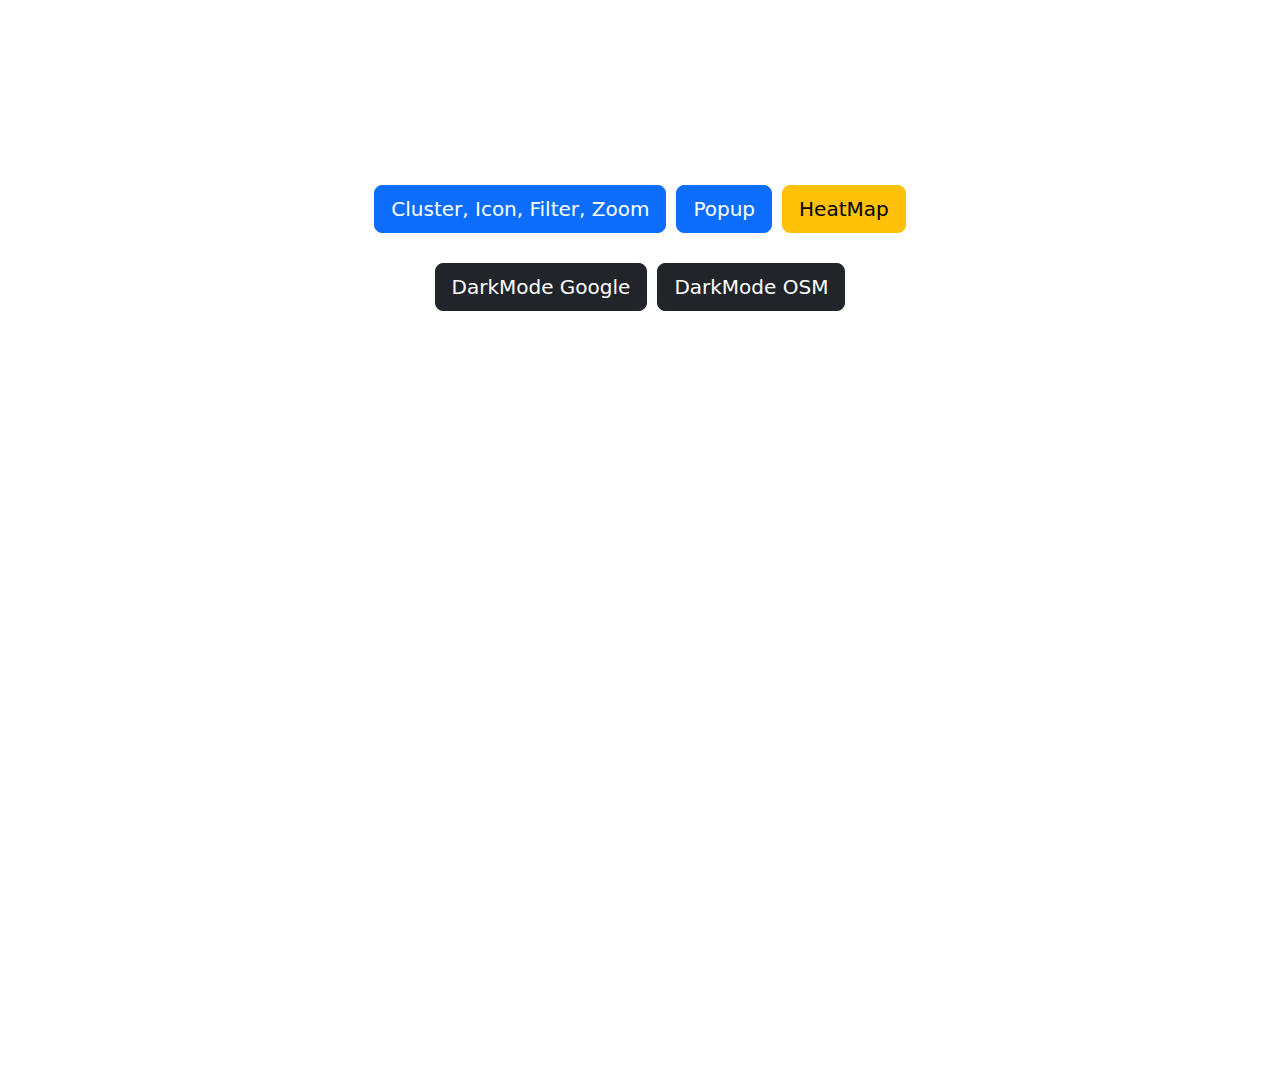
<file: index.html>
<!DOCTYPE html><html lang="en"><head><meta charSet="utf-8"/><meta name="viewport" content="width=device-width, initial-scale=1.0"/><title>Maps</title><meta name="next-head-count" content="3"/><meta charSet="UTF-8"/><link rel="icon" type="image/x-icon" href="favicon.png"/><link rel="preload" href="/_next/static/css/46327b02b51ea5e8.css" as="style"/><link rel="stylesheet" href="/_next/static/css/46327b02b51ea5e8.css" data-n-g=""/><noscript data-n-css=""></noscript><script defer="" nomodule="" src="/_next/static/chunks/polyfills-c67a75d1b6f99dc8.js"></script><script src="/_next/static/chunks/webpack-59c5c889f52620d6.js" defer=""></script><script src="/_next/static/chunks/framework-10ae643bd7ba2303.js" defer=""></script><script src="/_next/static/chunks/main-164f91e3b1a225f8.js" defer=""></script><script src="/_next/static/chunks/pages/_app-afe00d5aa4aea497.js" defer=""></script><script src="/_next/static/chunks/pages/index-14085b45148f60a8.js" defer=""></script><script src="/_next/static/uB0LEQRlP5YYv--UDql8h/_buildManifest.js" defer=""></script><script src="/_next/static/uB0LEQRlP5YYv--UDql8h/_ssgManifest.js" defer=""></script></head><body><div id="__next"><div><div style="display:flex;justify-content:center;margin-top:20vh"><a href="/demo"><button class="btn btn-primary btn-lg" id="goToLotte">Cluster, Icon, Filter, Zoom</button></a><a href="/popup"><button class="btn btn-primary btn-lg" id="goToLotte">Popup</button></a><a href="/heatmap"><button class="btn btn-warning btn-lg" id="goToLotte">HeatMap</button></a></div><div style="display:flex;justify-content:center;margin-top:20px"><a href="/dark_google"><button class="btn btn-dark btn-lg" id="goToLotte">DarkMode Google</button></a><a href="/dark_osm"><button class="btn btn-dark btn-lg" id="goToLotte">DarkMode OSM</button></a></div></div></div><script id="__NEXT_DATA__" type="application/json">{"props":{"pageProps":{}},"page":"/","query":{},"buildId":"uB0LEQRlP5YYv--UDql8h","nextExport":true,"autoExport":true,"isFallback":false,"scriptLoader":[]}</script><script src="https://cdn.jsdelivr.net/npm/bootstrap@5.3.3/dist/js/bootstrap.bundle.min.js" integrity="sha384-YvpcrYf0tY3lHB60NNkmXc5s9fDVZLESaAA55NDzOxhy9GkcIdslK1eN7N6jIeHz" crossorigin="anonymous"></script></body></html>
</file>
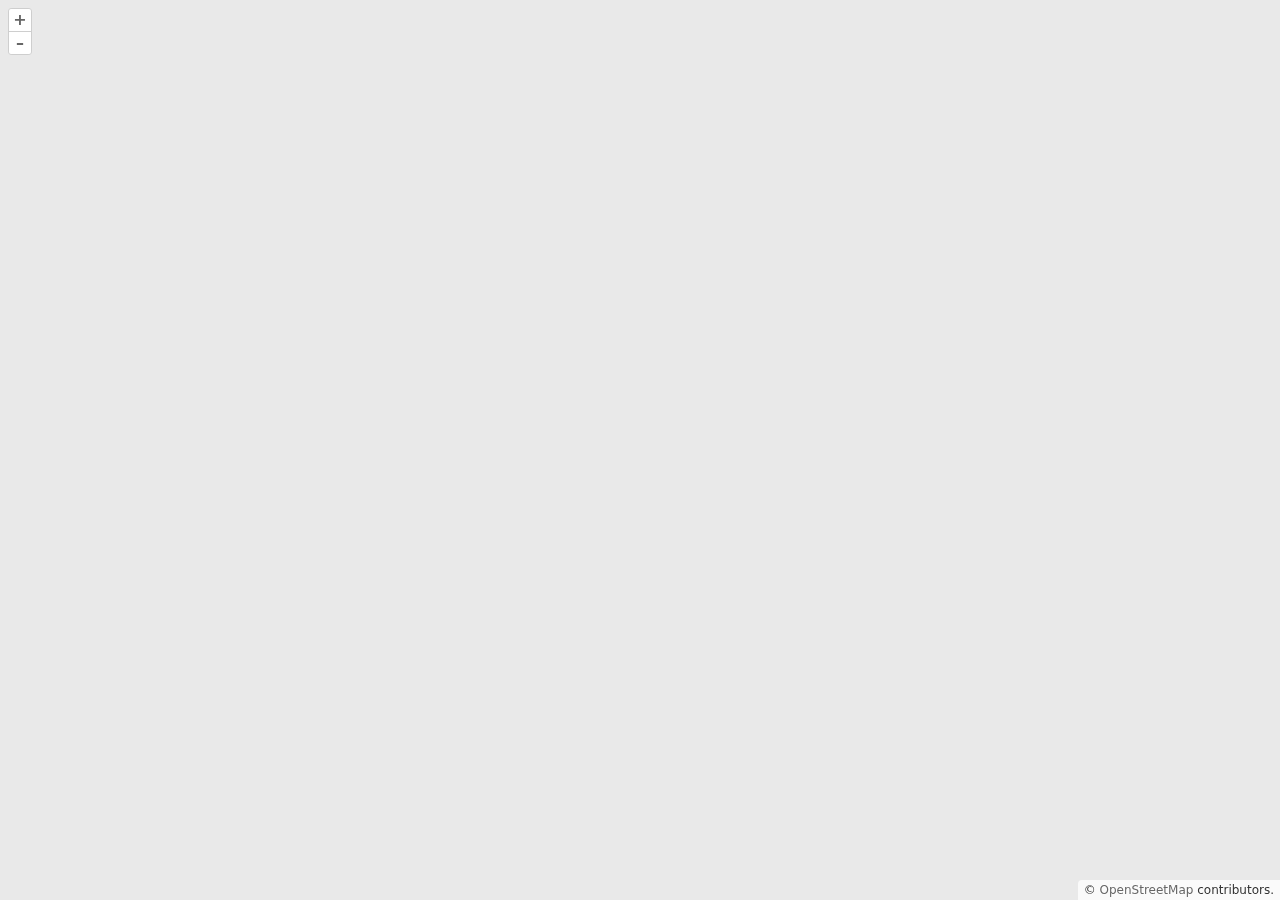
<file: dark_osm.html>
<!DOCTYPE html><html lang="en"><head><meta charSet="utf-8"/><meta name="viewport" content="width=device-width, initial-scale=1.0"/><title>HeatMaps</title><meta name="next-head-count" content="3"/><meta charSet="UTF-8"/><link rel="icon" type="image/x-icon" href="favicon.png"/><link rel="preload" href="/_next/static/css/46327b02b51ea5e8.css" as="style"/><link rel="stylesheet" href="/_next/static/css/46327b02b51ea5e8.css" data-n-g=""/><noscript data-n-css=""></noscript><script defer="" nomodule="" src="/_next/static/chunks/polyfills-c67a75d1b6f99dc8.js"></script><script src="/_next/static/chunks/webpack-59c5c889f52620d6.js" defer=""></script><script src="/_next/static/chunks/framework-10ae643bd7ba2303.js" defer=""></script><script src="/_next/static/chunks/main-164f91e3b1a225f8.js" defer=""></script><script src="/_next/static/chunks/pages/_app-afe00d5aa4aea497.js" defer=""></script><script src="/_next/static/chunks/280-84de65ae8d930d6e.js" defer=""></script><script src="/_next/static/chunks/pages/dark_osm-23477c46eb80c25a.js" defer=""></script><script src="/_next/static/uB0LEQRlP5YYv--UDql8h/_buildManifest.js" defer=""></script><script src="/_next/static/uB0LEQRlP5YYv--UDql8h/_ssgManifest.js" defer=""></script></head><body><div id="__next"><div><div style="width:calc(100%);float:right"><div id="map" class="map"><div id="info"></div></div></div><div style="width:150px;float:left;padding:10px;display:none"><div><div class="cls"><span class="head"> Dark Google </span><button type="button" class="btn btn-success btn-sm btn-block" id="goRoadMap"></button><div class="cls"></div></div></div></div></div></div><script id="__NEXT_DATA__" type="application/json">{"props":{"pageProps":{}},"page":"/dark_osm","query":{},"buildId":"uB0LEQRlP5YYv--UDql8h","nextExport":true,"autoExport":true,"isFallback":false,"scriptLoader":[]}</script><script src="https://cdn.jsdelivr.net/npm/bootstrap@5.3.3/dist/js/bootstrap.bundle.min.js" integrity="sha384-YvpcrYf0tY3lHB60NNkmXc5s9fDVZLESaAA55NDzOxhy9GkcIdslK1eN7N6jIeHz" crossorigin="anonymous"></script></body></html>
</file>
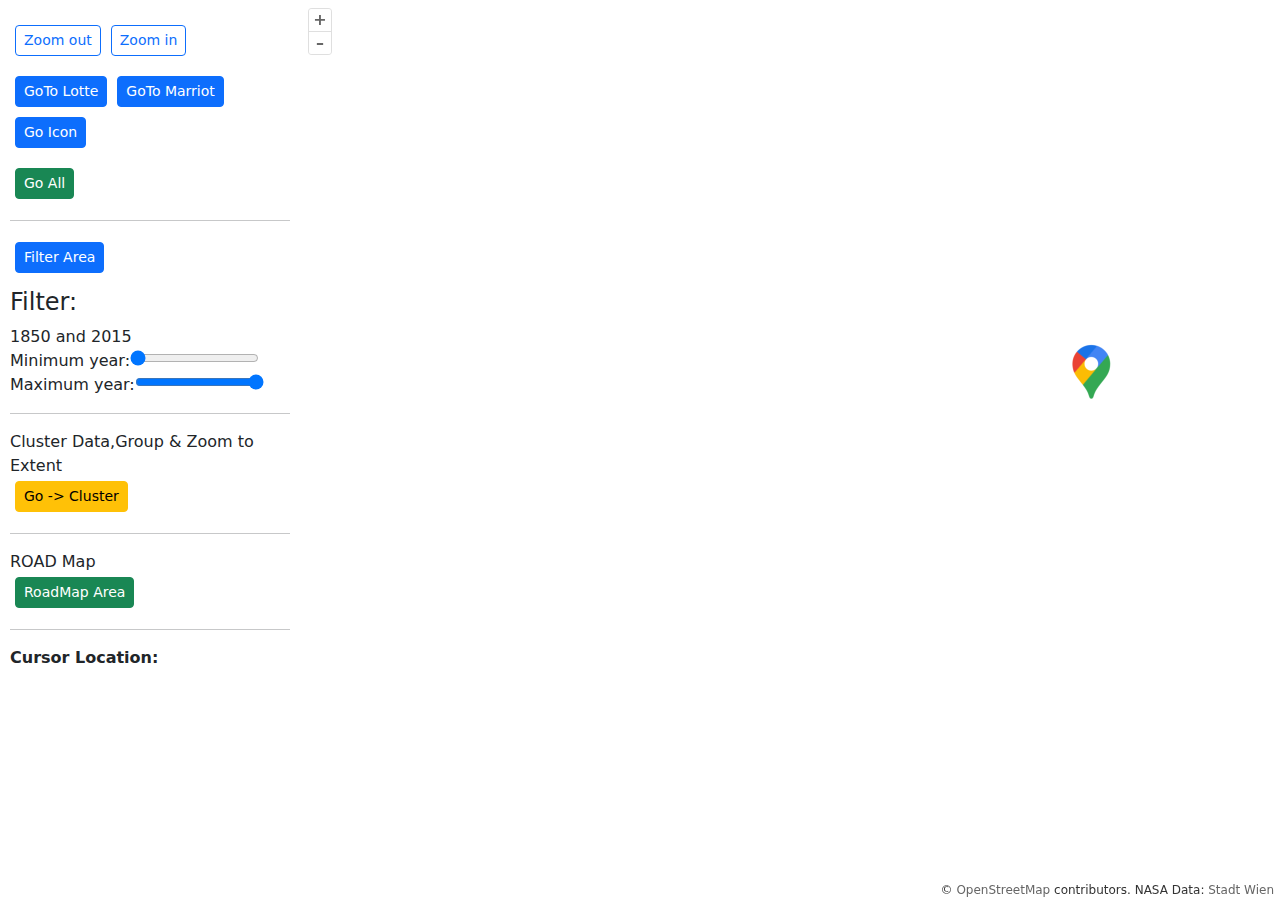
<file: demo.html>
<!DOCTYPE html><html lang="en"><head><meta charSet="utf-8"/><meta name="viewport" content="width=device-width, initial-scale=1.0"/><title>Maps</title><meta name="next-head-count" content="3"/><meta charSet="UTF-8"/><link rel="icon" type="image/x-icon" href="favicon.png"/><link rel="preload" href="/_next/static/css/46327b02b51ea5e8.css" as="style"/><link rel="stylesheet" href="/_next/static/css/46327b02b51ea5e8.css" data-n-g=""/><noscript data-n-css=""></noscript><script defer="" nomodule="" src="/_next/static/chunks/polyfills-c67a75d1b6f99dc8.js"></script><script src="/_next/static/chunks/webpack-59c5c889f52620d6.js" defer=""></script><script src="/_next/static/chunks/framework-10ae643bd7ba2303.js" defer=""></script><script src="/_next/static/chunks/main-164f91e3b1a225f8.js" defer=""></script><script src="/_next/static/chunks/pages/_app-afe00d5aa4aea497.js" defer=""></script><script src="/_next/static/chunks/dd81a582-cacff80d9cde7776.js" defer=""></script><script src="/_next/static/chunks/280-84de65ae8d930d6e.js" defer=""></script><script src="/_next/static/chunks/279-a7470c0adbdf9c67.js" defer=""></script><script src="/_next/static/chunks/488-12ff16b37447d1e0.js" defer=""></script><script src="/_next/static/chunks/646-c50f8d8fbb8202e5.js" defer=""></script><script src="/_next/static/chunks/244-a0fed072045083a9.js" defer=""></script><script src="/_next/static/chunks/315-943e160026c5272a.js" defer=""></script><script src="/_next/static/chunks/842-32a49ceae05d3cfc.js" defer=""></script><script src="/_next/static/chunks/480-7b1a85509658bff1.js" defer=""></script><script src="/_next/static/chunks/pages/demo-1692cb803cd50f4f.js" defer=""></script><script src="/_next/static/uB0LEQRlP5YYv--UDql8h/_buildManifest.js" defer=""></script><script src="/_next/static/uB0LEQRlP5YYv--UDql8h/_ssgManifest.js" defer=""></script></head><body><div id="__next"><div><div style="width:calc(100% - 300px);float:right"><div id="map" class="map"><div id="popupIcon"></div><div id="popup" class="ol-popup"><a href="#" id="popup-closer" class="ol-popup-closer"></a><div id="popup-content"></div></div><div id="info"></div></div></div><div style="width:300px;float:left;padding:10px"><div><div><div class="cls"></div><button class="btn btn-outline-primary btn-sm" id="zoom-out">Zoom out</button><button class="btn btn-outline-primary btn-sm" id="zoom-in">Zoom in</button><div class="cls"></div><button class="btn btn-primary btn-sm" id="goToLotte">GoTo Lotte</button><button class="btn btn-primary btn-sm" id="goToMarriot">GoTo Marriot</button><button class="btn btn-primary btn-sm" id="goToIcon">Go Icon</button><div class="cls"></div><button type="button" class="btn btn-success btn-sm btn-block" id="goToMulty">Go All</button></div><div class="cls"><hr/><div class="cls"></div><button type="button" class="btn btn-primary btn-sm btn-block" id="goToFilterArea">Filter Area</button><div class="cls"></div><form><div id="status"><h4>Filter:</h4><span class="min-year"></span> and <span class="max-year"></span></div><label for="min-year">Minimum year:</label><input id="min-year" type="range" min="1850" max="2015" step="1" value="1850"/><label for="max-year">Maximum year:</label><input id="max-year" type="range" min="1850" max="2015" step="1" value="2015"/></form></div><div class="cls"><hr/><div class="cls"></div><span class="head">Cluster Data,Group &amp; Zoom to Extent </span><button type="button" class="btn btn-warning btn-sm btn-block" id="goToCluster">Go -&gt; Cluster</button></div><div class="cls"><hr/><span class="head">ROAD Map </span><button type="button" class="btn btn-success btn-sm btn-block" id="goRoadMap">RoadMap Area</button><div class="cls"></div></div><div class="cls"><hr/><span style="font-weight:bold">Cursor Location:</span><span id="mouse-position"> </span></div></div></div></div></div><script id="__NEXT_DATA__" type="application/json">{"props":{"pageProps":{}},"page":"/demo","query":{},"buildId":"uB0LEQRlP5YYv--UDql8h","nextExport":true,"autoExport":true,"isFallback":false,"scriptLoader":[]}</script><script src="https://cdn.jsdelivr.net/npm/bootstrap@5.3.3/dist/js/bootstrap.bundle.min.js" integrity="sha384-YvpcrYf0tY3lHB60NNkmXc5s9fDVZLESaAA55NDzOxhy9GkcIdslK1eN7N6jIeHz" crossorigin="anonymous"></script></body></html>
</file>
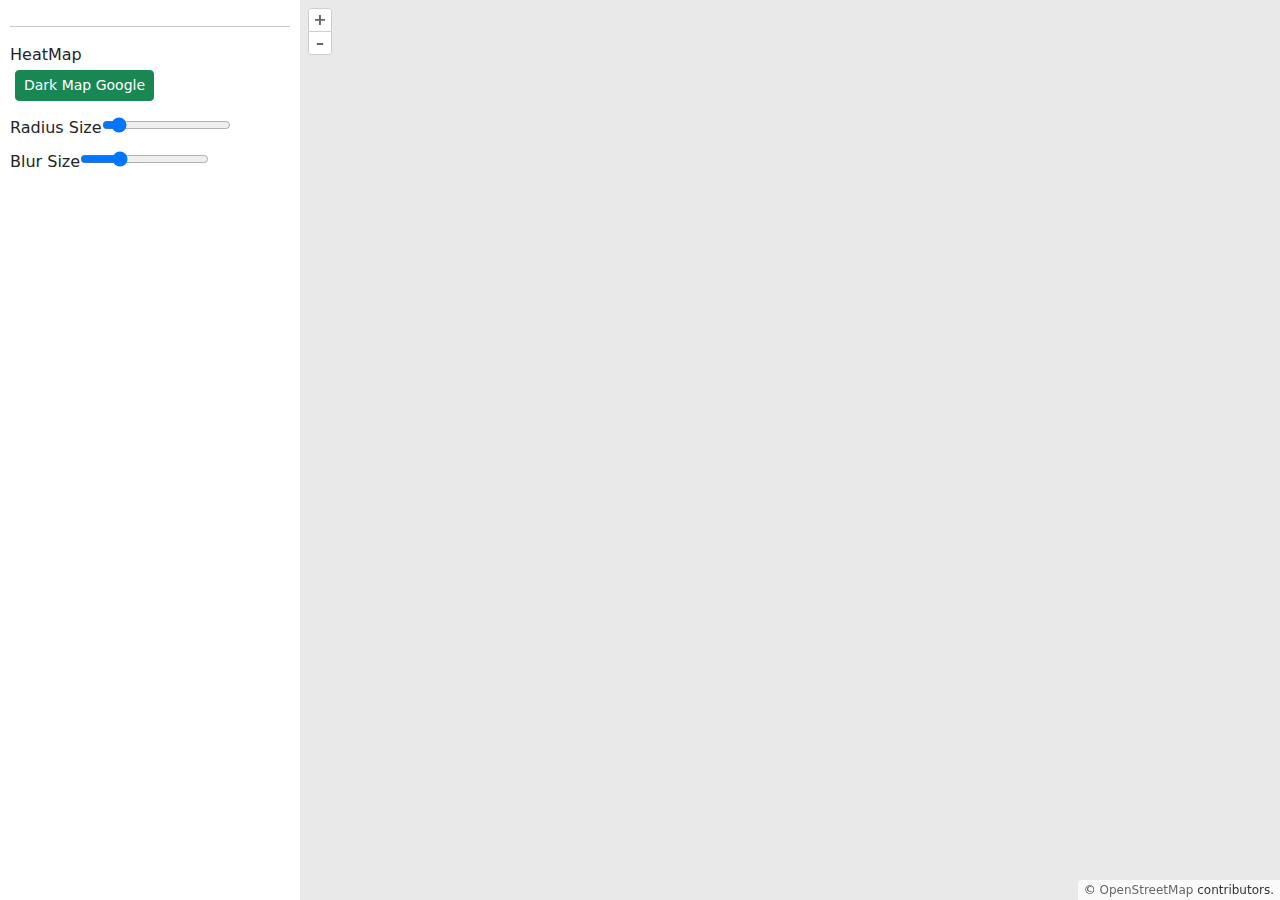
<file: heatmap.html>
<!DOCTYPE html><html lang="en"><head><meta charSet="utf-8"/><meta name="viewport" content="width=device-width, initial-scale=1.0"/><title>HeatMaps</title><meta name="next-head-count" content="3"/><meta charSet="UTF-8"/><link rel="icon" type="image/x-icon" href="favicon.png"/><link rel="preload" href="/_next/static/css/46327b02b51ea5e8.css" as="style"/><link rel="stylesheet" href="/_next/static/css/46327b02b51ea5e8.css" data-n-g=""/><noscript data-n-css=""></noscript><script defer="" nomodule="" src="/_next/static/chunks/polyfills-c67a75d1b6f99dc8.js"></script><script src="/_next/static/chunks/webpack-59c5c889f52620d6.js" defer=""></script><script src="/_next/static/chunks/framework-10ae643bd7ba2303.js" defer=""></script><script src="/_next/static/chunks/main-164f91e3b1a225f8.js" defer=""></script><script src="/_next/static/chunks/pages/_app-afe00d5aa4aea497.js" defer=""></script><script src="/_next/static/chunks/dd81a582-cacff80d9cde7776.js" defer=""></script><script src="/_next/static/chunks/280-84de65ae8d930d6e.js" defer=""></script><script src="/_next/static/chunks/279-a7470c0adbdf9c67.js" defer=""></script><script src="/_next/static/chunks/488-12ff16b37447d1e0.js" defer=""></script><script src="/_next/static/chunks/646-c50f8d8fbb8202e5.js" defer=""></script><script src="/_next/static/chunks/244-a0fed072045083a9.js" defer=""></script><script src="/_next/static/chunks/193-26ae4978d23410cd.js" defer=""></script><script src="/_next/static/chunks/pages/heatmap-5e59c10910864e2d.js" defer=""></script><script src="/_next/static/uB0LEQRlP5YYv--UDql8h/_buildManifest.js" defer=""></script><script src="/_next/static/uB0LEQRlP5YYv--UDql8h/_ssgManifest.js" defer=""></script></head><body><div id="__next"><div><div style="width:calc(100% - 300px);float:right"><div id="map" class="map"><div id="info"></div></div></div><div style="width:300px;float:left;padding:10px"><div><div class="cls"><hr/><span class="head">HeatMap </span><button type="button" class="btn btn-success btn-sm btn-block" id="goRoadMap">Dark Map Google</button><div class="cls"></div></div><form><label for="radius">Radius Size</label><input id="radius" type="range" min="1" max="50" step="1" value="5"/><div class="cls"></div><label for="blur">Blur Size</label><input id="blur" type="range" min="1" max="50" step="1" value="15"/></form></div></div></div></div><script id="__NEXT_DATA__" type="application/json">{"props":{"pageProps":{}},"page":"/heatmap","query":{},"buildId":"uB0LEQRlP5YYv--UDql8h","nextExport":true,"autoExport":true,"isFallback":false,"scriptLoader":[]}</script><script src="https://cdn.jsdelivr.net/npm/bootstrap@5.3.3/dist/js/bootstrap.bundle.min.js" integrity="sha384-YvpcrYf0tY3lHB60NNkmXc5s9fDVZLESaAA55NDzOxhy9GkcIdslK1eN7N6jIeHz" crossorigin="anonymous"></script></body></html>
</file>
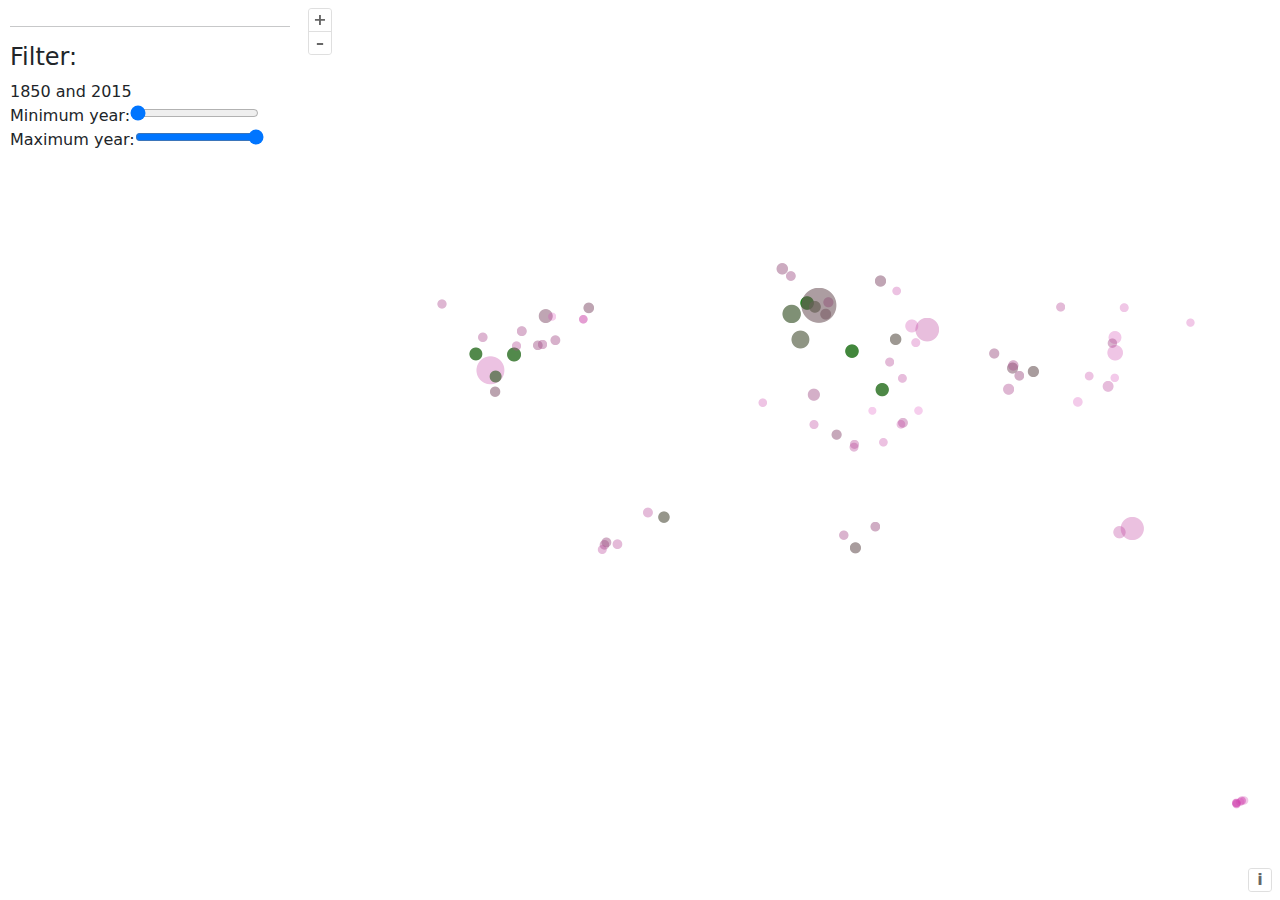
<file: test.html>
<!DOCTYPE html><html lang="en"><head><meta charSet="utf-8"/><meta name="viewport" content="width=device-width, initial-scale=1.0"/><title>Maps</title><meta name="next-head-count" content="3"/><meta charSet="UTF-8"/><link rel="icon" type="image/x-icon" href="favicon.png"/><link rel="preload" href="/_next/static/css/46327b02b51ea5e8.css" as="style"/><link rel="stylesheet" href="/_next/static/css/46327b02b51ea5e8.css" data-n-g=""/><noscript data-n-css=""></noscript><script defer="" nomodule="" src="/_next/static/chunks/polyfills-c67a75d1b6f99dc8.js"></script><script src="/_next/static/chunks/webpack-59c5c889f52620d6.js" defer=""></script><script src="/_next/static/chunks/framework-10ae643bd7ba2303.js" defer=""></script><script src="/_next/static/chunks/main-164f91e3b1a225f8.js" defer=""></script><script src="/_next/static/chunks/pages/_app-afe00d5aa4aea497.js" defer=""></script><script src="/_next/static/chunks/280-84de65ae8d930d6e.js" defer=""></script><script src="/_next/static/chunks/279-a7470c0adbdf9c67.js" defer=""></script><script src="/_next/static/chunks/488-12ff16b37447d1e0.js" defer=""></script><script src="/_next/static/chunks/842-32a49ceae05d3cfc.js" defer=""></script><script src="/_next/static/chunks/pages/test-731b33bc12b78614.js" defer=""></script><script src="/_next/static/uB0LEQRlP5YYv--UDql8h/_buildManifest.js" defer=""></script><script src="/_next/static/uB0LEQRlP5YYv--UDql8h/_ssgManifest.js" defer=""></script></head><body><div id="__next"><div><div style="width:calc(100% - 300px);float:right"><div id="map" class="map"><div id="info"></div></div></div><div style="width:300px;float:left;padding:10px"><div><div class="cls"><hr/><div class="cls"></div><form><div id="status"><h4>Filter:</h4><span class="min-year"></span> and <span class="max-year"></span></div><label for="min-year">Minimum year:</label><input id="min-year" type="range" min="1850" max="2015" step="1" value="1850"/><label for="max-year">Maximum year:</label><input id="max-year" type="range" min="1850" max="2015" step="1" value="2015"/></form></div></div></div></div></div><script id="__NEXT_DATA__" type="application/json">{"props":{"pageProps":{}},"page":"/test","query":{},"buildId":"uB0LEQRlP5YYv--UDql8h","nextExport":true,"autoExport":true,"isFallback":false,"scriptLoader":[]}</script><script src="https://cdn.jsdelivr.net/npm/bootstrap@5.3.3/dist/js/bootstrap.bundle.min.js" integrity="sha384-YvpcrYf0tY3lHB60NNkmXc5s9fDVZLESaAA55NDzOxhy9GkcIdslK1eN7N6jIeHz" crossorigin="anonymous"></script></body></html>
</file>
<file: _next/static/css/46327b02b51ea5e8.css>
@charset "UTF-8";:host,:root{--ol-background-color:#fff;--ol-accent-background-color:#f5f5f5;--ol-subtle-background-color:hsla(0,0%,50%,.25);--ol-partial-background-color:hsla(0,0%,100%,.75);--ol-foreground-color:#333;--ol-subtle-foreground-color:#666;--ol-brand-color:#0af}.ol-box{box-sizing:border-box;border-radius:2px;border:1.5px solid var(--ol-background-color);background-color:var(--ol-partial-background-color)}.ol-mouse-position{top:8px;right:8px;position:absolute}.ol-scale-line{background:var(--ol-partial-background-color);border-radius:4px;bottom:8px;left:8px;padding:2px;position:absolute}.ol-scale-line-inner{border:1px solid var(--ol-subtle-foreground-color);border-top:none;color:var(--ol-foreground-color);font-size:10px;text-align:center;margin:1px;will-change:contents,width;transition:all .25s}.ol-scale-bar{position:absolute;bottom:8px;left:8px}.ol-scale-bar-inner{display:flex}.ol-scale-step-marker{width:1px;height:15px;background-color:var(--ol-foreground-color);float:right;z-index:10}.ol-scale-step-text{bottom:-5px;font-size:10px;z-index:11}.ol-scale-step-text,.ol-scale-text{position:absolute;color:var(--ol-foreground-color);text-shadow:-1.5px 0 var(--ol-partial-background-color),0 1.5px var(--ol-partial-background-color),1.5px 0 var(--ol-partial-background-color),0 -1.5px var(--ol-partial-background-color)}.ol-scale-text{font-size:12px;text-align:center;bottom:25px}.ol-scale-singlebar{position:relative;height:10px;z-index:9;box-sizing:border-box;border:1px solid var(--ol-foreground-color)}.ol-scale-singlebar-even{background-color:var(--ol-subtle-foreground-color)}.ol-scale-singlebar-odd{background-color:var(--ol-background-color)}.ol-unsupported{display:none}.ol-unselectable,.ol-viewport{-webkit-touch-callout:none;-webkit-user-select:none;-moz-user-select:none;user-select:none;-webkit-tap-highlight-color:transparent}.ol-viewport canvas{all:unset;overflow:hidden}.ol-viewport{touch-action:pan-x pan-y}.ol-selectable{-webkit-touch-callout:default;-webkit-user-select:text;-moz-user-select:text;user-select:text}.ol-grabbing{cursor:-webkit-grabbing;cursor:grabbing}.ol-grab{cursor:move;cursor:-webkit-grab;cursor:grab}.ol-control{position:absolute;background-color:var(--ol-subtle-background-color);border-radius:4px}.ol-zoom{top:.5em;left:.5em}.ol-rotate{top:.5em;right:.5em;transition:opacity .25s linear,visibility 0s linear}.ol-rotate.ol-hidden{opacity:0;visibility:hidden;transition:opacity .25s linear,visibility 0s linear .25s}.ol-zoom-extent{top:4.643em;left:.5em}.ol-full-screen{right:.5em;top:.5em}.ol-control button{display:block;margin:1px;padding:0;color:var(--ol-subtle-foreground-color);font-weight:700;text-decoration:none;font-size:inherit;text-align:center;height:1.375em;width:1.375em;line-height:.4em;background-color:var(--ol-background-color);border:none;border-radius:2px}.ol-control button::-moz-focus-inner{border:none;padding:0}.ol-zoom-extent button{line-height:1.4em}.ol-compass{display:block;font-weight:400;will-change:transform}.ol-touch .ol-control button{font-size:1.5em}.ol-touch .ol-zoom-extent{top:5.5em}.ol-control button:focus,.ol-control button:hover{text-decoration:none;outline:1px solid var(--ol-subtle-foreground-color);color:var(--ol-foreground-color)}.ol-zoom .ol-zoom-in{border-radius:2px 2px 0 0}.ol-zoom .ol-zoom-out{border-radius:0 0 2px 2px}.ol-attribution{text-align:right;bottom:.5em;right:.5em;max-width:calc(100% - 1.3em);display:flex;flex-flow:row-reverse;align-items:center}.ol-attribution a{color:var(--ol-subtle-foreground-color);text-decoration:none}.ol-attribution ul{margin:0;padding:1px .5em;color:var(--ol-foreground-color);text-shadow:0 0 2px var(--ol-background-color);font-size:12px}.ol-attribution li{display:inline;list-style:none}.ol-attribution li:not(:last-child):after{content:" "}.ol-attribution img{max-height:2em;max-width:inherit;vertical-align:middle}.ol-attribution button{flex-shrink:0}.ol-attribution.ol-collapsed ul{display:none}.ol-attribution:not(.ol-collapsed){background:var(--ol-partial-background-color)}.ol-attribution.ol-uncollapsible{bottom:0;right:0;border-radius:4px 0 0}.ol-attribution.ol-uncollapsible img{margin-top:-.2em;max-height:1.6em}.ol-attribution.ol-uncollapsible button{display:none}.ol-zoomslider{top:4.5em;left:.5em;height:200px}.ol-zoomslider button{position:relative;height:10px}.ol-touch .ol-zoomslider{top:5.5em}.ol-overviewmap{left:.5em;bottom:.5em}.ol-overviewmap.ol-uncollapsible{bottom:0;left:0;border-radius:0 4px 0 0}.ol-overviewmap .ol-overviewmap-map,.ol-overviewmap button{display:block}.ol-overviewmap .ol-overviewmap-map{border:1px solid var(--ol-subtle-foreground-color);height:150px;width:150px}.ol-overviewmap:not(.ol-collapsed) button{bottom:0;left:0;position:absolute}.ol-overviewmap.ol-collapsed .ol-overviewmap-map,.ol-overviewmap.ol-uncollapsible button{display:none}.ol-overviewmap:not(.ol-collapsed){background:var(--ol-subtle-background-color)}.ol-overviewmap-box{border:1.5px dotted var(--ol-subtle-foreground-color)}.ol-overviewmap .ol-overviewmap-box:hover{cursor:move}.ol-overviewmap .ol-viewport:hover{cursor:pointer}/*!
 * Bootstrap  v5.3.3 (https://getbootstrap.com/)
 * Copyright 2011-2024 The Bootstrap Authors
 * Licensed under MIT (https://github.com/twbs/bootstrap/blob/main/LICENSE)
 */:root,[data-bs-theme=light]{--bs-blue:#0d6efd;--bs-indigo:#6610f2;--bs-purple:#6f42c1;--bs-pink:#d63384;--bs-red:#dc3545;--bs-orange:#fd7e14;--bs-yellow:#ffc107;--bs-green:#198754;--bs-teal:#20c997;--bs-cyan:#0dcaf0;--bs-black:#000;--bs-white:#fff;--bs-gray:#6c757d;--bs-gray-dark:#343a40;--bs-gray-100:#f8f9fa;--bs-gray-200:#e9ecef;--bs-gray-300:#dee2e6;--bs-gray-400:#ced4da;--bs-gray-500:#adb5bd;--bs-gray-600:#6c757d;--bs-gray-700:#495057;--bs-gray-800:#343a40;--bs-gray-900:#212529;--bs-primary:#0d6efd;--bs-secondary:#6c757d;--bs-success:#198754;--bs-info:#0dcaf0;--bs-warning:#ffc107;--bs-danger:#dc3545;--bs-light:#f8f9fa;--bs-dark:#212529;--bs-primary-rgb:13,110,253;--bs-secondary-rgb:108,117,125;--bs-success-rgb:25,135,84;--bs-info-rgb:13,202,240;--bs-warning-rgb:255,193,7;--bs-danger-rgb:220,53,69;--bs-light-rgb:248,249,250;--bs-dark-rgb:33,37,41;--bs-primary-text-emphasis:#052c65;--bs-secondary-text-emphasis:#2b2f32;--bs-success-text-emphasis:#0a3622;--bs-info-text-emphasis:#055160;--bs-warning-text-emphasis:#664d03;--bs-danger-text-emphasis:#58151c;--bs-light-text-emphasis:#495057;--bs-dark-text-emphasis:#495057;--bs-primary-bg-subtle:#cfe2ff;--bs-secondary-bg-subtle:#e2e3e5;--bs-success-bg-subtle:#d1e7dd;--bs-info-bg-subtle:#cff4fc;--bs-warning-bg-subtle:#fff3cd;--bs-danger-bg-subtle:#f8d7da;--bs-light-bg-subtle:#fcfcfd;--bs-dark-bg-subtle:#ced4da;--bs-primary-border-subtle:#9ec5fe;--bs-secondary-border-subtle:#c4c8cb;--bs-success-border-subtle:#a3cfbb;--bs-info-border-subtle:#9eeaf9;--bs-warning-border-subtle:#ffe69c;--bs-danger-border-subtle:#f1aeb5;--bs-light-border-subtle:#e9ecef;--bs-dark-border-subtle:#adb5bd;--bs-white-rgb:255,255,255;--bs-black-rgb:0,0,0;--bs-font-sans-serif:system-ui,-apple-system,"Segoe UI",Roboto,"Helvetica Neue","Noto Sans","Liberation Sans",Arial,sans-serif,"Apple Color Emoji","Segoe UI Emoji","Segoe UI Symbol","Noto Color Emoji";--bs-font-monospace:SFMono-Regular,Menlo,Monaco,Consolas,"Liberation Mono","Courier New",monospace;--bs-gradient:linear-gradient(180deg,hsla(0,0%,100%,.15),hsla(0,0%,100%,0));--bs-body-font-family:var(--bs-font-sans-serif);--bs-body-font-size:1rem;--bs-body-font-weight:400;--bs-body-line-height:1.5;--bs-body-color:#212529;--bs-body-color-rgb:33,37,41;--bs-body-bg:#fff;--bs-body-bg-rgb:255,255,255;--bs-emphasis-color:#000;--bs-emphasis-color-rgb:0,0,0;--bs-secondary-color:rgba(33,37,41,.75);--bs-secondary-color-rgb:33,37,41;--bs-secondary-bg:#e9ecef;--bs-secondary-bg-rgb:233,236,239;--bs-tertiary-color:rgba(33,37,41,.5);--bs-tertiary-color-rgb:33,37,41;--bs-tertiary-bg:#f8f9fa;--bs-tertiary-bg-rgb:248,249,250;--bs-heading-color:inherit;--bs-link-color:#0d6efd;--bs-link-color-rgb:13,110,253;--bs-link-decoration:underline;--bs-link-hover-color:#0a58ca;--bs-link-hover-color-rgb:10,88,202;--bs-code-color:#d63384;--bs-highlight-color:#212529;--bs-highlight-bg:#fff3cd;--bs-border-width:1px;--bs-border-style:solid;--bs-border-color:#dee2e6;--bs-border-color-translucent:rgba(0,0,0,.175);--bs-border-radius:0.375rem;--bs-border-radius-sm:0.25rem;--bs-border-radius-lg:0.5rem;--bs-border-radius-xl:1rem;--bs-border-radius-xxl:2rem;--bs-border-radius-2xl:var(--bs-border-radius-xxl);--bs-border-radius-pill:50rem;--bs-box-shadow:0 0.5rem 1rem rgba(0,0,0,.15);--bs-box-shadow-sm:0 0.125rem 0.25rem rgba(0,0,0,.075);--bs-box-shadow-lg:0 1rem 3rem rgba(0,0,0,.175);--bs-box-shadow-inset:inset 0 1px 2px rgba(0,0,0,.075);--bs-focus-ring-width:0.25rem;--bs-focus-ring-opacity:0.25;--bs-focus-ring-color:rgba(13,110,253,.25);--bs-form-valid-color:#198754;--bs-form-valid-border-color:#198754;--bs-form-invalid-color:#dc3545;--bs-form-invalid-border-color:#dc3545}[data-bs-theme=dark]{color-scheme:dark;--bs-body-color:#dee2e6;--bs-body-color-rgb:222,226,230;--bs-body-bg:#212529;--bs-body-bg-rgb:33,37,41;--bs-emphasis-color:#fff;--bs-emphasis-color-rgb:255,255,255;--bs-secondary-color:rgba(222,226,230,.75);--bs-secondary-color-rgb:222,226,230;--bs-secondary-bg:#343a40;--bs-secondary-bg-rgb:52,58,64;--bs-tertiary-color:rgba(222,226,230,.5);--bs-tertiary-color-rgb:222,226,230;--bs-tertiary-bg:#2b3035;--bs-tertiary-bg-rgb:43,48,53;--bs-primary-text-emphasis:#6ea8fe;--bs-secondary-text-emphasis:#a7acb1;--bs-success-text-emphasis:#75b798;--bs-info-text-emphasis:#6edff6;--bs-warning-text-emphasis:#ffda6a;--bs-danger-text-emphasis:#ea868f;--bs-light-text-emphasis:#f8f9fa;--bs-dark-text-emphasis:#dee2e6;--bs-primary-bg-subtle:#031633;--bs-secondary-bg-subtle:#161719;--bs-success-bg-subtle:#051b11;--bs-info-bg-subtle:#032830;--bs-warning-bg-subtle:#332701;--bs-danger-bg-subtle:#2c0b0e;--bs-light-bg-subtle:#343a40;--bs-dark-bg-subtle:#1a1d20;--bs-primary-border-subtle:#084298;--bs-secondary-border-subtle:#41464b;--bs-success-border-subtle:#0f5132;--bs-info-border-subtle:#087990;--bs-warning-border-subtle:#997404;--bs-danger-border-subtle:#842029;--bs-light-border-subtle:#495057;--bs-dark-border-subtle:#343a40;--bs-heading-color:inherit;--bs-link-color:#6ea8fe;--bs-link-hover-color:#8bb9fe;--bs-link-color-rgb:110,168,254;--bs-link-hover-color-rgb:139,185,254;--bs-code-color:#e685b5;--bs-highlight-color:#dee2e6;--bs-highlight-bg:#664d03;--bs-border-color:#495057;--bs-border-color-translucent:hsla(0,0%,100%,.15);--bs-form-valid-color:#75b798;--bs-form-valid-border-color:#75b798;--bs-form-invalid-color:#ea868f;--bs-form-invalid-border-color:#ea868f}*,:after,:before{box-sizing:border-box}@media (prefers-reduced-motion:no-preference){:root{scroll-behavior:smooth}}body{margin:0;font-family:var(--bs-body-font-family);font-size:var(--bs-body-font-size);font-weight:var(--bs-body-font-weight);line-height:var(--bs-body-line-height);color:var(--bs-body-color);text-align:var(--bs-body-text-align);background-color:var(--bs-body-bg);-webkit-text-size-adjust:100%;-webkit-tap-highlight-color:transparent}hr{margin:1rem 0;color:inherit;border:0;border-top:var(--bs-border-width) solid;opacity:.25}.h1,.h2,.h3,.h4,.h5,.h6,h1,h2,h3,h4,h5,h6{margin-top:0;margin-bottom:.5rem;font-weight:500;line-height:1.2;color:var(--bs-heading-color)}.h1,h1{font-size:calc(1.375rem + 1.5vw)}@media (min-width:1200px){.h1,h1{font-size:2.5rem}}.h2,h2{font-size:calc(1.325rem + .9vw)}@media (min-width:1200px){.h2,h2{font-size:2rem}}.h3,h3{font-size:calc(1.3rem + .6vw)}@media (min-width:1200px){.h3,h3{font-size:1.75rem}}.h4,h4{font-size:calc(1.275rem + .3vw)}@media (min-width:1200px){.h4,h4{font-size:1.5rem}}.h5,h5{font-size:1.25rem}.h6,h6{font-size:1rem}p{margin-top:0;margin-bottom:1rem}abbr[title]{-webkit-text-decoration:underline dotted;text-decoration:underline dotted;cursor:help;-webkit-text-decoration-skip-ink:none;text-decoration-skip-ink:none}address{margin-bottom:1rem;font-style:normal;line-height:inherit}ol,ul{padding-left:2rem}dl,ol,ul{margin-top:0;margin-bottom:1rem}ol ol,ol ul,ul ol,ul ul{margin-bottom:0}dt{font-weight:700}dd{margin-bottom:.5rem;margin-left:0}blockquote{margin:0 0 1rem}b,strong{font-weight:bolder}.small,small{font-size:.875em}.mark,mark{padding:.1875em;color:var(--bs-highlight-color);background-color:var(--bs-highlight-bg)}sub,sup{position:relative;font-size:.75em;line-height:0;vertical-align:baseline}sub{bottom:-.25em}sup{top:-.5em}a{color:rgba(var(--bs-link-color-rgb),var(--bs-link-opacity,1));text-decoration:underline}a:hover{--bs-link-color-rgb:var(--bs-link-hover-color-rgb)}a:not([href]):not([class]),a:not([href]):not([class]):hover{color:inherit;text-decoration:none}code,kbd,pre,samp{font-family:var(--bs-font-monospace);font-size:1em}pre{display:block;margin-top:0;margin-bottom:1rem;overflow:auto;font-size:.875em}pre code{font-size:inherit;color:inherit;word-break:normal}code{font-size:.875em;color:var(--bs-code-color);word-wrap:break-word}a>code{color:inherit}kbd{padding:.1875rem .375rem;font-size:.875em;color:var(--bs-body-bg);background-color:var(--bs-body-color);border-radius:.25rem}kbd kbd{padding:0;font-size:1em}figure{margin:0 0 1rem}img,svg{vertical-align:middle}table{caption-side:bottom;border-collapse:collapse}caption{padding-top:.5rem;padding-bottom:.5rem;color:var(--bs-secondary-color);text-align:left}th{text-align:inherit;text-align:-webkit-match-parent}tbody,td,tfoot,th,thead,tr{border:0 solid;border-color:inherit}label{display:inline-block}button{border-radius:0}button:focus:not(:focus-visible){outline:0}button,input,optgroup,select,textarea{margin:0;font-family:inherit;font-size:inherit;line-height:inherit}button,select{text-transform:none}[role=button]{cursor:pointer}select{word-wrap:normal}select:disabled{opacity:1}[list]:not([type=date]):not([type=datetime-local]):not([type=month]):not([type=week]):not([type=time])::-webkit-calendar-picker-indicator{display:none!important}[type=button],[type=reset],[type=submit],button{-webkit-appearance:button}[type=button]:not(:disabled),[type=reset]:not(:disabled),[type=submit]:not(:disabled),button:not(:disabled){cursor:pointer}::-moz-focus-inner{padding:0;border-style:none}textarea{resize:vertical}fieldset{min-width:0;padding:0;margin:0;border:0}legend{float:left;width:100%;padding:0;margin-bottom:.5rem;font-size:calc(1.275rem + .3vw);line-height:inherit}@media (min-width:1200px){legend{font-size:1.5rem}}legend+*{clear:left}::-webkit-datetime-edit-day-field,::-webkit-datetime-edit-fields-wrapper,::-webkit-datetime-edit-hour-field,::-webkit-datetime-edit-minute,::-webkit-datetime-edit-month-field,::-webkit-datetime-edit-text,::-webkit-datetime-edit-year-field{padding:0}::-webkit-inner-spin-button{height:auto}[type=search]{-webkit-appearance:textfield;outline-offset:-2px}::-webkit-search-decoration{-webkit-appearance:none}::-webkit-color-swatch-wrapper{padding:0}::-webkit-file-upload-button{font:inherit;-webkit-appearance:button}::file-selector-button{font:inherit;-webkit-appearance:button}output{display:inline-block}iframe{border:0}summary{display:list-item;cursor:pointer}progress{vertical-align:baseline}[hidden]{display:none!important}.lead{font-size:1.25rem;font-weight:300}.display-1{font-size:calc(1.625rem + 4.5vw);font-weight:300;line-height:1.2}@media (min-width:1200px){.display-1{font-size:5rem}}.display-2{font-size:calc(1.575rem + 3.9vw);font-weight:300;line-height:1.2}@media (min-width:1200px){.display-2{font-size:4.5rem}}.display-3{font-size:calc(1.525rem + 3.3vw);font-weight:300;line-height:1.2}@media (min-width:1200px){.display-3{font-size:4rem}}.display-4{font-size:calc(1.475rem + 2.7vw);font-weight:300;line-height:1.2}@media (min-width:1200px){.display-4{font-size:3.5rem}}.display-5{font-size:calc(1.425rem + 2.1vw);font-weight:300;line-height:1.2}@media (min-width:1200px){.display-5{font-size:3rem}}.display-6{font-size:calc(1.375rem + 1.5vw);font-weight:300;line-height:1.2}@media (min-width:1200px){.display-6{font-size:2.5rem}}.list-inline,.list-unstyled{padding-left:0;list-style:none}.list-inline-item{display:inline-block}.list-inline-item:not(:last-child){margin-right:.5rem}.initialism{font-size:.875em;text-transform:uppercase}.blockquote{margin-bottom:1rem;font-size:1.25rem}.blockquote>:last-child{margin-bottom:0}.blockquote-footer{margin-top:-1rem;margin-bottom:1rem;font-size:.875em;color:#6c757d}.blockquote-footer:before{content:"— "}.img-fluid,.img-thumbnail{max-width:100%;height:auto}.img-thumbnail{padding:.25rem;background-color:var(--bs-body-bg);border:var(--bs-border-width) solid var(--bs-border-color);border-radius:var(--bs-border-radius)}.figure{display:inline-block}.figure-img{margin-bottom:.5rem;line-height:1}.figure-caption{font-size:.875em;color:var(--bs-secondary-color)}.container,.container-fluid,.container-lg,.container-md,.container-sm,.container-xl,.container-xxl{--bs-gutter-x:1.5rem;--bs-gutter-y:0;width:100%;padding-right:calc(var(--bs-gutter-x) * .5);padding-left:calc(var(--bs-gutter-x) * .5);margin-right:auto;margin-left:auto}@media (min-width:576px){.container,.container-sm{max-width:540px}}@media (min-width:768px){.container,.container-md,.container-sm{max-width:720px}}@media (min-width:992px){.container,.container-lg,.container-md,.container-sm{max-width:960px}}@media (min-width:1200px){.container,.container-lg,.container-md,.container-sm,.container-xl{max-width:1140px}}@media (min-width:1400px){.container,.container-lg,.container-md,.container-sm,.container-xl,.container-xxl{max-width:1320px}}:root{--bs-breakpoint-xs:0;--bs-breakpoint-sm:576px;--bs-breakpoint-md:768px;--bs-breakpoint-lg:992px;--bs-breakpoint-xl:1200px;--bs-breakpoint-xxl:1400px}.row{--bs-gutter-x:1.5rem;--bs-gutter-y:0;display:flex;flex-wrap:wrap;margin-top:calc(-1 * var(--bs-gutter-y));margin-right:calc(-.5 * var(--bs-gutter-x));margin-left:calc(-.5 * var(--bs-gutter-x))}.row>*{flex-shrink:0;width:100%;max-width:100%;padding-right:calc(var(--bs-gutter-x) * .5);padding-left:calc(var(--bs-gutter-x) * .5);margin-top:var(--bs-gutter-y)}.col{flex:1 0}.row-cols-auto>*{flex:0 0 auto;width:auto}.row-cols-1>*{flex:0 0 auto;width:100%}.row-cols-2>*{flex:0 0 auto;width:50%}.row-cols-3>*{flex:0 0 auto;width:33.33333333%}.row-cols-4>*{flex:0 0 auto;width:25%}.row-cols-5>*{flex:0 0 auto;width:20%}.row-cols-6>*{flex:0 0 auto;width:16.66666667%}.col-auto{flex:0 0 auto;width:auto}.col-1{flex:0 0 auto;width:8.33333333%}.col-2{flex:0 0 auto;width:16.66666667%}.col-3{flex:0 0 auto;width:25%}.col-4{flex:0 0 auto;width:33.33333333%}.col-5{flex:0 0 auto;width:41.66666667%}.col-6{flex:0 0 auto;width:50%}.col-7{flex:0 0 auto;width:58.33333333%}.col-8{flex:0 0 auto;width:66.66666667%}.col-9{flex:0 0 auto;width:75%}.col-10{flex:0 0 auto;width:83.33333333%}.col-11{flex:0 0 auto;width:91.66666667%}.col-12{flex:0 0 auto;width:100%}.offset-1{margin-left:8.33333333%}.offset-2{margin-left:16.66666667%}.offset-3{margin-left:25%}.offset-4{margin-left:33.33333333%}.offset-5{margin-left:41.66666667%}.offset-6{margin-left:50%}.offset-7{margin-left:58.33333333%}.offset-8{margin-left:66.66666667%}.offset-9{margin-left:75%}.offset-10{margin-left:83.33333333%}.offset-11{margin-left:91.66666667%}.g-0,.gx-0{--bs-gutter-x:0}.g-0,.gy-0{--bs-gutter-y:0}.g-1,.gx-1{--bs-gutter-x:0.25rem}.g-1,.gy-1{--bs-gutter-y:0.25rem}.g-2,.gx-2{--bs-gutter-x:0.5rem}.g-2,.gy-2{--bs-gutter-y:0.5rem}.g-3,.gx-3{--bs-gutter-x:1rem}.g-3,.gy-3{--bs-gutter-y:1rem}.g-4,.gx-4{--bs-gutter-x:1.5rem}.g-4,.gy-4{--bs-gutter-y:1.5rem}.g-5,.gx-5{--bs-gutter-x:3rem}.g-5,.gy-5{--bs-gutter-y:3rem}@media (min-width:576px){.col-sm{flex:1 0}.row-cols-sm-auto>*{flex:0 0 auto;width:auto}.row-cols-sm-1>*{flex:0 0 auto;width:100%}.row-cols-sm-2>*{flex:0 0 auto;width:50%}.row-cols-sm-3>*{flex:0 0 auto;width:33.33333333%}.row-cols-sm-4>*{flex:0 0 auto;width:25%}.row-cols-sm-5>*{flex:0 0 auto;width:20%}.row-cols-sm-6>*{flex:0 0 auto;width:16.66666667%}.col-sm-auto{flex:0 0 auto;width:auto}.col-sm-1{flex:0 0 auto;width:8.33333333%}.col-sm-2{flex:0 0 auto;width:16.66666667%}.col-sm-3{flex:0 0 auto;width:25%}.col-sm-4{flex:0 0 auto;width:33.33333333%}.col-sm-5{flex:0 0 auto;width:41.66666667%}.col-sm-6{flex:0 0 auto;width:50%}.col-sm-7{flex:0 0 auto;width:58.33333333%}.col-sm-8{flex:0 0 auto;width:66.66666667%}.col-sm-9{flex:0 0 auto;width:75%}.col-sm-10{flex:0 0 auto;width:83.33333333%}.col-sm-11{flex:0 0 auto;width:91.66666667%}.col-sm-12{flex:0 0 auto;width:100%}.offset-sm-0{margin-left:0}.offset-sm-1{margin-left:8.33333333%}.offset-sm-2{margin-left:16.66666667%}.offset-sm-3{margin-left:25%}.offset-sm-4{margin-left:33.33333333%}.offset-sm-5{margin-left:41.66666667%}.offset-sm-6{margin-left:50%}.offset-sm-7{margin-left:58.33333333%}.offset-sm-8{margin-left:66.66666667%}.offset-sm-9{margin-left:75%}.offset-sm-10{margin-left:83.33333333%}.offset-sm-11{margin-left:91.66666667%}.g-sm-0,.gx-sm-0{--bs-gutter-x:0}.g-sm-0,.gy-sm-0{--bs-gutter-y:0}.g-sm-1,.gx-sm-1{--bs-gutter-x:0.25rem}.g-sm-1,.gy-sm-1{--bs-gutter-y:0.25rem}.g-sm-2,.gx-sm-2{--bs-gutter-x:0.5rem}.g-sm-2,.gy-sm-2{--bs-gutter-y:0.5rem}.g-sm-3,.gx-sm-3{--bs-gutter-x:1rem}.g-sm-3,.gy-sm-3{--bs-gutter-y:1rem}.g-sm-4,.gx-sm-4{--bs-gutter-x:1.5rem}.g-sm-4,.gy-sm-4{--bs-gutter-y:1.5rem}.g-sm-5,.gx-sm-5{--bs-gutter-x:3rem}.g-sm-5,.gy-sm-5{--bs-gutter-y:3rem}}@media (min-width:768px){.col-md{flex:1 0}.row-cols-md-auto>*{flex:0 0 auto;width:auto}.row-cols-md-1>*{flex:0 0 auto;width:100%}.row-cols-md-2>*{flex:0 0 auto;width:50%}.row-cols-md-3>*{flex:0 0 auto;width:33.33333333%}.row-cols-md-4>*{flex:0 0 auto;width:25%}.row-cols-md-5>*{flex:0 0 auto;width:20%}.row-cols-md-6>*{flex:0 0 auto;width:16.66666667%}.col-md-auto{flex:0 0 auto;width:auto}.col-md-1{flex:0 0 auto;width:8.33333333%}.col-md-2{flex:0 0 auto;width:16.66666667%}.col-md-3{flex:0 0 auto;width:25%}.col-md-4{flex:0 0 auto;width:33.33333333%}.col-md-5{flex:0 0 auto;width:41.66666667%}.col-md-6{flex:0 0 auto;width:50%}.col-md-7{flex:0 0 auto;width:58.33333333%}.col-md-8{flex:0 0 auto;width:66.66666667%}.col-md-9{flex:0 0 auto;width:75%}.col-md-10{flex:0 0 auto;width:83.33333333%}.col-md-11{flex:0 0 auto;width:91.66666667%}.col-md-12{flex:0 0 auto;width:100%}.offset-md-0{margin-left:0}.offset-md-1{margin-left:8.33333333%}.offset-md-2{margin-left:16.66666667%}.offset-md-3{margin-left:25%}.offset-md-4{margin-left:33.33333333%}.offset-md-5{margin-left:41.66666667%}.offset-md-6{margin-left:50%}.offset-md-7{margin-left:58.33333333%}.offset-md-8{margin-left:66.66666667%}.offset-md-9{margin-left:75%}.offset-md-10{margin-left:83.33333333%}.offset-md-11{margin-left:91.66666667%}.g-md-0,.gx-md-0{--bs-gutter-x:0}.g-md-0,.gy-md-0{--bs-gutter-y:0}.g-md-1,.gx-md-1{--bs-gutter-x:0.25rem}.g-md-1,.gy-md-1{--bs-gutter-y:0.25rem}.g-md-2,.gx-md-2{--bs-gutter-x:0.5rem}.g-md-2,.gy-md-2{--bs-gutter-y:0.5rem}.g-md-3,.gx-md-3{--bs-gutter-x:1rem}.g-md-3,.gy-md-3{--bs-gutter-y:1rem}.g-md-4,.gx-md-4{--bs-gutter-x:1.5rem}.g-md-4,.gy-md-4{--bs-gutter-y:1.5rem}.g-md-5,.gx-md-5{--bs-gutter-x:3rem}.g-md-5,.gy-md-5{--bs-gutter-y:3rem}}@media (min-width:992px){.col-lg{flex:1 0}.row-cols-lg-auto>*{flex:0 0 auto;width:auto}.row-cols-lg-1>*{flex:0 0 auto;width:100%}.row-cols-lg-2>*{flex:0 0 auto;width:50%}.row-cols-lg-3>*{flex:0 0 auto;width:33.33333333%}.row-cols-lg-4>*{flex:0 0 auto;width:25%}.row-cols-lg-5>*{flex:0 0 auto;width:20%}.row-cols-lg-6>*{flex:0 0 auto;width:16.66666667%}.col-lg-auto{flex:0 0 auto;width:auto}.col-lg-1{flex:0 0 auto;width:8.33333333%}.col-lg-2{flex:0 0 auto;width:16.66666667%}.col-lg-3{flex:0 0 auto;width:25%}.col-lg-4{flex:0 0 auto;width:33.33333333%}.col-lg-5{flex:0 0 auto;width:41.66666667%}.col-lg-6{flex:0 0 auto;width:50%}.col-lg-7{flex:0 0 auto;width:58.33333333%}.col-lg-8{flex:0 0 auto;width:66.66666667%}.col-lg-9{flex:0 0 auto;width:75%}.col-lg-10{flex:0 0 auto;width:83.33333333%}.col-lg-11{flex:0 0 auto;width:91.66666667%}.col-lg-12{flex:0 0 auto;width:100%}.offset-lg-0{margin-left:0}.offset-lg-1{margin-left:8.33333333%}.offset-lg-2{margin-left:16.66666667%}.offset-lg-3{margin-left:25%}.offset-lg-4{margin-left:33.33333333%}.offset-lg-5{margin-left:41.66666667%}.offset-lg-6{margin-left:50%}.offset-lg-7{margin-left:58.33333333%}.offset-lg-8{margin-left:66.66666667%}.offset-lg-9{margin-left:75%}.offset-lg-10{margin-left:83.33333333%}.offset-lg-11{margin-left:91.66666667%}.g-lg-0,.gx-lg-0{--bs-gutter-x:0}.g-lg-0,.gy-lg-0{--bs-gutter-y:0}.g-lg-1,.gx-lg-1{--bs-gutter-x:0.25rem}.g-lg-1,.gy-lg-1{--bs-gutter-y:0.25rem}.g-lg-2,.gx-lg-2{--bs-gutter-x:0.5rem}.g-lg-2,.gy-lg-2{--bs-gutter-y:0.5rem}.g-lg-3,.gx-lg-3{--bs-gutter-x:1rem}.g-lg-3,.gy-lg-3{--bs-gutter-y:1rem}.g-lg-4,.gx-lg-4{--bs-gutter-x:1.5rem}.g-lg-4,.gy-lg-4{--bs-gutter-y:1.5rem}.g-lg-5,.gx-lg-5{--bs-gutter-x:3rem}.g-lg-5,.gy-lg-5{--bs-gutter-y:3rem}}@media (min-width:1200px){.col-xl{flex:1 0}.row-cols-xl-auto>*{flex:0 0 auto;width:auto}.row-cols-xl-1>*{flex:0 0 auto;width:100%}.row-cols-xl-2>*{flex:0 0 auto;width:50%}.row-cols-xl-3>*{flex:0 0 auto;width:33.33333333%}.row-cols-xl-4>*{flex:0 0 auto;width:25%}.row-cols-xl-5>*{flex:0 0 auto;width:20%}.row-cols-xl-6>*{flex:0 0 auto;width:16.66666667%}.col-xl-auto{flex:0 0 auto;width:auto}.col-xl-1{flex:0 0 auto;width:8.33333333%}.col-xl-2{flex:0 0 auto;width:16.66666667%}.col-xl-3{flex:0 0 auto;width:25%}.col-xl-4{flex:0 0 auto;width:33.33333333%}.col-xl-5{flex:0 0 auto;width:41.66666667%}.col-xl-6{flex:0 0 auto;width:50%}.col-xl-7{flex:0 0 auto;width:58.33333333%}.col-xl-8{flex:0 0 auto;width:66.66666667%}.col-xl-9{flex:0 0 auto;width:75%}.col-xl-10{flex:0 0 auto;width:83.33333333%}.col-xl-11{flex:0 0 auto;width:91.66666667%}.col-xl-12{flex:0 0 auto;width:100%}.offset-xl-0{margin-left:0}.offset-xl-1{margin-left:8.33333333%}.offset-xl-2{margin-left:16.66666667%}.offset-xl-3{margin-left:25%}.offset-xl-4{margin-left:33.33333333%}.offset-xl-5{margin-left:41.66666667%}.offset-xl-6{margin-left:50%}.offset-xl-7{margin-left:58.33333333%}.offset-xl-8{margin-left:66.66666667%}.offset-xl-9{margin-left:75%}.offset-xl-10{margin-left:83.33333333%}.offset-xl-11{margin-left:91.66666667%}.g-xl-0,.gx-xl-0{--bs-gutter-x:0}.g-xl-0,.gy-xl-0{--bs-gutter-y:0}.g-xl-1,.gx-xl-1{--bs-gutter-x:0.25rem}.g-xl-1,.gy-xl-1{--bs-gutter-y:0.25rem}.g-xl-2,.gx-xl-2{--bs-gutter-x:0.5rem}.g-xl-2,.gy-xl-2{--bs-gutter-y:0.5rem}.g-xl-3,.gx-xl-3{--bs-gutter-x:1rem}.g-xl-3,.gy-xl-3{--bs-gutter-y:1rem}.g-xl-4,.gx-xl-4{--bs-gutter-x:1.5rem}.g-xl-4,.gy-xl-4{--bs-gutter-y:1.5rem}.g-xl-5,.gx-xl-5{--bs-gutter-x:3rem}.g-xl-5,.gy-xl-5{--bs-gutter-y:3rem}}@media (min-width:1400px){.col-xxl{flex:1 0}.row-cols-xxl-auto>*{flex:0 0 auto;width:auto}.row-cols-xxl-1>*{flex:0 0 auto;width:100%}.row-cols-xxl-2>*{flex:0 0 auto;width:50%}.row-cols-xxl-3>*{flex:0 0 auto;width:33.33333333%}.row-cols-xxl-4>*{flex:0 0 auto;width:25%}.row-cols-xxl-5>*{flex:0 0 auto;width:20%}.row-cols-xxl-6>*{flex:0 0 auto;width:16.66666667%}.col-xxl-auto{flex:0 0 auto;width:auto}.col-xxl-1{flex:0 0 auto;width:8.33333333%}.col-xxl-2{flex:0 0 auto;width:16.66666667%}.col-xxl-3{flex:0 0 auto;width:25%}.col-xxl-4{flex:0 0 auto;width:33.33333333%}.col-xxl-5{flex:0 0 auto;width:41.66666667%}.col-xxl-6{flex:0 0 auto;width:50%}.col-xxl-7{flex:0 0 auto;width:58.33333333%}.col-xxl-8{flex:0 0 auto;width:66.66666667%}.col-xxl-9{flex:0 0 auto;width:75%}.col-xxl-10{flex:0 0 auto;width:83.33333333%}.col-xxl-11{flex:0 0 auto;width:91.66666667%}.col-xxl-12{flex:0 0 auto;width:100%}.offset-xxl-0{margin-left:0}.offset-xxl-1{margin-left:8.33333333%}.offset-xxl-2{margin-left:16.66666667%}.offset-xxl-3{margin-left:25%}.offset-xxl-4{margin-left:33.33333333%}.offset-xxl-5{margin-left:41.66666667%}.offset-xxl-6{margin-left:50%}.offset-xxl-7{margin-left:58.33333333%}.offset-xxl-8{margin-left:66.66666667%}.offset-xxl-9{margin-left:75%}.offset-xxl-10{margin-left:83.33333333%}.offset-xxl-11{margin-left:91.66666667%}.g-xxl-0,.gx-xxl-0{--bs-gutter-x:0}.g-xxl-0,.gy-xxl-0{--bs-gutter-y:0}.g-xxl-1,.gx-xxl-1{--bs-gutter-x:0.25rem}.g-xxl-1,.gy-xxl-1{--bs-gutter-y:0.25rem}.g-xxl-2,.gx-xxl-2{--bs-gutter-x:0.5rem}.g-xxl-2,.gy-xxl-2{--bs-gutter-y:0.5rem}.g-xxl-3,.gx-xxl-3{--bs-gutter-x:1rem}.g-xxl-3,.gy-xxl-3{--bs-gutter-y:1rem}.g-xxl-4,.gx-xxl-4{--bs-gutter-x:1.5rem}.g-xxl-4,.gy-xxl-4{--bs-gutter-y:1.5rem}.g-xxl-5,.gx-xxl-5{--bs-gutter-x:3rem}.g-xxl-5,.gy-xxl-5{--bs-gutter-y:3rem}}.table{--bs-table-color-type:initial;--bs-table-bg-type:initial;--bs-table-color-state:initial;--bs-table-bg-state:initial;--bs-table-color:var(--bs-emphasis-color);--bs-table-bg:var(--bs-body-bg);--bs-table-border-color:var(--bs-border-color);--bs-table-accent-bg:transparent;--bs-table-striped-color:var(--bs-emphasis-color);--bs-table-striped-bg:rgba(var(--bs-emphasis-color-rgb),0.05);--bs-table-active-color:var(--bs-emphasis-color);--bs-table-active-bg:rgba(var(--bs-emphasis-color-rgb),0.1);--bs-table-hover-color:var(--bs-emphasis-color);--bs-table-hover-bg:rgba(var(--bs-emphasis-color-rgb),0.075);width:100%;margin-bottom:1rem;vertical-align:top;border-color:var(--bs-table-border-color)}.table>:not(caption)>*>*{padding:.5rem;color:var(--bs-table-color-state,var(--bs-table-color-type,var(--bs-table-color)));background-color:var(--bs-table-bg);border-bottom-width:var(--bs-border-width);box-shadow:inset 0 0 0 9999px var(--bs-table-bg-state,var(--bs-table-bg-type,var(--bs-table-accent-bg)))}.table>tbody{vertical-align:inherit}.table>thead{vertical-align:bottom}.table-group-divider{border-top:calc(var(--bs-border-width) * 2) solid}.caption-top{caption-side:top}.table-sm>:not(caption)>*>*{padding:.25rem}.table-bordered>:not(caption)>*{border-width:var(--bs-border-width) 0}.table-bordered>:not(caption)>*>*{border-width:0 var(--bs-border-width)}.table-borderless>:not(caption)>*>*{border-bottom-width:0}.table-borderless>:not(:first-child){border-top-width:0}.table-striped-columns>:not(caption)>tr>:nth-child(2n),.table-striped>tbody>tr:nth-of-type(odd)>*{--bs-table-color-type:var(--bs-table-striped-color);--bs-table-bg-type:var(--bs-table-striped-bg)}.table-active{--bs-table-color-state:var(--bs-table-active-color);--bs-table-bg-state:var(--bs-table-active-bg)}.table-hover>tbody>tr:hover>*{--bs-table-color-state:var(--bs-table-hover-color);--bs-table-bg-state:var(--bs-table-hover-bg)}.table-primary{--bs-table-color:#000;--bs-table-bg:#cfe2ff;--bs-table-border-color:#a6b5cc;--bs-table-striped-bg:#c5d7f2;--bs-table-striped-color:#000;--bs-table-active-bg:#bacbe6;--bs-table-active-color:#000;--bs-table-hover-bg:#bfd1ec;--bs-table-hover-color:#000}.table-primary,.table-secondary{color:var(--bs-table-color);border-color:var(--bs-table-border-color)}.table-secondary{--bs-table-color:#000;--bs-table-bg:#e2e3e5;--bs-table-border-color:#b5b6b7;--bs-table-striped-bg:#d7d8da;--bs-table-striped-color:#000;--bs-table-active-bg:#cbccce;--bs-table-active-color:#000;--bs-table-hover-bg:#d1d2d4;--bs-table-hover-color:#000}.table-success{--bs-table-color:#000;--bs-table-bg:#d1e7dd;--bs-table-border-color:#a7b9b1;--bs-table-striped-bg:#c7dbd2;--bs-table-striped-color:#000;--bs-table-active-bg:#bcd0c7;--bs-table-active-color:#000;--bs-table-hover-bg:#c1d6cc;--bs-table-hover-color:#000}.table-info,.table-success{color:var(--bs-table-color);border-color:var(--bs-table-border-color)}.table-info{--bs-table-color:#000;--bs-table-bg:#cff4fc;--bs-table-border-color:#a6c3ca;--bs-table-striped-bg:#c5e8ef;--bs-table-striped-color:#000;--bs-table-active-bg:#badce3;--bs-table-active-color:#000;--bs-table-hover-bg:#bfe2e9;--bs-table-hover-color:#000}.table-warning{--bs-table-color:#000;--bs-table-bg:#fff3cd;--bs-table-border-color:#ccc2a4;--bs-table-striped-bg:#f2e7c3;--bs-table-striped-color:#000;--bs-table-active-bg:#e6dbb9;--bs-table-active-color:#000;--bs-table-hover-bg:#ece1be;--bs-table-hover-color:#000}.table-danger,.table-warning{color:var(--bs-table-color);border-color:var(--bs-table-border-color)}.table-danger{--bs-table-color:#000;--bs-table-bg:#f8d7da;--bs-table-border-color:#c6acae;--bs-table-striped-bg:#eccccf;--bs-table-striped-color:#000;--bs-table-active-bg:#dfc2c4;--bs-table-active-color:#000;--bs-table-hover-bg:#e5c7ca;--bs-table-hover-color:#000}.table-light{--bs-table-color:#000;--bs-table-bg:#f8f9fa;--bs-table-border-color:#c6c7c8;--bs-table-striped-bg:#ecedee;--bs-table-striped-color:#000;--bs-table-active-bg:#dfe0e1;--bs-table-active-color:#000;--bs-table-hover-bg:#e5e6e7;--bs-table-hover-color:#000}.table-dark,.table-light{color:var(--bs-table-color);border-color:var(--bs-table-border-color)}.table-dark{--bs-table-color:#fff;--bs-table-bg:#212529;--bs-table-border-color:#4d5154;--bs-table-striped-bg:#2c3034;--bs-table-striped-color:#fff;--bs-table-active-bg:#373b3e;--bs-table-active-color:#fff;--bs-table-hover-bg:#323539;--bs-table-hover-color:#fff}.table-responsive{overflow-x:auto;-webkit-overflow-scrolling:touch}@media (max-width:575.98px){.table-responsive-sm{overflow-x:auto;-webkit-overflow-scrolling:touch}}@media (max-width:767.98px){.table-responsive-md{overflow-x:auto;-webkit-overflow-scrolling:touch}}@media (max-width:991.98px){.table-responsive-lg{overflow-x:auto;-webkit-overflow-scrolling:touch}}@media (max-width:1199.98px){.table-responsive-xl{overflow-x:auto;-webkit-overflow-scrolling:touch}}@media (max-width:1399.98px){.table-responsive-xxl{overflow-x:auto;-webkit-overflow-scrolling:touch}}.form-label{margin-bottom:.5rem}.col-form-label{padding-top:calc(.375rem + var(--bs-border-width));padding-bottom:calc(.375rem + var(--bs-border-width));margin-bottom:0;font-size:inherit;line-height:1.5}.col-form-label-lg{padding-top:calc(.5rem + var(--bs-border-width));padding-bottom:calc(.5rem + var(--bs-border-width));font-size:1.25rem}.col-form-label-sm{padding-top:calc(.25rem + var(--bs-border-width));padding-bottom:calc(.25rem + var(--bs-border-width));font-size:.875rem}.form-text{margin-top:.25rem;font-size:.875em;color:var(--bs-secondary-color)}.form-control{display:block;width:100%;padding:.375rem .75rem;font-size:1rem;font-weight:400;line-height:1.5;color:var(--bs-body-color);-webkit-appearance:none;-moz-appearance:none;appearance:none;background-color:var(--bs-body-bg);background-clip:padding-box;border:var(--bs-border-width) solid var(--bs-border-color);border-radius:var(--bs-border-radius);transition:border-color .15s ease-in-out,box-shadow .15s ease-in-out}@media (prefers-reduced-motion:reduce){.form-control{transition:none}}.form-control[type=file]{overflow:hidden}.form-control[type=file]:not(:disabled):not([readonly]){cursor:pointer}.form-control:focus{color:var(--bs-body-color);background-color:var(--bs-body-bg);border-color:#86b7fe;outline:0;box-shadow:0 0 0 .25rem rgba(13,110,253,.25)}.form-control::-webkit-date-and-time-value{min-width:85px;height:1.5em;margin:0}.form-control::-webkit-datetime-edit{display:block;padding:0}.form-control::placeholder{color:var(--bs-secondary-color);opacity:1}.form-control:disabled{background-color:var(--bs-secondary-bg);opacity:1}.form-control::-webkit-file-upload-button{padding:.375rem .75rem;margin:-.375rem -.75rem;-webkit-margin-end:.75rem;margin-inline-end:.75rem;color:var(--bs-body-color);background-color:var(--bs-tertiary-bg);pointer-events:none;border:0 solid;border-color:inherit;border-inline-end-width:var(--bs-border-width);border-radius:0;-webkit-transition:color .15s ease-in-out,background-color .15s ease-in-out,border-color .15s ease-in-out,box-shadow .15s ease-in-out;transition:color .15s ease-in-out,background-color .15s ease-in-out,border-color .15s ease-in-out,box-shadow .15s ease-in-out}.form-control::file-selector-button{padding:.375rem .75rem;margin:-.375rem -.75rem;-webkit-margin-end:.75rem;margin-inline-end:.75rem;color:var(--bs-body-color);background-color:var(--bs-tertiary-bg);pointer-events:none;border:0 solid;border-color:inherit;border-inline-end-width:var(--bs-border-width);border-radius:0;transition:color .15s ease-in-out,background-color .15s ease-in-out,border-color .15s ease-in-out,box-shadow .15s ease-in-out}@media (prefers-reduced-motion:reduce){.form-control::-webkit-file-upload-button{-webkit-transition:none;transition:none}.form-control::file-selector-button{transition:none}}.form-control:hover:not(:disabled):not([readonly])::-webkit-file-upload-button{background-color:var(--bs-secondary-bg)}.form-control:hover:not(:disabled):not([readonly])::file-selector-button{background-color:var(--bs-secondary-bg)}.form-control-plaintext{display:block;width:100%;padding:.375rem 0;margin-bottom:0;line-height:1.5;color:var(--bs-body-color);background-color:transparent;border:solid transparent;border-width:var(--bs-border-width) 0}.form-control-plaintext:focus{outline:0}.form-control-plaintext.form-control-lg,.form-control-plaintext.form-control-sm{padding-right:0;padding-left:0}.form-control-sm{min-height:calc(1.5em + .5rem + calc(var(--bs-border-width) * 2));padding:.25rem .5rem;font-size:.875rem;border-radius:var(--bs-border-radius-sm)}.form-control-sm::-webkit-file-upload-button{padding:.25rem .5rem;margin:-.25rem -.5rem;-webkit-margin-end:.5rem;margin-inline-end:.5rem}.form-control-sm::file-selector-button{padding:.25rem .5rem;margin:-.25rem -.5rem;-webkit-margin-end:.5rem;margin-inline-end:.5rem}.form-control-lg{min-height:calc(1.5em + 1rem + calc(var(--bs-border-width) * 2));padding:.5rem 1rem;font-size:1.25rem;border-radius:var(--bs-border-radius-lg)}.form-control-lg::-webkit-file-upload-button{padding:.5rem 1rem;margin:-.5rem -1rem;-webkit-margin-end:1rem;margin-inline-end:1rem}.form-control-lg::file-selector-button{padding:.5rem 1rem;margin:-.5rem -1rem;-webkit-margin-end:1rem;margin-inline-end:1rem}textarea.form-control{min-height:calc(1.5em + .75rem + calc(var(--bs-border-width) * 2))}textarea.form-control-sm{min-height:calc(1.5em + .5rem + calc(var(--bs-border-width) * 2))}textarea.form-control-lg{min-height:calc(1.5em + 1rem + calc(var(--bs-border-width) * 2))}.form-control-color{width:3rem;height:calc(1.5em + .75rem + calc(var(--bs-border-width) * 2));padding:.375rem}.form-control-color:not(:disabled):not([readonly]){cursor:pointer}.form-control-color::-moz-color-swatch{border:0!important;border-radius:var(--bs-border-radius)}.form-control-color::-webkit-color-swatch{border:0!important;border-radius:var(--bs-border-radius)}.form-control-color.form-control-sm{height:calc(1.5em + .5rem + calc(var(--bs-border-width) * 2))}.form-control-color.form-control-lg{height:calc(1.5em + 1rem + calc(var(--bs-border-width) * 2))}.form-select{--bs-form-select-bg-img:url("data:image/svg+xml,%3csvg xmlns='http://www.w3.org/2000/svg' viewBox='0 0 16 16'%3e%3cpath fill='none' stroke='%23343a40' stroke-linecap='round' stroke-linejoin='round' stroke-width='2' d='m2 5 6 6 6-6'/%3e%3c/svg%3e");display:block;width:100%;padding:.375rem 2.25rem .375rem .75rem;font-size:1rem;font-weight:400;line-height:1.5;color:var(--bs-body-color);-webkit-appearance:none;-moz-appearance:none;appearance:none;background-color:var(--bs-body-bg);background-image:var(--bs-form-select-bg-img),var(--bs-form-select-bg-icon,none);background-repeat:no-repeat;background-position:right .75rem center;background-size:16px 12px;border:var(--bs-border-width) solid var(--bs-border-color);border-radius:var(--bs-border-radius);transition:border-color .15s ease-in-out,box-shadow .15s ease-in-out}@media (prefers-reduced-motion:reduce){.form-select{transition:none}}.form-select:focus{border-color:#86b7fe;outline:0;box-shadow:0 0 0 .25rem rgba(13,110,253,.25)}.form-select[multiple],.form-select[size]:not([size="1"]){padding-right:.75rem;background-image:none}.form-select:disabled{background-color:var(--bs-secondary-bg)}.form-select:-moz-focusring{color:transparent;text-shadow:0 0 0 var(--bs-body-color)}.form-select-sm{padding-top:.25rem;padding-bottom:.25rem;padding-left:.5rem;font-size:.875rem;border-radius:var(--bs-border-radius-sm)}.form-select-lg{padding-top:.5rem;padding-bottom:.5rem;padding-left:1rem;font-size:1.25rem;border-radius:var(--bs-border-radius-lg)}[data-bs-theme=dark] .form-select{--bs-form-select-bg-img:url("data:image/svg+xml,%3csvg xmlns='http://www.w3.org/2000/svg' viewBox='0 0 16 16'%3e%3cpath fill='none' stroke='%23dee2e6' stroke-linecap='round' stroke-linejoin='round' stroke-width='2' d='m2 5 6 6 6-6'/%3e%3c/svg%3e")}.form-check{display:block;min-height:1.5rem;padding-left:1.5em;margin-bottom:.125rem}.form-check .form-check-input{float:left;margin-left:-1.5em}.form-check-reverse{padding-right:1.5em;padding-left:0;text-align:right}.form-check-reverse .form-check-input{float:right;margin-right:-1.5em;margin-left:0}.form-check-input{--bs-form-check-bg:var(--bs-body-bg);flex-shrink:0;width:1em;height:1em;margin-top:.25em;vertical-align:top;-webkit-appearance:none;-moz-appearance:none;appearance:none;background-color:var(--bs-form-check-bg);background-image:var(--bs-form-check-bg-image);background-repeat:no-repeat;background-position:50%;background-size:contain;border:var(--bs-border-width) solid var(--bs-border-color);-webkit-print-color-adjust:exact;color-adjust:exact;print-color-adjust:exact}.form-check-input[type=checkbox]{border-radius:.25em}.form-check-input[type=radio]{border-radius:50%}.form-check-input:active{filter:brightness(90%)}.form-check-input:focus{border-color:#86b7fe;outline:0;box-shadow:0 0 0 .25rem rgba(13,110,253,.25)}.form-check-input:checked{background-color:#0d6efd;border-color:#0d6efd}.form-check-input:checked[type=checkbox]{--bs-form-check-bg-image:url("data:image/svg+xml,%3csvg xmlns='http://www.w3.org/2000/svg' viewBox='0 0 20 20'%3e%3cpath fill='none' stroke='%23fff' stroke-linecap='round' stroke-linejoin='round' stroke-width='3' d='m6 10 3 3 6-6'/%3e%3c/svg%3e")}.form-check-input:checked[type=radio]{--bs-form-check-bg-image:url("data:image/svg+xml,%3csvg xmlns='http://www.w3.org/2000/svg' viewBox='-4 -4 8 8'%3e%3ccircle r='2' fill='%23fff'/%3e%3c/svg%3e")}.form-check-input[type=checkbox]:indeterminate{background-color:#0d6efd;border-color:#0d6efd;--bs-form-check-bg-image:url("data:image/svg+xml,%3csvg xmlns='http://www.w3.org/2000/svg' viewBox='0 0 20 20'%3e%3cpath fill='none' stroke='%23fff' stroke-linecap='round' stroke-linejoin='round' stroke-width='3' d='M6 10h8'/%3e%3c/svg%3e")}.form-check-input:disabled{pointer-events:none;filter:none;opacity:.5}.form-check-input:disabled~.form-check-label,.form-check-input[disabled]~.form-check-label{cursor:default;opacity:.5}.form-switch{padding-left:2.5em}.form-switch .form-check-input{--bs-form-switch-bg:url("data:image/svg+xml,%3csvg xmlns='http://www.w3.org/2000/svg' viewBox='-4 -4 8 8'%3e%3ccircle r='3' fill='rgba%280, 0, 0, 0.25%29'/%3e%3c/svg%3e");width:2em;margin-left:-2.5em;background-image:var(--bs-form-switch-bg);background-position:0;border-radius:2em;transition:background-position .15s ease-in-out}@media (prefers-reduced-motion:reduce){.form-switch .form-check-input{transition:none}}.form-switch .form-check-input:focus{--bs-form-switch-bg:url("data:image/svg+xml,%3csvg xmlns='http://www.w3.org/2000/svg' viewBox='-4 -4 8 8'%3e%3ccircle r='3' fill='%2386b7fe'/%3e%3c/svg%3e")}.form-switch .form-check-input:checked{background-position:100%;--bs-form-switch-bg:url("data:image/svg+xml,%3csvg xmlns='http://www.w3.org/2000/svg' viewBox='-4 -4 8 8'%3e%3ccircle r='3' fill='%23fff'/%3e%3c/svg%3e")}.form-switch.form-check-reverse{padding-right:2.5em;padding-left:0}.form-switch.form-check-reverse .form-check-input{margin-right:-2.5em;margin-left:0}.form-check-inline{display:inline-block;margin-right:1rem}.btn-check{position:absolute;clip:rect(0,0,0,0);pointer-events:none}.btn-check:disabled+.btn,.btn-check[disabled]+.btn{pointer-events:none;filter:none;opacity:.65}[data-bs-theme=dark] .form-switch .form-check-input:not(:checked):not(:focus){--bs-form-switch-bg:url("data:image/svg+xml,%3csvg xmlns='http://www.w3.org/2000/svg' viewBox='-4 -4 8 8'%3e%3ccircle r='3' fill='rgba%28255, 255, 255, 0.25%29'/%3e%3c/svg%3e")}.form-range{width:100%;height:1.5rem;padding:0;-webkit-appearance:none;-moz-appearance:none;appearance:none;background-color:transparent}.form-range:focus{outline:0}.form-range:focus::-webkit-slider-thumb{box-shadow:0 0 0 1px #fff,0 0 0 .25rem rgba(13,110,253,.25)}.form-range:focus::-moz-range-thumb{box-shadow:0 0 0 1px #fff,0 0 0 .25rem rgba(13,110,253,.25)}.form-range::-moz-focus-outer{border:0}.form-range::-webkit-slider-thumb{width:1rem;height:1rem;margin-top:-.25rem;-webkit-appearance:none;appearance:none;background-color:#0d6efd;border:0;border-radius:1rem;-webkit-transition:background-color .15s ease-in-out,border-color .15s ease-in-out,box-shadow .15s ease-in-out;transition:background-color .15s ease-in-out,border-color .15s ease-in-out,box-shadow .15s ease-in-out}@media (prefers-reduced-motion:reduce){.form-range::-webkit-slider-thumb{-webkit-transition:none;transition:none}}.form-range::-webkit-slider-thumb:active{background-color:#b6d4fe}.form-range::-webkit-slider-runnable-track{width:100%;height:.5rem;color:transparent;cursor:pointer;background-color:var(--bs-secondary-bg);border-color:transparent;border-radius:1rem}.form-range::-moz-range-thumb{width:1rem;height:1rem;-moz-appearance:none;appearance:none;background-color:#0d6efd;border:0;border-radius:1rem;-moz-transition:background-color .15s ease-in-out,border-color .15s ease-in-out,box-shadow .15s ease-in-out;transition:background-color .15s ease-in-out,border-color .15s ease-in-out,box-shadow .15s ease-in-out}@media (prefers-reduced-motion:reduce){.form-range::-moz-range-thumb{-moz-transition:none;transition:none}}.form-range::-moz-range-thumb:active{background-color:#b6d4fe}.form-range::-moz-range-track{width:100%;height:.5rem;color:transparent;cursor:pointer;background-color:var(--bs-secondary-bg);border-color:transparent;border-radius:1rem}.form-range:disabled{pointer-events:none}.form-range:disabled::-webkit-slider-thumb{background-color:var(--bs-secondary-color)}.form-range:disabled::-moz-range-thumb{background-color:var(--bs-secondary-color)}.form-floating{position:relative}.form-floating>.form-control,.form-floating>.form-control-plaintext,.form-floating>.form-select{height:calc(3.5rem + calc(var(--bs-border-width) * 2));min-height:calc(3.5rem + calc(var(--bs-border-width) * 2));line-height:1.25}.form-floating>label{position:absolute;top:0;left:0;z-index:2;height:100%;padding:1rem .75rem;overflow:hidden;text-align:start;text-overflow:ellipsis;white-space:nowrap;pointer-events:none;border:var(--bs-border-width) solid transparent;transform-origin:0 0;transition:opacity .1s ease-in-out,transform .1s ease-in-out}@media (prefers-reduced-motion:reduce){.form-floating>label{transition:none}}.form-floating>.form-control,.form-floating>.form-control-plaintext{padding:1rem .75rem}.form-floating>.form-control-plaintext::placeholder,.form-floating>.form-control::placeholder{color:transparent}.form-floating>.form-control-plaintext:focus,.form-floating>.form-control-plaintext:not(:placeholder-shown),.form-floating>.form-control:focus,.form-floating>.form-control:not(:placeholder-shown){padding-top:1.625rem;padding-bottom:.625rem}.form-floating>.form-control-plaintext:-webkit-autofill,.form-floating>.form-control:-webkit-autofill{padding-top:1.625rem;padding-bottom:.625rem}.form-floating>.form-select{padding-top:1.625rem;padding-bottom:.625rem}.form-floating>.form-control-plaintext~label,.form-floating>.form-control:focus~label,.form-floating>.form-control:not(:placeholder-shown)~label,.form-floating>.form-select~label{color:rgba(var(--bs-body-color-rgb),.65);transform:scale(.85) translateY(-.5rem) translateX(.15rem)}.form-floating>.form-control-plaintext~label:after,.form-floating>.form-control:focus~label:after,.form-floating>.form-control:not(:placeholder-shown)~label:after,.form-floating>.form-select~label:after{position:absolute;inset:1rem .375rem;z-index:-1;height:1.5em;content:"";background-color:var(--bs-body-bg);border-radius:var(--bs-border-radius)}.form-floating>.form-control:-webkit-autofill~label{color:rgba(var(--bs-body-color-rgb),.65);transform:scale(.85) translateY(-.5rem) translateX(.15rem)}.form-floating>.form-control-plaintext~label{border-width:var(--bs-border-width) 0}.form-floating>.form-control:disabled~label,.form-floating>:disabled~label{color:#6c757d}.form-floating>.form-control:disabled~label:after,.form-floating>:disabled~label:after{background-color:var(--bs-secondary-bg)}.input-group{position:relative;display:flex;flex-wrap:wrap;align-items:stretch;width:100%}.input-group>.form-control,.input-group>.form-floating,.input-group>.form-select{position:relative;flex:1 1 auto;width:1%;min-width:0}.input-group>.form-control:focus,.input-group>.form-floating:focus-within,.input-group>.form-select:focus{z-index:5}.input-group .btn{position:relative;z-index:2}.input-group .btn:focus{z-index:5}.input-group-text{display:flex;align-items:center;padding:.375rem .75rem;font-size:1rem;font-weight:400;line-height:1.5;color:var(--bs-body-color);text-align:center;white-space:nowrap;background-color:var(--bs-tertiary-bg);border:var(--bs-border-width) solid var(--bs-border-color);border-radius:var(--bs-border-radius)}.input-group-lg>.btn,.input-group-lg>.form-control,.input-group-lg>.form-select,.input-group-lg>.input-group-text{padding:.5rem 1rem;font-size:1.25rem;border-radius:var(--bs-border-radius-lg)}.input-group-sm>.btn,.input-group-sm>.form-control,.input-group-sm>.form-select,.input-group-sm>.input-group-text{padding:.25rem .5rem;font-size:.875rem;border-radius:var(--bs-border-radius-sm)}.input-group-lg>.form-select,.input-group-sm>.form-select{padding-right:3rem}.input-group.has-validation>.dropdown-toggle:nth-last-child(n+4),.input-group.has-validation>.form-floating:nth-last-child(n+3)>.form-control,.input-group.has-validation>.form-floating:nth-last-child(n+3)>.form-select,.input-group.has-validation>:nth-last-child(n+3):not(.dropdown-toggle):not(.dropdown-menu):not(.form-floating),.input-group:not(.has-validation)>.dropdown-toggle:nth-last-child(n+3),.input-group:not(.has-validation)>.form-floating:not(:last-child)>.form-control,.input-group:not(.has-validation)>.form-floating:not(:last-child)>.form-select,.input-group:not(.has-validation)>:not(:last-child):not(.dropdown-toggle):not(.dropdown-menu):not(.form-floating){border-top-right-radius:0;border-bottom-right-radius:0}.input-group>:not(:first-child):not(.dropdown-menu):not(.valid-tooltip):not(.valid-feedback):not(.invalid-tooltip):not(.invalid-feedback){margin-left:calc(var(--bs-border-width) * -1);border-top-left-radius:0;border-bottom-left-radius:0}.input-group>.form-floating:not(:first-child)>.form-control,.input-group>.form-floating:not(:first-child)>.form-select{border-top-left-radius:0;border-bottom-left-radius:0}.valid-feedback{display:none;width:100%;margin-top:.25rem;font-size:.875em;color:var(--bs-form-valid-color)}.valid-tooltip{position:absolute;top:100%;z-index:5;display:none;max-width:100%;padding:.25rem .5rem;margin-top:.1rem;font-size:.875rem;color:#fff;background-color:var(--bs-success);border-radius:var(--bs-border-radius)}.is-valid~.valid-feedback,.is-valid~.valid-tooltip,.was-validated :valid~.valid-feedback,.was-validated :valid~.valid-tooltip{display:block}.form-control.is-valid,.was-validated .form-control:valid{border-color:var(--bs-form-valid-border-color);padding-right:calc(1.5em + .75rem);background-image:url("data:image/svg+xml,%3csvg xmlns='http://www.w3.org/2000/svg' viewBox='0 0 8 8'%3e%3cpath fill='%23198754' d='M2.3 6.73.6 4.53c-.4-1.04.46-1.4 1.1-.8l1.1 1.4 3.4-3.8c.6-.63 1.6-.27 1.2.7l-4 4.6c-.43.5-.8.4-1.1.1z'/%3e%3c/svg%3e");background-repeat:no-repeat;background-position:right calc(.375em + .1875rem) center;background-size:calc(.75em + .375rem) calc(.75em + .375rem)}.form-control.is-valid:focus,.was-validated .form-control:valid:focus{border-color:var(--bs-form-valid-border-color);box-shadow:0 0 0 .25rem rgba(var(--bs-success-rgb),.25)}.was-validated textarea.form-control:valid,textarea.form-control.is-valid{padding-right:calc(1.5em + .75rem);background-position:top calc(.375em + .1875rem) right calc(.375em + .1875rem)}.form-select.is-valid,.was-validated .form-select:valid{border-color:var(--bs-form-valid-border-color)}.form-select.is-valid:not([multiple]):not([size]),.form-select.is-valid:not([multiple])[size="1"],.was-validated .form-select:valid:not([multiple]):not([size]),.was-validated .form-select:valid:not([multiple])[size="1"]{--bs-form-select-bg-icon:url("data:image/svg+xml,%3csvg xmlns='http://www.w3.org/2000/svg' viewBox='0 0 8 8'%3e%3cpath fill='%23198754' d='M2.3 6.73.6 4.53c-.4-1.04.46-1.4 1.1-.8l1.1 1.4 3.4-3.8c.6-.63 1.6-.27 1.2.7l-4 4.6c-.43.5-.8.4-1.1.1z'/%3e%3c/svg%3e");padding-right:4.125rem;background-position:right .75rem center,center right 2.25rem;background-size:16px 12px,calc(.75em + .375rem) calc(.75em + .375rem)}.form-select.is-valid:focus,.was-validated .form-select:valid:focus{border-color:var(--bs-form-valid-border-color);box-shadow:0 0 0 .25rem rgba(var(--bs-success-rgb),.25)}.form-control-color.is-valid,.was-validated .form-control-color:valid{width:calc(3rem + calc(1.5em + .75rem))}.form-check-input.is-valid,.was-validated .form-check-input:valid{border-color:var(--bs-form-valid-border-color)}.form-check-input.is-valid:checked,.was-validated .form-check-input:valid:checked{background-color:var(--bs-form-valid-color)}.form-check-input.is-valid:focus,.was-validated .form-check-input:valid:focus{box-shadow:0 0 0 .25rem rgba(var(--bs-success-rgb),.25)}.form-check-input.is-valid~.form-check-label,.was-validated .form-check-input:valid~.form-check-label{color:var(--bs-form-valid-color)}.form-check-inline .form-check-input~.valid-feedback{margin-left:.5em}.input-group>.form-control:not(:focus).is-valid,.input-group>.form-floating:not(:focus-within).is-valid,.input-group>.form-select:not(:focus).is-valid,.was-validated .input-group>.form-control:not(:focus):valid,.was-validated .input-group>.form-floating:not(:focus-within):valid,.was-validated .input-group>.form-select:not(:focus):valid{z-index:3}.invalid-feedback{display:none;width:100%;margin-top:.25rem;font-size:.875em;color:var(--bs-form-invalid-color)}.invalid-tooltip{position:absolute;top:100%;z-index:5;display:none;max-width:100%;padding:.25rem .5rem;margin-top:.1rem;font-size:.875rem;color:#fff;background-color:var(--bs-danger);border-radius:var(--bs-border-radius)}.is-invalid~.invalid-feedback,.is-invalid~.invalid-tooltip,.was-validated :invalid~.invalid-feedback,.was-validated :invalid~.invalid-tooltip{display:block}.form-control.is-invalid,.was-validated .form-control:invalid{border-color:var(--bs-form-invalid-border-color);padding-right:calc(1.5em + .75rem);background-image:url("data:image/svg+xml,%3csvg xmlns='http://www.w3.org/2000/svg' viewBox='0 0 12 12' width='12' height='12' fill='none' stroke='%23dc3545'%3e%3ccircle cx='6' cy='6' r='4.5'/%3e%3cpath stroke-linejoin='round' d='M5.8 3.6h.4L6 6.5z'/%3e%3ccircle cx='6' cy='8.2' r='.6' fill='%23dc3545' stroke='none'/%3e%3c/svg%3e");background-repeat:no-repeat;background-position:right calc(.375em + .1875rem) center;background-size:calc(.75em + .375rem) calc(.75em + .375rem)}.form-control.is-invalid:focus,.was-validated .form-control:invalid:focus{border-color:var(--bs-form-invalid-border-color);box-shadow:0 0 0 .25rem rgba(var(--bs-danger-rgb),.25)}.was-validated textarea.form-control:invalid,textarea.form-control.is-invalid{padding-right:calc(1.5em + .75rem);background-position:top calc(.375em + .1875rem) right calc(.375em + .1875rem)}.form-select.is-invalid,.was-validated .form-select:invalid{border-color:var(--bs-form-invalid-border-color)}.form-select.is-invalid:not([multiple]):not([size]),.form-select.is-invalid:not([multiple])[size="1"],.was-validated .form-select:invalid:not([multiple]):not([size]),.was-validated .form-select:invalid:not([multiple])[size="1"]{--bs-form-select-bg-icon:url("data:image/svg+xml,%3csvg xmlns='http://www.w3.org/2000/svg' viewBox='0 0 12 12' width='12' height='12' fill='none' stroke='%23dc3545'%3e%3ccircle cx='6' cy='6' r='4.5'/%3e%3cpath stroke-linejoin='round' d='M5.8 3.6h.4L6 6.5z'/%3e%3ccircle cx='6' cy='8.2' r='.6' fill='%23dc3545' stroke='none'/%3e%3c/svg%3e");padding-right:4.125rem;background-position:right .75rem center,center right 2.25rem;background-size:16px 12px,calc(.75em + .375rem) calc(.75em + .375rem)}.form-select.is-invalid:focus,.was-validated .form-select:invalid:focus{border-color:var(--bs-form-invalid-border-color);box-shadow:0 0 0 .25rem rgba(var(--bs-danger-rgb),.25)}.form-control-color.is-invalid,.was-validated .form-control-color:invalid{width:calc(3rem + calc(1.5em + .75rem))}.form-check-input.is-invalid,.was-validated .form-check-input:invalid{border-color:var(--bs-form-invalid-border-color)}.form-check-input.is-invalid:checked,.was-validated .form-check-input:invalid:checked{background-color:var(--bs-form-invalid-color)}.form-check-input.is-invalid:focus,.was-validated .form-check-input:invalid:focus{box-shadow:0 0 0 .25rem rgba(var(--bs-danger-rgb),.25)}.form-check-input.is-invalid~.form-check-label,.was-validated .form-check-input:invalid~.form-check-label{color:var(--bs-form-invalid-color)}.form-check-inline .form-check-input~.invalid-feedback{margin-left:.5em}.input-group>.form-control:not(:focus).is-invalid,.input-group>.form-floating:not(:focus-within).is-invalid,.input-group>.form-select:not(:focus).is-invalid,.was-validated .input-group>.form-control:not(:focus):invalid,.was-validated .input-group>.form-floating:not(:focus-within):invalid,.was-validated .input-group>.form-select:not(:focus):invalid{z-index:4}.btn{--bs-btn-padding-x:0.75rem;--bs-btn-padding-y:0.375rem;--bs-btn-font-family: ;--bs-btn-font-size:1rem;--bs-btn-font-weight:400;--bs-btn-line-height:1.5;--bs-btn-color:var(--bs-body-color);--bs-btn-bg:transparent;--bs-btn-border-width:var(--bs-border-width);--bs-btn-border-color:transparent;--bs-btn-border-radius:var(--bs-border-radius);--bs-btn-hover-border-color:transparent;--bs-btn-box-shadow:inset 0 1px 0 hsla(0,0%,100%,.15),0 1px 1px rgba(0,0,0,.075);--bs-btn-disabled-opacity:0.65;--bs-btn-focus-box-shadow:0 0 0 0.25rem rgba(var(--bs-btn-focus-shadow-rgb),.5);display:inline-block;padding:var(--bs-btn-padding-y) var(--bs-btn-padding-x);font-family:var(--bs-btn-font-family);font-size:var(--bs-btn-font-size);font-weight:var(--bs-btn-font-weight);line-height:var(--bs-btn-line-height);color:var(--bs-btn-color);text-align:center;text-decoration:none;vertical-align:middle;cursor:pointer;-webkit-user-select:none;-moz-user-select:none;user-select:none;border:var(--bs-btn-border-width) solid var(--bs-btn-border-color);border-radius:var(--bs-btn-border-radius);background-color:var(--bs-btn-bg);transition:color .15s ease-in-out,background-color .15s ease-in-out,border-color .15s ease-in-out,box-shadow .15s ease-in-out}@media (prefers-reduced-motion:reduce){.btn{transition:none}}.btn:hover{color:var(--bs-btn-hover-color);background-color:var(--bs-btn-hover-bg);border-color:var(--bs-btn-hover-border-color)}.btn-check+.btn:hover{color:var(--bs-btn-color);background-color:var(--bs-btn-bg);border-color:var(--bs-btn-border-color)}.btn:focus-visible{color:var(--bs-btn-hover-color);background-color:var(--bs-btn-hover-bg);border-color:var(--bs-btn-hover-border-color);outline:0;box-shadow:var(--bs-btn-focus-box-shadow)}.btn-check:focus-visible+.btn{border-color:var(--bs-btn-hover-border-color);outline:0;box-shadow:var(--bs-btn-focus-box-shadow)}.btn-check:checked+.btn,.btn.active,.btn.show,.btn:first-child:active,:not(.btn-check)+.btn:active{color:var(--bs-btn-active-color);background-color:var(--bs-btn-active-bg);border-color:var(--bs-btn-active-border-color)}.btn-check:checked+.btn:focus-visible,.btn.active:focus-visible,.btn.show:focus-visible,.btn:first-child:active:focus-visible,:not(.btn-check)+.btn:active:focus-visible{box-shadow:var(--bs-btn-focus-box-shadow)}.btn-check:checked:focus-visible+.btn{box-shadow:var(--bs-btn-focus-box-shadow)}.btn.disabled,.btn:disabled,fieldset:disabled .btn{color:var(--bs-btn-disabled-color);pointer-events:none;background-color:var(--bs-btn-disabled-bg);border-color:var(--bs-btn-disabled-border-color);opacity:var(--bs-btn-disabled-opacity)}.btn-primary{--bs-btn-color:#fff;--bs-btn-bg:#0d6efd;--bs-btn-border-color:#0d6efd;--bs-btn-hover-color:#fff;--bs-btn-hover-bg:#0b5ed7;--bs-btn-hover-border-color:#0a58ca;--bs-btn-focus-shadow-rgb:49,132,253;--bs-btn-active-color:#fff;--bs-btn-active-bg:#0a58ca;--bs-btn-active-border-color:#0a53be;--bs-btn-active-shadow:inset 0 3px 5px rgba(0,0,0,.125);--bs-btn-disabled-color:#fff;--bs-btn-disabled-bg:#0d6efd;--bs-btn-disabled-border-color:#0d6efd}.btn-secondary{--bs-btn-color:#fff;--bs-btn-bg:#6c757d;--bs-btn-border-color:#6c757d;--bs-btn-hover-color:#fff;--bs-btn-hover-bg:#5c636a;--bs-btn-hover-border-color:#565e64;--bs-btn-focus-shadow-rgb:130,138,145;--bs-btn-active-color:#fff;--bs-btn-active-bg:#565e64;--bs-btn-active-border-color:#51585e;--bs-btn-active-shadow:inset 0 3px 5px rgba(0,0,0,.125);--bs-btn-disabled-color:#fff;--bs-btn-disabled-bg:#6c757d;--bs-btn-disabled-border-color:#6c757d}.btn-success{--bs-btn-color:#fff;--bs-btn-bg:#198754;--bs-btn-border-color:#198754;--bs-btn-hover-color:#fff;--bs-btn-hover-bg:#157347;--bs-btn-hover-border-color:#146c43;--bs-btn-focus-shadow-rgb:60,153,110;--bs-btn-active-color:#fff;--bs-btn-active-bg:#146c43;--bs-btn-active-border-color:#13653f;--bs-btn-active-shadow:inset 0 3px 5px rgba(0,0,0,.125);--bs-btn-disabled-color:#fff;--bs-btn-disabled-bg:#198754;--bs-btn-disabled-border-color:#198754}.btn-info{--bs-btn-color:#000;--bs-btn-bg:#0dcaf0;--bs-btn-border-color:#0dcaf0;--bs-btn-hover-color:#000;--bs-btn-hover-bg:#31d2f2;--bs-btn-hover-border-color:#25cff2;--bs-btn-focus-shadow-rgb:11,172,204;--bs-btn-active-color:#000;--bs-btn-active-bg:#3dd5f3;--bs-btn-active-border-color:#25cff2;--bs-btn-active-shadow:inset 0 3px 5px rgba(0,0,0,.125);--bs-btn-disabled-color:#000;--bs-btn-disabled-bg:#0dcaf0;--bs-btn-disabled-border-color:#0dcaf0}.btn-warning{--bs-btn-color:#000;--bs-btn-bg:#ffc107;--bs-btn-border-color:#ffc107;--bs-btn-hover-color:#000;--bs-btn-hover-bg:#ffca2c;--bs-btn-hover-border-color:#ffc720;--bs-btn-focus-shadow-rgb:217,164,6;--bs-btn-active-color:#000;--bs-btn-active-bg:#ffcd39;--bs-btn-active-border-color:#ffc720;--bs-btn-active-shadow:inset 0 3px 5px rgba(0,0,0,.125);--bs-btn-disabled-color:#000;--bs-btn-disabled-bg:#ffc107;--bs-btn-disabled-border-color:#ffc107}.btn-danger{--bs-btn-color:#fff;--bs-btn-bg:#dc3545;--bs-btn-border-color:#dc3545;--bs-btn-hover-color:#fff;--bs-btn-hover-bg:#bb2d3b;--bs-btn-hover-border-color:#b02a37;--bs-btn-focus-shadow-rgb:225,83,97;--bs-btn-active-color:#fff;--bs-btn-active-bg:#b02a37;--bs-btn-active-border-color:#a52834;--bs-btn-active-shadow:inset 0 3px 5px rgba(0,0,0,.125);--bs-btn-disabled-color:#fff;--bs-btn-disabled-bg:#dc3545;--bs-btn-disabled-border-color:#dc3545}.btn-light{--bs-btn-color:#000;--bs-btn-bg:#f8f9fa;--bs-btn-border-color:#f8f9fa;--bs-btn-hover-color:#000;--bs-btn-hover-bg:#d3d4d5;--bs-btn-hover-border-color:#c6c7c8;--bs-btn-focus-shadow-rgb:211,212,213;--bs-btn-active-color:#000;--bs-btn-active-bg:#c6c7c8;--bs-btn-active-border-color:#babbbc;--bs-btn-active-shadow:inset 0 3px 5px rgba(0,0,0,.125);--bs-btn-disabled-color:#000;--bs-btn-disabled-bg:#f8f9fa;--bs-btn-disabled-border-color:#f8f9fa}.btn-dark{--bs-btn-color:#fff;--bs-btn-bg:#212529;--bs-btn-border-color:#212529;--bs-btn-hover-color:#fff;--bs-btn-hover-bg:#424649;--bs-btn-hover-border-color:#373b3e;--bs-btn-focus-shadow-rgb:66,70,73;--bs-btn-active-color:#fff;--bs-btn-active-bg:#4d5154;--bs-btn-active-border-color:#373b3e;--bs-btn-active-shadow:inset 0 3px 5px rgba(0,0,0,.125);--bs-btn-disabled-color:#fff;--bs-btn-disabled-bg:#212529;--bs-btn-disabled-border-color:#212529}.btn-outline-primary{--bs-btn-color:#0d6efd;--bs-btn-border-color:#0d6efd;--bs-btn-hover-color:#fff;--bs-btn-hover-bg:#0d6efd;--bs-btn-hover-border-color:#0d6efd;--bs-btn-focus-shadow-rgb:13,110,253;--bs-btn-active-color:#fff;--bs-btn-active-bg:#0d6efd;--bs-btn-active-border-color:#0d6efd;--bs-btn-active-shadow:inset 0 3px 5px rgba(0,0,0,.125);--bs-btn-disabled-color:#0d6efd;--bs-btn-disabled-bg:transparent;--bs-btn-disabled-border-color:#0d6efd;--bs-gradient:none}.btn-outline-secondary{--bs-btn-color:#6c757d;--bs-btn-border-color:#6c757d;--bs-btn-hover-color:#fff;--bs-btn-hover-bg:#6c757d;--bs-btn-hover-border-color:#6c757d;--bs-btn-focus-shadow-rgb:108,117,125;--bs-btn-active-color:#fff;--bs-btn-active-bg:#6c757d;--bs-btn-active-border-color:#6c757d;--bs-btn-active-shadow:inset 0 3px 5px rgba(0,0,0,.125);--bs-btn-disabled-color:#6c757d;--bs-btn-disabled-bg:transparent;--bs-btn-disabled-border-color:#6c757d;--bs-gradient:none}.btn-outline-success{--bs-btn-color:#198754;--bs-btn-border-color:#198754;--bs-btn-hover-color:#fff;--bs-btn-hover-bg:#198754;--bs-btn-hover-border-color:#198754;--bs-btn-focus-shadow-rgb:25,135,84;--bs-btn-active-color:#fff;--bs-btn-active-bg:#198754;--bs-btn-active-border-color:#198754;--bs-btn-active-shadow:inset 0 3px 5px rgba(0,0,0,.125);--bs-btn-disabled-color:#198754;--bs-btn-disabled-bg:transparent;--bs-btn-disabled-border-color:#198754;--bs-gradient:none}.btn-outline-info{--bs-btn-color:#0dcaf0;--bs-btn-border-color:#0dcaf0;--bs-btn-hover-color:#000;--bs-btn-hover-bg:#0dcaf0;--bs-btn-hover-border-color:#0dcaf0;--bs-btn-focus-shadow-rgb:13,202,240;--bs-btn-active-color:#000;--bs-btn-active-bg:#0dcaf0;--bs-btn-active-border-color:#0dcaf0;--bs-btn-active-shadow:inset 0 3px 5px rgba(0,0,0,.125);--bs-btn-disabled-color:#0dcaf0;--bs-btn-disabled-bg:transparent;--bs-btn-disabled-border-color:#0dcaf0;--bs-gradient:none}.btn-outline-warning{--bs-btn-color:#ffc107;--bs-btn-border-color:#ffc107;--bs-btn-hover-color:#000;--bs-btn-hover-bg:#ffc107;--bs-btn-hover-border-color:#ffc107;--bs-btn-focus-shadow-rgb:255,193,7;--bs-btn-active-color:#000;--bs-btn-active-bg:#ffc107;--bs-btn-active-border-color:#ffc107;--bs-btn-active-shadow:inset 0 3px 5px rgba(0,0,0,.125);--bs-btn-disabled-color:#ffc107;--bs-btn-disabled-bg:transparent;--bs-btn-disabled-border-color:#ffc107;--bs-gradient:none}.btn-outline-danger{--bs-btn-color:#dc3545;--bs-btn-border-color:#dc3545;--bs-btn-hover-color:#fff;--bs-btn-hover-bg:#dc3545;--bs-btn-hover-border-color:#dc3545;--bs-btn-focus-shadow-rgb:220,53,69;--bs-btn-active-color:#fff;--bs-btn-active-bg:#dc3545;--bs-btn-active-border-color:#dc3545;--bs-btn-active-shadow:inset 0 3px 5px rgba(0,0,0,.125);--bs-btn-disabled-color:#dc3545;--bs-btn-disabled-bg:transparent;--bs-btn-disabled-border-color:#dc3545;--bs-gradient:none}.btn-outline-light{--bs-btn-color:#f8f9fa;--bs-btn-border-color:#f8f9fa;--bs-btn-hover-color:#000;--bs-btn-hover-bg:#f8f9fa;--bs-btn-hover-border-color:#f8f9fa;--bs-btn-focus-shadow-rgb:248,249,250;--bs-btn-active-color:#000;--bs-btn-active-bg:#f8f9fa;--bs-btn-active-border-color:#f8f9fa;--bs-btn-active-shadow:inset 0 3px 5px rgba(0,0,0,.125);--bs-btn-disabled-color:#f8f9fa;--bs-btn-disabled-bg:transparent;--bs-btn-disabled-border-color:#f8f9fa;--bs-gradient:none}.btn-outline-dark{--bs-btn-color:#212529;--bs-btn-border-color:#212529;--bs-btn-hover-color:#fff;--bs-btn-hover-bg:#212529;--bs-btn-hover-border-color:#212529;--bs-btn-focus-shadow-rgb:33,37,41;--bs-btn-active-color:#fff;--bs-btn-active-bg:#212529;--bs-btn-active-border-color:#212529;--bs-btn-active-shadow:inset 0 3px 5px rgba(0,0,0,.125);--bs-btn-disabled-color:#212529;--bs-btn-disabled-bg:transparent;--bs-btn-disabled-border-color:#212529;--bs-gradient:none}.btn-link{--bs-btn-font-weight:400;--bs-btn-color:var(--bs-link-color);--bs-btn-bg:transparent;--bs-btn-border-color:transparent;--bs-btn-hover-color:var(--bs-link-hover-color);--bs-btn-hover-border-color:transparent;--bs-btn-active-color:var(--bs-link-hover-color);--bs-btn-active-border-color:transparent;--bs-btn-disabled-color:#6c757d;--bs-btn-disabled-border-color:transparent;--bs-btn-box-shadow:0 0 0 #000;--bs-btn-focus-shadow-rgb:49,132,253;text-decoration:underline}.btn-link:focus-visible{color:var(--bs-btn-color)}.btn-link:hover{color:var(--bs-btn-hover-color)}.btn-group-lg>.btn,.btn-lg{--bs-btn-padding-y:0.5rem;--bs-btn-padding-x:1rem;--bs-btn-font-size:1.25rem;--bs-btn-border-radius:var(--bs-border-radius-lg)}.btn-group-sm>.btn,.btn-sm{--bs-btn-padding-y:0.25rem;--bs-btn-padding-x:0.5rem;--bs-btn-font-size:0.875rem;--bs-btn-border-radius:var(--bs-border-radius-sm)}.fade{transition:opacity .15s linear}@media (prefers-reduced-motion:reduce){.fade{transition:none}}.fade:not(.show){opacity:0}.collapse:not(.show){display:none}.collapsing{height:0;overflow:hidden;transition:height .35s ease}@media (prefers-reduced-motion:reduce){.collapsing{transition:none}}.collapsing.collapse-horizontal{width:0;height:auto;transition:width .35s ease}@media (prefers-reduced-motion:reduce){.collapsing.collapse-horizontal{transition:none}}.dropdown,.dropdown-center,.dropend,.dropstart,.dropup,.dropup-center{position:relative}.dropdown-toggle{white-space:nowrap}.dropdown-toggle:after{display:inline-block;margin-left:.255em;vertical-align:.255em;content:"";border-top:.3em solid;border-right:.3em solid transparent;border-bottom:0;border-left:.3em solid transparent}.dropdown-toggle:empty:after{margin-left:0}.dropdown-menu{--bs-dropdown-zindex:1000;--bs-dropdown-min-width:10rem;--bs-dropdown-padding-x:0;--bs-dropdown-padding-y:0.5rem;--bs-dropdown-spacer:0.125rem;--bs-dropdown-font-size:1rem;--bs-dropdown-color:var(--bs-body-color);--bs-dropdown-bg:var(--bs-body-bg);--bs-dropdown-border-color:var(--bs-border-color-translucent);--bs-dropdown-border-radius:var(--bs-border-radius);--bs-dropdown-border-width:var(--bs-border-width);--bs-dropdown-inner-border-radius:calc(var(--bs-border-radius) - var(--bs-border-width));--bs-dropdown-divider-bg:var(--bs-border-color-translucent);--bs-dropdown-divider-margin-y:0.5rem;--bs-dropdown-box-shadow:var(--bs-box-shadow);--bs-dropdown-link-color:var(--bs-body-color);--bs-dropdown-link-hover-color:var(--bs-body-color);--bs-dropdown-link-hover-bg:var(--bs-tertiary-bg);--bs-dropdown-link-active-color:#fff;--bs-dropdown-link-active-bg:#0d6efd;--bs-dropdown-link-disabled-color:var(--bs-tertiary-color);--bs-dropdown-item-padding-x:1rem;--bs-dropdown-item-padding-y:0.25rem;--bs-dropdown-header-color:#6c757d;--bs-dropdown-header-padding-x:1rem;--bs-dropdown-header-padding-y:0.5rem;position:absolute;z-index:var(--bs-dropdown-zindex);display:none;min-width:var(--bs-dropdown-min-width);padding:var(--bs-dropdown-padding-y) var(--bs-dropdown-padding-x);margin:0;font-size:var(--bs-dropdown-font-size);color:var(--bs-dropdown-color);text-align:left;list-style:none;background-color:var(--bs-dropdown-bg);background-clip:padding-box;border:var(--bs-dropdown-border-width) solid var(--bs-dropdown-border-color);border-radius:var(--bs-dropdown-border-radius)}.dropdown-menu[data-bs-popper]{top:100%;left:0;margin-top:var(--bs-dropdown-spacer)}.dropdown-menu-start{--bs-position:start}.dropdown-menu-start[data-bs-popper]{right:auto;left:0}.dropdown-menu-end{--bs-position:end}.dropdown-menu-end[data-bs-popper]{right:0;left:auto}@media (min-width:576px){.dropdown-menu-sm-start{--bs-position:start}.dropdown-menu-sm-start[data-bs-popper]{right:auto;left:0}.dropdown-menu-sm-end{--bs-position:end}.dropdown-menu-sm-end[data-bs-popper]{right:0;left:auto}}@media (min-width:768px){.dropdown-menu-md-start{--bs-position:start}.dropdown-menu-md-start[data-bs-popper]{right:auto;left:0}.dropdown-menu-md-end{--bs-position:end}.dropdown-menu-md-end[data-bs-popper]{right:0;left:auto}}@media (min-width:992px){.dropdown-menu-lg-start{--bs-position:start}.dropdown-menu-lg-start[data-bs-popper]{right:auto;left:0}.dropdown-menu-lg-end{--bs-position:end}.dropdown-menu-lg-end[data-bs-popper]{right:0;left:auto}}@media (min-width:1200px){.dropdown-menu-xl-start{--bs-position:start}.dropdown-menu-xl-start[data-bs-popper]{right:auto;left:0}.dropdown-menu-xl-end{--bs-position:end}.dropdown-menu-xl-end[data-bs-popper]{right:0;left:auto}}@media (min-width:1400px){.dropdown-menu-xxl-start{--bs-position:start}.dropdown-menu-xxl-start[data-bs-popper]{right:auto;left:0}.dropdown-menu-xxl-end{--bs-position:end}.dropdown-menu-xxl-end[data-bs-popper]{right:0;left:auto}}.dropup .dropdown-menu[data-bs-popper]{top:auto;bottom:100%;margin-top:0;margin-bottom:var(--bs-dropdown-spacer)}.dropup .dropdown-toggle:after{display:inline-block;margin-left:.255em;vertical-align:.255em;content:"";border-top:0;border-right:.3em solid transparent;border-bottom:.3em solid;border-left:.3em solid transparent}.dropup .dropdown-toggle:empty:after{margin-left:0}.dropend .dropdown-menu[data-bs-popper]{top:0;right:auto;left:100%;margin-top:0;margin-left:var(--bs-dropdown-spacer)}.dropend .dropdown-toggle:after{display:inline-block;margin-left:.255em;vertical-align:.255em;content:"";border-top:.3em solid transparent;border-right:0;border-bottom:.3em solid transparent;border-left:.3em solid}.dropend .dropdown-toggle:empty:after{margin-left:0}.dropend .dropdown-toggle:after{vertical-align:0}.dropstart .dropdown-menu[data-bs-popper]{top:0;right:100%;left:auto;margin-top:0;margin-right:var(--bs-dropdown-spacer)}.dropstart .dropdown-toggle:after{display:inline-block;margin-left:.255em;vertical-align:.255em;content:"";display:none}.dropstart .dropdown-toggle:before{display:inline-block;margin-right:.255em;vertical-align:.255em;content:"";border-top:.3em solid transparent;border-right:.3em solid;border-bottom:.3em solid transparent}.dropstart .dropdown-toggle:empty:after{margin-left:0}.dropstart .dropdown-toggle:before{vertical-align:0}.dropdown-divider{height:0;margin:var(--bs-dropdown-divider-margin-y) 0;overflow:hidden;border-top:1px solid var(--bs-dropdown-divider-bg);opacity:1}.dropdown-item{display:block;width:100%;padding:var(--bs-dropdown-item-padding-y) var(--bs-dropdown-item-padding-x);clear:both;font-weight:400;color:var(--bs-dropdown-link-color);text-align:inherit;text-decoration:none;white-space:nowrap;background-color:transparent;border:0;border-radius:var(--bs-dropdown-item-border-radius,0)}.dropdown-item:focus,.dropdown-item:hover{color:var(--bs-dropdown-link-hover-color);background-color:var(--bs-dropdown-link-hover-bg)}.dropdown-item.active,.dropdown-item:active{color:var(--bs-dropdown-link-active-color);text-decoration:none;background-color:var(--bs-dropdown-link-active-bg)}.dropdown-item.disabled,.dropdown-item:disabled{color:var(--bs-dropdown-link-disabled-color);pointer-events:none;background-color:transparent}.dropdown-menu.show{display:block}.dropdown-header{display:block;padding:var(--bs-dropdown-header-padding-y) var(--bs-dropdown-header-padding-x);margin-bottom:0;font-size:.875rem;color:var(--bs-dropdown-header-color);white-space:nowrap}.dropdown-item-text{display:block;padding:var(--bs-dropdown-item-padding-y) var(--bs-dropdown-item-padding-x);color:var(--bs-dropdown-link-color)}.dropdown-menu-dark{--bs-dropdown-color:#dee2e6;--bs-dropdown-bg:#343a40;--bs-dropdown-border-color:var(--bs-border-color-translucent);--bs-dropdown-box-shadow: ;--bs-dropdown-link-color:#dee2e6;--bs-dropdown-link-hover-color:#fff;--bs-dropdown-divider-bg:var(--bs-border-color-translucent);--bs-dropdown-link-hover-bg:hsla(0,0%,100%,.15);--bs-dropdown-link-active-color:#fff;--bs-dropdown-link-active-bg:#0d6efd;--bs-dropdown-link-disabled-color:#adb5bd;--bs-dropdown-header-color:#adb5bd}.btn-group,.btn-group-vertical{position:relative;display:inline-flex;vertical-align:middle}.btn-group-vertical>.btn,.btn-group>.btn{position:relative;flex:1 1 auto}.btn-group-vertical>.btn-check:checked+.btn,.btn-group-vertical>.btn-check:focus+.btn,.btn-group-vertical>.btn.active,.btn-group-vertical>.btn:active,.btn-group-vertical>.btn:focus,.btn-group-vertical>.btn:hover,.btn-group>.btn-check:checked+.btn,.btn-group>.btn-check:focus+.btn,.btn-group>.btn.active,.btn-group>.btn:active,.btn-group>.btn:focus,.btn-group>.btn:hover{z-index:1}.btn-toolbar{display:flex;flex-wrap:wrap;justify-content:flex-start}.btn-toolbar .input-group{width:auto}.btn-group{border-radius:var(--bs-border-radius)}.btn-group>.btn-group:not(:first-child),.btn-group>:not(.btn-check:first-child)+.btn{margin-left:calc(var(--bs-border-width) * -1)}.btn-group>.btn-group:not(:last-child)>.btn,.btn-group>.btn.dropdown-toggle-split:first-child,.btn-group>.btn:not(:last-child):not(.dropdown-toggle){border-top-right-radius:0;border-bottom-right-radius:0}.btn-group>.btn-group:not(:first-child)>.btn,.btn-group>.btn:nth-child(n+3),.btn-group>:not(.btn-check)+.btn{border-top-left-radius:0;border-bottom-left-radius:0}.dropdown-toggle-split{padding-right:.5625rem;padding-left:.5625rem}.dropdown-toggle-split:after,.dropend .dropdown-toggle-split:after,.dropup .dropdown-toggle-split:after{margin-left:0}.dropstart .dropdown-toggle-split:before{margin-right:0}.btn-group-sm>.btn+.dropdown-toggle-split,.btn-sm+.dropdown-toggle-split{padding-right:.375rem;padding-left:.375rem}.btn-group-lg>.btn+.dropdown-toggle-split,.btn-lg+.dropdown-toggle-split{padding-right:.75rem;padding-left:.75rem}.btn-group-vertical{flex-direction:column;align-items:flex-start;justify-content:center}.btn-group-vertical>.btn,.btn-group-vertical>.btn-group{width:100%}.btn-group-vertical>.btn-group:not(:first-child),.btn-group-vertical>.btn:not(:first-child){margin-top:calc(var(--bs-border-width) * -1)}.btn-group-vertical>.btn-group:not(:last-child)>.btn,.btn-group-vertical>.btn:not(:last-child):not(.dropdown-toggle){border-bottom-right-radius:0;border-bottom-left-radius:0}.btn-group-vertical>.btn-group:not(:first-child)>.btn,.btn-group-vertical>.btn~.btn{border-top-left-radius:0;border-top-right-radius:0}.nav{--bs-nav-link-padding-x:1rem;--bs-nav-link-padding-y:0.5rem;--bs-nav-link-font-weight: ;--bs-nav-link-color:var(--bs-link-color);--bs-nav-link-hover-color:var(--bs-link-hover-color);--bs-nav-link-disabled-color:var(--bs-secondary-color);display:flex;flex-wrap:wrap;padding-left:0;margin-bottom:0;list-style:none}.nav-link{display:block;padding:var(--bs-nav-link-padding-y) var(--bs-nav-link-padding-x);font-size:var(--bs-nav-link-font-size);font-weight:var(--bs-nav-link-font-weight);color:var(--bs-nav-link-color);text-decoration:none;background:0 0;border:0;transition:color .15s ease-in-out,background-color .15s ease-in-out,border-color .15s ease-in-out}@media (prefers-reduced-motion:reduce){.nav-link{transition:none}}.nav-link:focus,.nav-link:hover{color:var(--bs-nav-link-hover-color)}.nav-link:focus-visible{outline:0;box-shadow:0 0 0 .25rem rgba(13,110,253,.25)}.nav-link.disabled,.nav-link:disabled{color:var(--bs-nav-link-disabled-color);pointer-events:none;cursor:default}.nav-tabs{--bs-nav-tabs-border-width:var(--bs-border-width);--bs-nav-tabs-border-color:var(--bs-border-color);--bs-nav-tabs-border-radius:var(--bs-border-radius);--bs-nav-tabs-link-hover-border-color:var(--bs-secondary-bg) var(--bs-secondary-bg) var(--bs-border-color);--bs-nav-tabs-link-active-color:var(--bs-emphasis-color);--bs-nav-tabs-link-active-bg:var(--bs-body-bg);--bs-nav-tabs-link-active-border-color:var(--bs-border-color) var(--bs-border-color) var(--bs-body-bg);border-bottom:var(--bs-nav-tabs-border-width) solid var(--bs-nav-tabs-border-color)}.nav-tabs .nav-link{margin-bottom:calc(-1 * var(--bs-nav-tabs-border-width));border:var(--bs-nav-tabs-border-width) solid transparent;border-top-left-radius:var(--bs-nav-tabs-border-radius);border-top-right-radius:var(--bs-nav-tabs-border-radius)}.nav-tabs .nav-link:focus,.nav-tabs .nav-link:hover{isolation:isolate;border-color:var(--bs-nav-tabs-link-hover-border-color)}.nav-tabs .nav-item.show .nav-link,.nav-tabs .nav-link.active{color:var(--bs-nav-tabs-link-active-color);background-color:var(--bs-nav-tabs-link-active-bg);border-color:var(--bs-nav-tabs-link-active-border-color)}.nav-tabs .dropdown-menu{margin-top:calc(-1 * var(--bs-nav-tabs-border-width));border-top-left-radius:0;border-top-right-radius:0}.nav-pills{--bs-nav-pills-border-radius:var(--bs-border-radius);--bs-nav-pills-link-active-color:#fff;--bs-nav-pills-link-active-bg:#0d6efd}.nav-pills .nav-link{border-radius:var(--bs-nav-pills-border-radius)}.nav-pills .nav-link.active,.nav-pills .show>.nav-link{color:var(--bs-nav-pills-link-active-color);background-color:var(--bs-nav-pills-link-active-bg)}.nav-underline{--bs-nav-underline-gap:1rem;--bs-nav-underline-border-width:0.125rem;--bs-nav-underline-link-active-color:var(--bs-emphasis-color);gap:var(--bs-nav-underline-gap)}.nav-underline .nav-link{padding-right:0;padding-left:0;border-bottom:var(--bs-nav-underline-border-width) solid transparent}.nav-underline .nav-link:focus,.nav-underline .nav-link:hover{border-bottom-color:currentcolor}.nav-underline .nav-link.active,.nav-underline .show>.nav-link{font-weight:700;color:var(--bs-nav-underline-link-active-color);border-bottom-color:currentcolor}.nav-fill .nav-item,.nav-fill>.nav-link{flex:1 1 auto;text-align:center}.nav-justified .nav-item,.nav-justified>.nav-link{flex-basis:0;flex-grow:1;text-align:center}.nav-fill .nav-item .nav-link,.nav-justified .nav-item .nav-link{width:100%}.tab-content>.tab-pane{display:none}.tab-content>.active{display:block}.navbar{--bs-navbar-padding-x:0;--bs-navbar-padding-y:0.5rem;--bs-navbar-color:rgba(var(--bs-emphasis-color-rgb),0.65);--bs-navbar-hover-color:rgba(var(--bs-emphasis-color-rgb),0.8);--bs-navbar-disabled-color:rgba(var(--bs-emphasis-color-rgb),0.3);--bs-navbar-active-color:rgba(var(--bs-emphasis-color-rgb),1);--bs-navbar-brand-padding-y:0.3125rem;--bs-navbar-brand-margin-end:1rem;--bs-navbar-brand-font-size:1.25rem;--bs-navbar-brand-color:rgba(var(--bs-emphasis-color-rgb),1);--bs-navbar-brand-hover-color:rgba(var(--bs-emphasis-color-rgb),1);--bs-navbar-nav-link-padding-x:0.5rem;--bs-navbar-toggler-padding-y:0.25rem;--bs-navbar-toggler-padding-x:0.75rem;--bs-navbar-toggler-font-size:1.25rem;--bs-navbar-toggler-icon-bg:url("data:image/svg+xml,%3csvg xmlns='http://www.w3.org/2000/svg' viewBox='0 0 30 30'%3e%3cpath stroke='rgba%2833, 37, 41, 0.75%29' stroke-linecap='round' stroke-miterlimit='10' stroke-width='2' d='M4 7h22M4 15h22M4 23h22'/%3e%3c/svg%3e");--bs-navbar-toggler-border-color:rgba(var(--bs-emphasis-color-rgb),0.15);--bs-navbar-toggler-border-radius:var(--bs-border-radius);--bs-navbar-toggler-focus-width:0.25rem;--bs-navbar-toggler-transition:box-shadow 0.15s ease-in-out;position:relative;display:flex;flex-wrap:wrap;align-items:center;justify-content:space-between;padding:var(--bs-navbar-padding-y) var(--bs-navbar-padding-x)}.navbar>.container,.navbar>.container-fluid,.navbar>.container-lg,.navbar>.container-md,.navbar>.container-sm,.navbar>.container-xl,.navbar>.container-xxl{display:flex;flex-wrap:inherit;align-items:center;justify-content:space-between}.navbar-brand{padding-top:var(--bs-navbar-brand-padding-y);padding-bottom:var(--bs-navbar-brand-padding-y);margin-right:var(--bs-navbar-brand-margin-end);font-size:var(--bs-navbar-brand-font-size);color:var(--bs-navbar-brand-color);text-decoration:none;white-space:nowrap}.navbar-brand:focus,.navbar-brand:hover{color:var(--bs-navbar-brand-hover-color)}.navbar-nav{--bs-nav-link-padding-x:0;--bs-nav-link-padding-y:0.5rem;--bs-nav-link-font-weight: ;--bs-nav-link-color:var(--bs-navbar-color);--bs-nav-link-hover-color:var(--bs-navbar-hover-color);--bs-nav-link-disabled-color:var(--bs-navbar-disabled-color);display:flex;flex-direction:column;padding-left:0;margin-bottom:0;list-style:none}.navbar-nav .nav-link.active,.navbar-nav .nav-link.show{color:var(--bs-navbar-active-color)}.navbar-nav .dropdown-menu{position:static}.navbar-text{padding-top:.5rem;padding-bottom:.5rem;color:var(--bs-navbar-color)}.navbar-text a,.navbar-text a:focus,.navbar-text a:hover{color:var(--bs-navbar-active-color)}.navbar-collapse{flex-basis:100%;flex-grow:1;align-items:center}.navbar-toggler{padding:var(--bs-navbar-toggler-padding-y) var(--bs-navbar-toggler-padding-x);font-size:var(--bs-navbar-toggler-font-size);line-height:1;color:var(--bs-navbar-color);background-color:transparent;border:var(--bs-border-width) solid var(--bs-navbar-toggler-border-color);border-radius:var(--bs-navbar-toggler-border-radius);transition:var(--bs-navbar-toggler-transition)}@media (prefers-reduced-motion:reduce){.navbar-toggler{transition:none}}.navbar-toggler:hover{text-decoration:none}.navbar-toggler:focus{text-decoration:none;outline:0;box-shadow:0 0 0 var(--bs-navbar-toggler-focus-width)}.navbar-toggler-icon{display:inline-block;width:1.5em;height:1.5em;vertical-align:middle;background-image:var(--bs-navbar-toggler-icon-bg);background-repeat:no-repeat;background-position:50%;background-size:100%}.navbar-nav-scroll{max-height:var(--bs-scroll-height,75vh);overflow-y:auto}@media (min-width:576px){.navbar-expand-sm{flex-wrap:nowrap;justify-content:flex-start}.navbar-expand-sm .navbar-nav{flex-direction:row}.navbar-expand-sm .navbar-nav .dropdown-menu{position:absolute}.navbar-expand-sm .navbar-nav .nav-link{padding-right:var(--bs-navbar-nav-link-padding-x);padding-left:var(--bs-navbar-nav-link-padding-x)}.navbar-expand-sm .navbar-nav-scroll{overflow:visible}.navbar-expand-sm .navbar-collapse{display:flex!important;flex-basis:auto}.navbar-expand-sm .navbar-toggler{display:none}.navbar-expand-sm .offcanvas{position:static;z-index:auto;flex-grow:1;width:auto!important;height:auto!important;visibility:visible!important;background-color:transparent!important;border:0!important;transform:none!important;transition:none}.navbar-expand-sm .offcanvas .offcanvas-header{display:none}.navbar-expand-sm .offcanvas .offcanvas-body{display:flex;flex-grow:0;padding:0;overflow-y:visible}}@media (min-width:768px){.navbar-expand-md{flex-wrap:nowrap;justify-content:flex-start}.navbar-expand-md .navbar-nav{flex-direction:row}.navbar-expand-md .navbar-nav .dropdown-menu{position:absolute}.navbar-expand-md .navbar-nav .nav-link{padding-right:var(--bs-navbar-nav-link-padding-x);padding-left:var(--bs-navbar-nav-link-padding-x)}.navbar-expand-md .navbar-nav-scroll{overflow:visible}.navbar-expand-md .navbar-collapse{display:flex!important;flex-basis:auto}.navbar-expand-md .navbar-toggler{display:none}.navbar-expand-md .offcanvas{position:static;z-index:auto;flex-grow:1;width:auto!important;height:auto!important;visibility:visible!important;background-color:transparent!important;border:0!important;transform:none!important;transition:none}.navbar-expand-md .offcanvas .offcanvas-header{display:none}.navbar-expand-md .offcanvas .offcanvas-body{display:flex;flex-grow:0;padding:0;overflow-y:visible}}@media (min-width:992px){.navbar-expand-lg{flex-wrap:nowrap;justify-content:flex-start}.navbar-expand-lg .navbar-nav{flex-direction:row}.navbar-expand-lg .navbar-nav .dropdown-menu{position:absolute}.navbar-expand-lg .navbar-nav .nav-link{padding-right:var(--bs-navbar-nav-link-padding-x);padding-left:var(--bs-navbar-nav-link-padding-x)}.navbar-expand-lg .navbar-nav-scroll{overflow:visible}.navbar-expand-lg .navbar-collapse{display:flex!important;flex-basis:auto}.navbar-expand-lg .navbar-toggler{display:none}.navbar-expand-lg .offcanvas{position:static;z-index:auto;flex-grow:1;width:auto!important;height:auto!important;visibility:visible!important;background-color:transparent!important;border:0!important;transform:none!important;transition:none}.navbar-expand-lg .offcanvas .offcanvas-header{display:none}.navbar-expand-lg .offcanvas .offcanvas-body{display:flex;flex-grow:0;padding:0;overflow-y:visible}}@media (min-width:1200px){.navbar-expand-xl{flex-wrap:nowrap;justify-content:flex-start}.navbar-expand-xl .navbar-nav{flex-direction:row}.navbar-expand-xl .navbar-nav .dropdown-menu{position:absolute}.navbar-expand-xl .navbar-nav .nav-link{padding-right:var(--bs-navbar-nav-link-padding-x);padding-left:var(--bs-navbar-nav-link-padding-x)}.navbar-expand-xl .navbar-nav-scroll{overflow:visible}.navbar-expand-xl .navbar-collapse{display:flex!important;flex-basis:auto}.navbar-expand-xl .navbar-toggler{display:none}.navbar-expand-xl .offcanvas{position:static;z-index:auto;flex-grow:1;width:auto!important;height:auto!important;visibility:visible!important;background-color:transparent!important;border:0!important;transform:none!important;transition:none}.navbar-expand-xl .offcanvas .offcanvas-header{display:none}.navbar-expand-xl .offcanvas .offcanvas-body{display:flex;flex-grow:0;padding:0;overflow-y:visible}}@media (min-width:1400px){.navbar-expand-xxl{flex-wrap:nowrap;justify-content:flex-start}.navbar-expand-xxl .navbar-nav{flex-direction:row}.navbar-expand-xxl .navbar-nav .dropdown-menu{position:absolute}.navbar-expand-xxl .navbar-nav .nav-link{padding-right:var(--bs-navbar-nav-link-padding-x);padding-left:var(--bs-navbar-nav-link-padding-x)}.navbar-expand-xxl .navbar-nav-scroll{overflow:visible}.navbar-expand-xxl .navbar-collapse{display:flex!important;flex-basis:auto}.navbar-expand-xxl .navbar-toggler{display:none}.navbar-expand-xxl .offcanvas{position:static;z-index:auto;flex-grow:1;width:auto!important;height:auto!important;visibility:visible!important;background-color:transparent!important;border:0!important;transform:none!important;transition:none}.navbar-expand-xxl .offcanvas .offcanvas-header{display:none}.navbar-expand-xxl .offcanvas .offcanvas-body{display:flex;flex-grow:0;padding:0;overflow-y:visible}}.navbar-expand{flex-wrap:nowrap;justify-content:flex-start}.navbar-expand .navbar-nav{flex-direction:row}.navbar-expand .navbar-nav .dropdown-menu{position:absolute}.navbar-expand .navbar-nav .nav-link{padding-right:var(--bs-navbar-nav-link-padding-x);padding-left:var(--bs-navbar-nav-link-padding-x)}.navbar-expand .navbar-nav-scroll{overflow:visible}.navbar-expand .navbar-collapse{display:flex!important;flex-basis:auto}.navbar-expand .navbar-toggler{display:none}.navbar-expand .offcanvas{position:static;z-index:auto;flex-grow:1;width:auto!important;height:auto!important;visibility:visible!important;background-color:transparent!important;border:0!important;transform:none!important;transition:none}.navbar-expand .offcanvas .offcanvas-header{display:none}.navbar-expand .offcanvas .offcanvas-body{display:flex;flex-grow:0;padding:0;overflow-y:visible}.navbar-dark,.navbar[data-bs-theme=dark]{--bs-navbar-color:hsla(0,0%,100%,.55);--bs-navbar-hover-color:hsla(0,0%,100%,.75);--bs-navbar-disabled-color:hsla(0,0%,100%,.25);--bs-navbar-active-color:#fff;--bs-navbar-brand-color:#fff;--bs-navbar-brand-hover-color:#fff;--bs-navbar-toggler-border-color:hsla(0,0%,100%,.1)}.navbar-dark,.navbar[data-bs-theme=dark],[data-bs-theme=dark] .navbar-toggler-icon{--bs-navbar-toggler-icon-bg:url("data:image/svg+xml,%3csvg xmlns='http://www.w3.org/2000/svg' viewBox='0 0 30 30'%3e%3cpath stroke='rgba%28255, 255, 255, 0.55%29' stroke-linecap='round' stroke-miterlimit='10' stroke-width='2' d='M4 7h22M4 15h22M4 23h22'/%3e%3c/svg%3e")}.card{--bs-card-spacer-y:1rem;--bs-card-spacer-x:1rem;--bs-card-title-spacer-y:0.5rem;--bs-card-title-color: ;--bs-card-subtitle-color: ;--bs-card-border-width:var(--bs-border-width);--bs-card-border-color:var(--bs-border-color-translucent);--bs-card-border-radius:var(--bs-border-radius);--bs-card-box-shadow: ;--bs-card-inner-border-radius:calc(var(--bs-border-radius) - (var(--bs-border-width)));--bs-card-cap-padding-y:0.5rem;--bs-card-cap-padding-x:1rem;--bs-card-cap-bg:rgba(var(--bs-body-color-rgb),0.03);--bs-card-cap-color: ;--bs-card-height: ;--bs-card-color: ;--bs-card-bg:var(--bs-body-bg);--bs-card-img-overlay-padding:1rem;--bs-card-group-margin:0.75rem;position:relative;display:flex;flex-direction:column;min-width:0;height:var(--bs-card-height);color:var(--bs-body-color);word-wrap:break-word;background-color:var(--bs-card-bg);background-clip:border-box;border:var(--bs-card-border-width) solid var(--bs-card-border-color);border-radius:var(--bs-card-border-radius)}.card>hr{margin-right:0;margin-left:0}.card>.list-group{border-top:inherit;border-bottom:inherit}.card>.list-group:first-child{border-top-width:0;border-top-left-radius:var(--bs-card-inner-border-radius);border-top-right-radius:var(--bs-card-inner-border-radius)}.card>.list-group:last-child{border-bottom-width:0;border-bottom-right-radius:var(--bs-card-inner-border-radius);border-bottom-left-radius:var(--bs-card-inner-border-radius)}.card>.card-header+.list-group,.card>.list-group+.card-footer{border-top:0}.card-body{flex:1 1 auto;padding:var(--bs-card-spacer-y) var(--bs-card-spacer-x);color:var(--bs-card-color)}.card-title{margin-bottom:var(--bs-card-title-spacer-y);color:var(--bs-card-title-color)}.card-subtitle{margin-top:calc(-.5 * var(--bs-card-title-spacer-y));color:var(--bs-card-subtitle-color)}.card-subtitle,.card-text:last-child{margin-bottom:0}.card-link+.card-link{margin-left:var(--bs-card-spacer-x)}.card-header{padding:var(--bs-card-cap-padding-y) var(--bs-card-cap-padding-x);margin-bottom:0;color:var(--bs-card-cap-color);background-color:var(--bs-card-cap-bg);border-bottom:var(--bs-card-border-width) solid var(--bs-card-border-color)}.card-header:first-child{border-radius:var(--bs-card-inner-border-radius) var(--bs-card-inner-border-radius) 0 0}.card-footer{padding:var(--bs-card-cap-padding-y) var(--bs-card-cap-padding-x);color:var(--bs-card-cap-color);background-color:var(--bs-card-cap-bg);border-top:var(--bs-card-border-width) solid var(--bs-card-border-color)}.card-footer:last-child{border-radius:0 0 var(--bs-card-inner-border-radius) var(--bs-card-inner-border-radius)}.card-header-tabs{margin-right:calc(-.5 * var(--bs-card-cap-padding-x));margin-bottom:calc(-1 * var(--bs-card-cap-padding-y));margin-left:calc(-.5 * var(--bs-card-cap-padding-x));border-bottom:0}.card-header-tabs .nav-link.active{background-color:var(--bs-card-bg);border-bottom-color:var(--bs-card-bg)}.card-header-pills{margin-right:calc(-.5 * var(--bs-card-cap-padding-x));margin-left:calc(-.5 * var(--bs-card-cap-padding-x))}.card-img-overlay{position:absolute;top:0;right:0;bottom:0;left:0;padding:var(--bs-card-img-overlay-padding);border-radius:var(--bs-card-inner-border-radius)}.card-img,.card-img-bottom,.card-img-top{width:100%}.card-img,.card-img-top{border-top-left-radius:var(--bs-card-inner-border-radius);border-top-right-radius:var(--bs-card-inner-border-radius)}.card-img,.card-img-bottom{border-bottom-right-radius:var(--bs-card-inner-border-radius);border-bottom-left-radius:var(--bs-card-inner-border-radius)}.card-group>.card{margin-bottom:var(--bs-card-group-margin)}@media (min-width:576px){.card-group{display:flex;flex-flow:row wrap}.card-group>.card{flex:1 0;margin-bottom:0}.card-group>.card+.card{margin-left:0;border-left:0}.card-group>.card:not(:last-child){border-top-right-radius:0;border-bottom-right-radius:0}.card-group>.card:not(:last-child) .card-header,.card-group>.card:not(:last-child) .card-img-top{border-top-right-radius:0}.card-group>.card:not(:last-child) .card-footer,.card-group>.card:not(:last-child) .card-img-bottom{border-bottom-right-radius:0}.card-group>.card:not(:first-child){border-top-left-radius:0;border-bottom-left-radius:0}.card-group>.card:not(:first-child) .card-header,.card-group>.card:not(:first-child) .card-img-top{border-top-left-radius:0}.card-group>.card:not(:first-child) .card-footer,.card-group>.card:not(:first-child) .card-img-bottom{border-bottom-left-radius:0}}.accordion{--bs-accordion-color:var(--bs-body-color);--bs-accordion-bg:var(--bs-body-bg);--bs-accordion-transition:color 0.15s ease-in-out,background-color 0.15s ease-in-out,border-color 0.15s ease-in-out,box-shadow 0.15s ease-in-out,border-radius 0.15s ease;--bs-accordion-border-color:var(--bs-border-color);--bs-accordion-border-width:var(--bs-border-width);--bs-accordion-border-radius:var(--bs-border-radius);--bs-accordion-inner-border-radius:calc(var(--bs-border-radius) - (var(--bs-border-width)));--bs-accordion-btn-padding-x:1.25rem;--bs-accordion-btn-padding-y:1rem;--bs-accordion-btn-color:var(--bs-body-color);--bs-accordion-btn-bg:var(--bs-accordion-bg);--bs-accordion-btn-icon:url("data:image/svg+xml,%3csvg xmlns='http://www.w3.org/2000/svg' viewBox='0 0 16 16' fill='none' stroke='%23212529' stroke-linecap='round' stroke-linejoin='round'%3e%3cpath d='M2 5L8 11L14 5'/%3e%3c/svg%3e");--bs-accordion-btn-icon-width:1.25rem;--bs-accordion-btn-icon-transform:rotate(-180deg);--bs-accordion-btn-icon-transition:transform 0.2s ease-in-out;--bs-accordion-btn-active-icon:url("data:image/svg+xml,%3csvg xmlns='http://www.w3.org/2000/svg' viewBox='0 0 16 16' fill='none' stroke='%23052c65' stroke-linecap='round' stroke-linejoin='round'%3e%3cpath d='M2 5L8 11L14 5'/%3e%3c/svg%3e");--bs-accordion-btn-focus-box-shadow:0 0 0 0.25rem rgba(13,110,253,.25);--bs-accordion-body-padding-x:1.25rem;--bs-accordion-body-padding-y:1rem;--bs-accordion-active-color:var(--bs-primary-text-emphasis);--bs-accordion-active-bg:var(--bs-primary-bg-subtle)}.accordion-button{position:relative;display:flex;align-items:center;width:100%;padding:var(--bs-accordion-btn-padding-y) var(--bs-accordion-btn-padding-x);font-size:1rem;color:var(--bs-accordion-btn-color);text-align:left;background-color:var(--bs-accordion-btn-bg);border:0;border-radius:0;overflow-anchor:none;transition:var(--bs-accordion-transition)}@media (prefers-reduced-motion:reduce){.accordion-button{transition:none}}.accordion-button:not(.collapsed){color:var(--bs-accordion-active-color);background-color:var(--bs-accordion-active-bg);box-shadow:inset 0 calc(-1 * var(--bs-accordion-border-width)) 0 var(--bs-accordion-border-color)}.accordion-button:not(.collapsed):after{background-image:var(--bs-accordion-btn-active-icon);transform:var(--bs-accordion-btn-icon-transform)}.accordion-button:after{flex-shrink:0;width:var(--bs-accordion-btn-icon-width);height:var(--bs-accordion-btn-icon-width);margin-left:auto;content:"";background-image:var(--bs-accordion-btn-icon);background-repeat:no-repeat;background-size:var(--bs-accordion-btn-icon-width);transition:var(--bs-accordion-btn-icon-transition)}@media (prefers-reduced-motion:reduce){.accordion-button:after{transition:none}}.accordion-button:hover{z-index:2}.accordion-button:focus{z-index:3;outline:0;box-shadow:var(--bs-accordion-btn-focus-box-shadow)}.accordion-header{margin-bottom:0}.accordion-item{color:var(--bs-accordion-color);background-color:var(--bs-accordion-bg);border:var(--bs-accordion-border-width) solid var(--bs-accordion-border-color)}.accordion-item:first-of-type{border-top-left-radius:var(--bs-accordion-border-radius);border-top-right-radius:var(--bs-accordion-border-radius)}.accordion-item:first-of-type>.accordion-header .accordion-button{border-top-left-radius:var(--bs-accordion-inner-border-radius);border-top-right-radius:var(--bs-accordion-inner-border-radius)}.accordion-item:not(:first-of-type){border-top:0}.accordion-item:last-of-type{border-bottom-right-radius:var(--bs-accordion-border-radius);border-bottom-left-radius:var(--bs-accordion-border-radius)}.accordion-item:last-of-type>.accordion-header .accordion-button.collapsed{border-bottom-right-radius:var(--bs-accordion-inner-border-radius);border-bottom-left-radius:var(--bs-accordion-inner-border-radius)}.accordion-item:last-of-type>.accordion-collapse{border-bottom-right-radius:var(--bs-accordion-border-radius);border-bottom-left-radius:var(--bs-accordion-border-radius)}.accordion-body{padding:var(--bs-accordion-body-padding-y) var(--bs-accordion-body-padding-x)}.accordion-flush>.accordion-item{border-right:0;border-left:0;border-radius:0}.accordion-flush>.accordion-item:first-child{border-top:0}.accordion-flush>.accordion-item:last-child{border-bottom:0}.accordion-flush>.accordion-item>.accordion-collapse,.accordion-flush>.accordion-item>.accordion-header .accordion-button,.accordion-flush>.accordion-item>.accordion-header .accordion-button.collapsed{border-radius:0}[data-bs-theme=dark] .accordion-button:after{--bs-accordion-btn-icon:url("data:image/svg+xml,%3csvg xmlns='http://www.w3.org/2000/svg' viewBox='0 0 16 16' fill='%236ea8fe'%3e%3cpath fill-rule='evenodd' d='M1.646 4.646a.5.5 0 0 1 .708 0L8 10.293l5.646-5.647a.5.5 0 0 1 .708.708l-6 6a.5.5 0 0 1-.708 0l-6-6a.5.5 0 0 1 0-.708z'/%3e%3c/svg%3e");--bs-accordion-btn-active-icon:url("data:image/svg+xml,%3csvg xmlns='http://www.w3.org/2000/svg' viewBox='0 0 16 16' fill='%236ea8fe'%3e%3cpath fill-rule='evenodd' d='M1.646 4.646a.5.5 0 0 1 .708 0L8 10.293l5.646-5.647a.5.5 0 0 1 .708.708l-6 6a.5.5 0 0 1-.708 0l-6-6a.5.5 0 0 1 0-.708z'/%3e%3c/svg%3e")}.breadcrumb{--bs-breadcrumb-padding-x:0;--bs-breadcrumb-padding-y:0;--bs-breadcrumb-margin-bottom:1rem;--bs-breadcrumb-bg: ;--bs-breadcrumb-border-radius: ;--bs-breadcrumb-divider-color:var(--bs-secondary-color);--bs-breadcrumb-item-padding-x:0.5rem;--bs-breadcrumb-item-active-color:var(--bs-secondary-color);display:flex;flex-wrap:wrap;padding:var(--bs-breadcrumb-padding-y) var(--bs-breadcrumb-padding-x);margin-bottom:var(--bs-breadcrumb-margin-bottom);font-size:var(--bs-breadcrumb-font-size);list-style:none;background-color:var(--bs-breadcrumb-bg);border-radius:var(--bs-breadcrumb-border-radius)}.breadcrumb-item+.breadcrumb-item{padding-left:var(--bs-breadcrumb-item-padding-x)}.breadcrumb-item+.breadcrumb-item:before{float:left;padding-right:var(--bs-breadcrumb-item-padding-x);color:var(--bs-breadcrumb-divider-color);content:var(--bs-breadcrumb-divider,"/")}.breadcrumb-item.active{color:var(--bs-breadcrumb-item-active-color)}.pagination{--bs-pagination-padding-x:0.75rem;--bs-pagination-padding-y:0.375rem;--bs-pagination-font-size:1rem;--bs-pagination-color:var(--bs-link-color);--bs-pagination-bg:var(--bs-body-bg);--bs-pagination-border-width:var(--bs-border-width);--bs-pagination-border-color:var(--bs-border-color);--bs-pagination-border-radius:var(--bs-border-radius);--bs-pagination-hover-color:var(--bs-link-hover-color);--bs-pagination-hover-bg:var(--bs-tertiary-bg);--bs-pagination-hover-border-color:var(--bs-border-color);--bs-pagination-focus-color:var(--bs-link-hover-color);--bs-pagination-focus-bg:var(--bs-secondary-bg);--bs-pagination-focus-box-shadow:0 0 0 0.25rem rgba(13,110,253,.25);--bs-pagination-active-color:#fff;--bs-pagination-active-bg:#0d6efd;--bs-pagination-active-border-color:#0d6efd;--bs-pagination-disabled-color:var(--bs-secondary-color);--bs-pagination-disabled-bg:var(--bs-secondary-bg);--bs-pagination-disabled-border-color:var(--bs-border-color);display:flex;padding-left:0;list-style:none}.page-link{position:relative;display:block;padding:var(--bs-pagination-padding-y) var(--bs-pagination-padding-x);font-size:var(--bs-pagination-font-size);color:var(--bs-pagination-color);text-decoration:none;background-color:var(--bs-pagination-bg);border:var(--bs-pagination-border-width) solid var(--bs-pagination-border-color);transition:color .15s ease-in-out,background-color .15s ease-in-out,border-color .15s ease-in-out,box-shadow .15s ease-in-out}@media (prefers-reduced-motion:reduce){.page-link{transition:none}}.page-link:hover{z-index:2;color:var(--bs-pagination-hover-color);background-color:var(--bs-pagination-hover-bg);border-color:var(--bs-pagination-hover-border-color)}.page-link:focus{z-index:3;color:var(--bs-pagination-focus-color);background-color:var(--bs-pagination-focus-bg);outline:0;box-shadow:var(--bs-pagination-focus-box-shadow)}.active>.page-link,.page-link.active{z-index:3;color:var(--bs-pagination-active-color);background-color:var(--bs-pagination-active-bg);border-color:var(--bs-pagination-active-border-color)}.disabled>.page-link,.page-link.disabled{color:var(--bs-pagination-disabled-color);pointer-events:none;background-color:var(--bs-pagination-disabled-bg);border-color:var(--bs-pagination-disabled-border-color)}.page-item:not(:first-child) .page-link{margin-left:calc(var(--bs-border-width) * -1)}.page-item:first-child .page-link{border-top-left-radius:var(--bs-pagination-border-radius);border-bottom-left-radius:var(--bs-pagination-border-radius)}.page-item:last-child .page-link{border-top-right-radius:var(--bs-pagination-border-radius);border-bottom-right-radius:var(--bs-pagination-border-radius)}.pagination-lg{--bs-pagination-padding-x:1.5rem;--bs-pagination-padding-y:0.75rem;--bs-pagination-font-size:1.25rem;--bs-pagination-border-radius:var(--bs-border-radius-lg)}.pagination-sm{--bs-pagination-padding-x:0.5rem;--bs-pagination-padding-y:0.25rem;--bs-pagination-font-size:0.875rem;--bs-pagination-border-radius:var(--bs-border-radius-sm)}.badge{--bs-badge-padding-x:0.65em;--bs-badge-padding-y:0.35em;--bs-badge-font-size:0.75em;--bs-badge-font-weight:700;--bs-badge-color:#fff;--bs-badge-border-radius:var(--bs-border-radius);display:inline-block;padding:var(--bs-badge-padding-y) var(--bs-badge-padding-x);font-size:var(--bs-badge-font-size);font-weight:var(--bs-badge-font-weight);line-height:1;color:var(--bs-badge-color);text-align:center;white-space:nowrap;vertical-align:baseline;border-radius:var(--bs-badge-border-radius)}.badge:empty{display:none}.btn .badge{position:relative;top:-1px}.alert{--bs-alert-bg:transparent;--bs-alert-padding-x:1rem;--bs-alert-padding-y:1rem;--bs-alert-margin-bottom:1rem;--bs-alert-color:inherit;--bs-alert-border-color:transparent;--bs-alert-border:var(--bs-border-width) solid var(--bs-alert-border-color);--bs-alert-border-radius:var(--bs-border-radius);--bs-alert-link-color:inherit;position:relative;padding:var(--bs-alert-padding-y) var(--bs-alert-padding-x);margin-bottom:var(--bs-alert-margin-bottom);color:var(--bs-alert-color);background-color:var(--bs-alert-bg);border:var(--bs-alert-border);border-radius:var(--bs-alert-border-radius)}.alert-heading{color:inherit}.alert-link{font-weight:700;color:var(--bs-alert-link-color)}.alert-dismissible{padding-right:3rem}.alert-dismissible .btn-close{position:absolute;top:0;right:0;z-index:2;padding:1.25rem 1rem}.alert-primary{--bs-alert-color:var(--bs-primary-text-emphasis);--bs-alert-bg:var(--bs-primary-bg-subtle);--bs-alert-border-color:var(--bs-primary-border-subtle);--bs-alert-link-color:var(--bs-primary-text-emphasis)}.alert-secondary{--bs-alert-color:var(--bs-secondary-text-emphasis);--bs-alert-bg:var(--bs-secondary-bg-subtle);--bs-alert-border-color:var(--bs-secondary-border-subtle);--bs-alert-link-color:var(--bs-secondary-text-emphasis)}.alert-success{--bs-alert-color:var(--bs-success-text-emphasis);--bs-alert-bg:var(--bs-success-bg-subtle);--bs-alert-border-color:var(--bs-success-border-subtle);--bs-alert-link-color:var(--bs-success-text-emphasis)}.alert-info{--bs-alert-color:var(--bs-info-text-emphasis);--bs-alert-bg:var(--bs-info-bg-subtle);--bs-alert-border-color:var(--bs-info-border-subtle);--bs-alert-link-color:var(--bs-info-text-emphasis)}.alert-warning{--bs-alert-color:var(--bs-warning-text-emphasis);--bs-alert-bg:var(--bs-warning-bg-subtle);--bs-alert-border-color:var(--bs-warning-border-subtle);--bs-alert-link-color:var(--bs-warning-text-emphasis)}.alert-danger{--bs-alert-color:var(--bs-danger-text-emphasis);--bs-alert-bg:var(--bs-danger-bg-subtle);--bs-alert-border-color:var(--bs-danger-border-subtle);--bs-alert-link-color:var(--bs-danger-text-emphasis)}.alert-light{--bs-alert-color:var(--bs-light-text-emphasis);--bs-alert-bg:var(--bs-light-bg-subtle);--bs-alert-border-color:var(--bs-light-border-subtle);--bs-alert-link-color:var(--bs-light-text-emphasis)}.alert-dark{--bs-alert-color:var(--bs-dark-text-emphasis);--bs-alert-bg:var(--bs-dark-bg-subtle);--bs-alert-border-color:var(--bs-dark-border-subtle);--bs-alert-link-color:var(--bs-dark-text-emphasis)}@keyframes progress-bar-stripes{0%{background-position-x:1rem}}.progress,.progress-stacked{--bs-progress-height:1rem;--bs-progress-font-size:0.75rem;--bs-progress-bg:var(--bs-secondary-bg);--bs-progress-border-radius:var(--bs-border-radius);--bs-progress-box-shadow:var(--bs-box-shadow-inset);--bs-progress-bar-color:#fff;--bs-progress-bar-bg:#0d6efd;--bs-progress-bar-transition:width 0.6s ease;display:flex;height:var(--bs-progress-height);overflow:hidden;font-size:var(--bs-progress-font-size);background-color:var(--bs-progress-bg);border-radius:var(--bs-progress-border-radius)}.progress-bar{display:flex;flex-direction:column;justify-content:center;overflow:hidden;color:var(--bs-progress-bar-color);text-align:center;white-space:nowrap;background-color:var(--bs-progress-bar-bg);transition:var(--bs-progress-bar-transition)}@media (prefers-reduced-motion:reduce){.progress-bar{transition:none}}.progress-bar-striped{background-image:linear-gradient(45deg,hsla(0,0%,100%,.15) 25%,transparent 0,transparent 50%,hsla(0,0%,100%,.15) 0,hsla(0,0%,100%,.15) 75%,transparent 0,transparent);background-size:var(--bs-progress-height) var(--bs-progress-height)}.progress-stacked>.progress{overflow:visible}.progress-stacked>.progress>.progress-bar{width:100%}.progress-bar-animated{animation:progress-bar-stripes 1s linear infinite}@media (prefers-reduced-motion:reduce){.progress-bar-animated{animation:none}}.list-group{--bs-list-group-color:var(--bs-body-color);--bs-list-group-bg:var(--bs-body-bg);--bs-list-group-border-color:var(--bs-border-color);--bs-list-group-border-width:var(--bs-border-width);--bs-list-group-border-radius:var(--bs-border-radius);--bs-list-group-item-padding-x:1rem;--bs-list-group-item-padding-y:0.5rem;--bs-list-group-action-color:var(--bs-secondary-color);--bs-list-group-action-hover-color:var(--bs-emphasis-color);--bs-list-group-action-hover-bg:var(--bs-tertiary-bg);--bs-list-group-action-active-color:var(--bs-body-color);--bs-list-group-action-active-bg:var(--bs-secondary-bg);--bs-list-group-disabled-color:var(--bs-secondary-color);--bs-list-group-disabled-bg:var(--bs-body-bg);--bs-list-group-active-color:#fff;--bs-list-group-active-bg:#0d6efd;--bs-list-group-active-border-color:#0d6efd;display:flex;flex-direction:column;padding-left:0;margin-bottom:0;border-radius:var(--bs-list-group-border-radius)}.list-group-numbered{list-style-type:none;counter-reset:section}.list-group-numbered>.list-group-item:before{content:counters(section,".") ". ";counter-increment:section}.list-group-item-action{width:100%;color:var(--bs-list-group-action-color);text-align:inherit}.list-group-item-action:focus,.list-group-item-action:hover{z-index:1;color:var(--bs-list-group-action-hover-color);text-decoration:none;background-color:var(--bs-list-group-action-hover-bg)}.list-group-item-action:active{color:var(--bs-list-group-action-active-color);background-color:var(--bs-list-group-action-active-bg)}.list-group-item{position:relative;display:block;padding:var(--bs-list-group-item-padding-y) var(--bs-list-group-item-padding-x);color:var(--bs-list-group-color);text-decoration:none;background-color:var(--bs-list-group-bg);border:var(--bs-list-group-border-width) solid var(--bs-list-group-border-color)}.list-group-item:first-child{border-top-left-radius:inherit;border-top-right-radius:inherit}.list-group-item:last-child{border-bottom-right-radius:inherit;border-bottom-left-radius:inherit}.list-group-item.disabled,.list-group-item:disabled{color:var(--bs-list-group-disabled-color);pointer-events:none;background-color:var(--bs-list-group-disabled-bg)}.list-group-item.active{z-index:2;color:var(--bs-list-group-active-color);background-color:var(--bs-list-group-active-bg);border-color:var(--bs-list-group-active-border-color)}.list-group-item+.list-group-item{border-top-width:0}.list-group-item+.list-group-item.active{margin-top:calc(-1 * var(--bs-list-group-border-width));border-top-width:var(--bs-list-group-border-width)}.list-group-horizontal{flex-direction:row}.list-group-horizontal>.list-group-item:first-child:not(:last-child){border-bottom-left-radius:var(--bs-list-group-border-radius);border-top-right-radius:0}.list-group-horizontal>.list-group-item:last-child:not(:first-child){border-top-right-radius:var(--bs-list-group-border-radius);border-bottom-left-radius:0}.list-group-horizontal>.list-group-item.active{margin-top:0}.list-group-horizontal>.list-group-item+.list-group-item{border-top-width:var(--bs-list-group-border-width);border-left-width:0}.list-group-horizontal>.list-group-item+.list-group-item.active{margin-left:calc(-1 * var(--bs-list-group-border-width));border-left-width:var(--bs-list-group-border-width)}@media (min-width:576px){.list-group-horizontal-sm{flex-direction:row}.list-group-horizontal-sm>.list-group-item:first-child:not(:last-child){border-bottom-left-radius:var(--bs-list-group-border-radius);border-top-right-radius:0}.list-group-horizontal-sm>.list-group-item:last-child:not(:first-child){border-top-right-radius:var(--bs-list-group-border-radius);border-bottom-left-radius:0}.list-group-horizontal-sm>.list-group-item.active{margin-top:0}.list-group-horizontal-sm>.list-group-item+.list-group-item{border-top-width:var(--bs-list-group-border-width);border-left-width:0}.list-group-horizontal-sm>.list-group-item+.list-group-item.active{margin-left:calc(-1 * var(--bs-list-group-border-width));border-left-width:var(--bs-list-group-border-width)}}@media (min-width:768px){.list-group-horizontal-md{flex-direction:row}.list-group-horizontal-md>.list-group-item:first-child:not(:last-child){border-bottom-left-radius:var(--bs-list-group-border-radius);border-top-right-radius:0}.list-group-horizontal-md>.list-group-item:last-child:not(:first-child){border-top-right-radius:var(--bs-list-group-border-radius);border-bottom-left-radius:0}.list-group-horizontal-md>.list-group-item.active{margin-top:0}.list-group-horizontal-md>.list-group-item+.list-group-item{border-top-width:var(--bs-list-group-border-width);border-left-width:0}.list-group-horizontal-md>.list-group-item+.list-group-item.active{margin-left:calc(-1 * var(--bs-list-group-border-width));border-left-width:var(--bs-list-group-border-width)}}@media (min-width:992px){.list-group-horizontal-lg{flex-direction:row}.list-group-horizontal-lg>.list-group-item:first-child:not(:last-child){border-bottom-left-radius:var(--bs-list-group-border-radius);border-top-right-radius:0}.list-group-horizontal-lg>.list-group-item:last-child:not(:first-child){border-top-right-radius:var(--bs-list-group-border-radius);border-bottom-left-radius:0}.list-group-horizontal-lg>.list-group-item.active{margin-top:0}.list-group-horizontal-lg>.list-group-item+.list-group-item{border-top-width:var(--bs-list-group-border-width);border-left-width:0}.list-group-horizontal-lg>.list-group-item+.list-group-item.active{margin-left:calc(-1 * var(--bs-list-group-border-width));border-left-width:var(--bs-list-group-border-width)}}@media (min-width:1200px){.list-group-horizontal-xl{flex-direction:row}.list-group-horizontal-xl>.list-group-item:first-child:not(:last-child){border-bottom-left-radius:var(--bs-list-group-border-radius);border-top-right-radius:0}.list-group-horizontal-xl>.list-group-item:last-child:not(:first-child){border-top-right-radius:var(--bs-list-group-border-radius);border-bottom-left-radius:0}.list-group-horizontal-xl>.list-group-item.active{margin-top:0}.list-group-horizontal-xl>.list-group-item+.list-group-item{border-top-width:var(--bs-list-group-border-width);border-left-width:0}.list-group-horizontal-xl>.list-group-item+.list-group-item.active{margin-left:calc(-1 * var(--bs-list-group-border-width));border-left-width:var(--bs-list-group-border-width)}}@media (min-width:1400px){.list-group-horizontal-xxl{flex-direction:row}.list-group-horizontal-xxl>.list-group-item:first-child:not(:last-child){border-bottom-left-radius:var(--bs-list-group-border-radius);border-top-right-radius:0}.list-group-horizontal-xxl>.list-group-item:last-child:not(:first-child){border-top-right-radius:var(--bs-list-group-border-radius);border-bottom-left-radius:0}.list-group-horizontal-xxl>.list-group-item.active{margin-top:0}.list-group-horizontal-xxl>.list-group-item+.list-group-item{border-top-width:var(--bs-list-group-border-width);border-left-width:0}.list-group-horizontal-xxl>.list-group-item+.list-group-item.active{margin-left:calc(-1 * var(--bs-list-group-border-width));border-left-width:var(--bs-list-group-border-width)}}.list-group-flush{border-radius:0}.list-group-flush>.list-group-item{border-width:0 0 var(--bs-list-group-border-width)}.list-group-flush>.list-group-item:last-child{border-bottom-width:0}.list-group-item-primary{--bs-list-group-color:var(--bs-primary-text-emphasis);--bs-list-group-bg:var(--bs-primary-bg-subtle);--bs-list-group-border-color:var(--bs-primary-border-subtle);--bs-list-group-action-hover-color:var(--bs-emphasis-color);--bs-list-group-action-hover-bg:var(--bs-primary-border-subtle);--bs-list-group-action-active-color:var(--bs-emphasis-color);--bs-list-group-action-active-bg:var(--bs-primary-border-subtle);--bs-list-group-active-color:var(--bs-primary-bg-subtle);--bs-list-group-active-bg:var(--bs-primary-text-emphasis);--bs-list-group-active-border-color:var(--bs-primary-text-emphasis)}.list-group-item-secondary{--bs-list-group-color:var(--bs-secondary-text-emphasis);--bs-list-group-bg:var(--bs-secondary-bg-subtle);--bs-list-group-border-color:var(--bs-secondary-border-subtle);--bs-list-group-action-hover-color:var(--bs-emphasis-color);--bs-list-group-action-hover-bg:var(--bs-secondary-border-subtle);--bs-list-group-action-active-color:var(--bs-emphasis-color);--bs-list-group-action-active-bg:var(--bs-secondary-border-subtle);--bs-list-group-active-color:var(--bs-secondary-bg-subtle);--bs-list-group-active-bg:var(--bs-secondary-text-emphasis);--bs-list-group-active-border-color:var(--bs-secondary-text-emphasis)}.list-group-item-success{--bs-list-group-color:var(--bs-success-text-emphasis);--bs-list-group-bg:var(--bs-success-bg-subtle);--bs-list-group-border-color:var(--bs-success-border-subtle);--bs-list-group-action-hover-color:var(--bs-emphasis-color);--bs-list-group-action-hover-bg:var(--bs-success-border-subtle);--bs-list-group-action-active-color:var(--bs-emphasis-color);--bs-list-group-action-active-bg:var(--bs-success-border-subtle);--bs-list-group-active-color:var(--bs-success-bg-subtle);--bs-list-group-active-bg:var(--bs-success-text-emphasis);--bs-list-group-active-border-color:var(--bs-success-text-emphasis)}.list-group-item-info{--bs-list-group-color:var(--bs-info-text-emphasis);--bs-list-group-bg:var(--bs-info-bg-subtle);--bs-list-group-border-color:var(--bs-info-border-subtle);--bs-list-group-action-hover-color:var(--bs-emphasis-color);--bs-list-group-action-hover-bg:var(--bs-info-border-subtle);--bs-list-group-action-active-color:var(--bs-emphasis-color);--bs-list-group-action-active-bg:var(--bs-info-border-subtle);--bs-list-group-active-color:var(--bs-info-bg-subtle);--bs-list-group-active-bg:var(--bs-info-text-emphasis);--bs-list-group-active-border-color:var(--bs-info-text-emphasis)}.list-group-item-warning{--bs-list-group-color:var(--bs-warning-text-emphasis);--bs-list-group-bg:var(--bs-warning-bg-subtle);--bs-list-group-border-color:var(--bs-warning-border-subtle);--bs-list-group-action-hover-color:var(--bs-emphasis-color);--bs-list-group-action-hover-bg:var(--bs-warning-border-subtle);--bs-list-group-action-active-color:var(--bs-emphasis-color);--bs-list-group-action-active-bg:var(--bs-warning-border-subtle);--bs-list-group-active-color:var(--bs-warning-bg-subtle);--bs-list-group-active-bg:var(--bs-warning-text-emphasis);--bs-list-group-active-border-color:var(--bs-warning-text-emphasis)}.list-group-item-danger{--bs-list-group-color:var(--bs-danger-text-emphasis);--bs-list-group-bg:var(--bs-danger-bg-subtle);--bs-list-group-border-color:var(--bs-danger-border-subtle);--bs-list-group-action-hover-color:var(--bs-emphasis-color);--bs-list-group-action-hover-bg:var(--bs-danger-border-subtle);--bs-list-group-action-active-color:var(--bs-emphasis-color);--bs-list-group-action-active-bg:var(--bs-danger-border-subtle);--bs-list-group-active-color:var(--bs-danger-bg-subtle);--bs-list-group-active-bg:var(--bs-danger-text-emphasis);--bs-list-group-active-border-color:var(--bs-danger-text-emphasis)}.list-group-item-light{--bs-list-group-color:var(--bs-light-text-emphasis);--bs-list-group-bg:var(--bs-light-bg-subtle);--bs-list-group-border-color:var(--bs-light-border-subtle);--bs-list-group-action-hover-color:var(--bs-emphasis-color);--bs-list-group-action-hover-bg:var(--bs-light-border-subtle);--bs-list-group-action-active-color:var(--bs-emphasis-color);--bs-list-group-action-active-bg:var(--bs-light-border-subtle);--bs-list-group-active-color:var(--bs-light-bg-subtle);--bs-list-group-active-bg:var(--bs-light-text-emphasis);--bs-list-group-active-border-color:var(--bs-light-text-emphasis)}.list-group-item-dark{--bs-list-group-color:var(--bs-dark-text-emphasis);--bs-list-group-bg:var(--bs-dark-bg-subtle);--bs-list-group-border-color:var(--bs-dark-border-subtle);--bs-list-group-action-hover-color:var(--bs-emphasis-color);--bs-list-group-action-hover-bg:var(--bs-dark-border-subtle);--bs-list-group-action-active-color:var(--bs-emphasis-color);--bs-list-group-action-active-bg:var(--bs-dark-border-subtle);--bs-list-group-active-color:var(--bs-dark-bg-subtle);--bs-list-group-active-bg:var(--bs-dark-text-emphasis);--bs-list-group-active-border-color:var(--bs-dark-text-emphasis)}.btn-close{--bs-btn-close-color:#000;--bs-btn-close-bg:url("data:image/svg+xml,%3csvg xmlns='http://www.w3.org/2000/svg' viewBox='0 0 16 16' fill='%23000'%3e%3cpath d='M.293.293a1 1 0 0 1 1.414 0L8 6.586 14.293.293a1 1 0 1 1 1.414 1.414L9.414 8l6.293 6.293a1 1 0 0 1-1.414 1.414L8 9.414l-6.293 6.293a1 1 0 0 1-1.414-1.414L6.586 8 .293 1.707a1 1 0 0 1 0-1.414z'/%3e%3c/svg%3e");--bs-btn-close-opacity:0.5;--bs-btn-close-hover-opacity:0.75;--bs-btn-close-focus-shadow:0 0 0 0.25rem rgba(13,110,253,.25);--bs-btn-close-focus-opacity:1;--bs-btn-close-disabled-opacity:0.25;--bs-btn-close-white-filter:invert(1) grayscale(100%) brightness(200%);box-sizing:content-box;width:1em;height:1em;padding:.25em;background:transparent var(--bs-btn-close-bg) center/1em auto no-repeat;border:0;border-radius:.375rem;opacity:var(--bs-btn-close-opacity)}.btn-close,.btn-close:hover{color:var(--bs-btn-close-color)}.btn-close:hover{text-decoration:none;opacity:var(--bs-btn-close-hover-opacity)}.btn-close:focus{outline:0;box-shadow:var(--bs-btn-close-focus-shadow);opacity:var(--bs-btn-close-focus-opacity)}.btn-close.disabled,.btn-close:disabled{pointer-events:none;-webkit-user-select:none;-moz-user-select:none;user-select:none;opacity:var(--bs-btn-close-disabled-opacity)}.btn-close-white,[data-bs-theme=dark] .btn-close{filter:var(--bs-btn-close-white-filter)}.toast{--bs-toast-zindex:1090;--bs-toast-padding-x:0.75rem;--bs-toast-padding-y:0.5rem;--bs-toast-spacing:1.5rem;--bs-toast-max-width:350px;--bs-toast-font-size:0.875rem;--bs-toast-color: ;--bs-toast-bg:rgba(var(--bs-body-bg-rgb),0.85);--bs-toast-border-width:var(--bs-border-width);--bs-toast-border-color:var(--bs-border-color-translucent);--bs-toast-border-radius:var(--bs-border-radius);--bs-toast-box-shadow:var(--bs-box-shadow);--bs-toast-header-color:var(--bs-secondary-color);--bs-toast-header-bg:rgba(var(--bs-body-bg-rgb),0.85);--bs-toast-header-border-color:var(--bs-border-color-translucent);width:var(--bs-toast-max-width);max-width:100%;font-size:var(--bs-toast-font-size);color:var(--bs-toast-color);pointer-events:auto;background-color:var(--bs-toast-bg);background-clip:padding-box;border:var(--bs-toast-border-width) solid var(--bs-toast-border-color);box-shadow:var(--bs-toast-box-shadow);border-radius:var(--bs-toast-border-radius)}.toast.showing{opacity:0}.toast:not(.show){display:none}.toast-container{--bs-toast-zindex:1090;position:absolute;z-index:var(--bs-toast-zindex);width:max-content;max-width:100%;pointer-events:none}.toast-container>:not(:last-child){margin-bottom:var(--bs-toast-spacing)}.toast-header{display:flex;align-items:center;padding:var(--bs-toast-padding-y) var(--bs-toast-padding-x);color:var(--bs-toast-header-color);background-color:var(--bs-toast-header-bg);background-clip:padding-box;border-bottom:var(--bs-toast-border-width) solid var(--bs-toast-header-border-color);border-top-left-radius:calc(var(--bs-toast-border-radius) - var(--bs-toast-border-width));border-top-right-radius:calc(var(--bs-toast-border-radius) - var(--bs-toast-border-width))}.toast-header .btn-close{margin-right:calc(-.5 * var(--bs-toast-padding-x));margin-left:var(--bs-toast-padding-x)}.toast-body{padding:var(--bs-toast-padding-x);word-wrap:break-word}.modal{--bs-modal-zindex:1055;--bs-modal-width:500px;--bs-modal-padding:1rem;--bs-modal-margin:0.5rem;--bs-modal-color: ;--bs-modal-bg:var(--bs-body-bg);--bs-modal-border-color:var(--bs-border-color-translucent);--bs-modal-border-width:var(--bs-border-width);--bs-modal-border-radius:var(--bs-border-radius-lg);--bs-modal-box-shadow:var(--bs-box-shadow-sm);--bs-modal-inner-border-radius:calc(var(--bs-border-radius-lg) - (var(--bs-border-width)));--bs-modal-header-padding-x:1rem;--bs-modal-header-padding-y:1rem;--bs-modal-header-padding:1rem 1rem;--bs-modal-header-border-color:var(--bs-border-color);--bs-modal-header-border-width:var(--bs-border-width);--bs-modal-title-line-height:1.5;--bs-modal-footer-gap:0.5rem;--bs-modal-footer-bg: ;--bs-modal-footer-border-color:var(--bs-border-color);--bs-modal-footer-border-width:var(--bs-border-width);position:fixed;top:0;left:0;z-index:var(--bs-modal-zindex);display:none;width:100%;height:100%;overflow-x:hidden;overflow-y:auto;outline:0}.modal-dialog{position:relative;width:auto;margin:var(--bs-modal-margin);pointer-events:none}.modal.fade .modal-dialog{transition:transform .3s ease-out;transform:translateY(-50px)}@media (prefers-reduced-motion:reduce){.modal.fade .modal-dialog{transition:none}}.modal.show .modal-dialog{transform:none}.modal.modal-static .modal-dialog{transform:scale(1.02)}.modal-dialog-scrollable{height:calc(100% - var(--bs-modal-margin) * 2)}.modal-dialog-scrollable .modal-content{max-height:100%;overflow:hidden}.modal-dialog-scrollable .modal-body{overflow-y:auto}.modal-dialog-centered{display:flex;align-items:center;min-height:calc(100% - var(--bs-modal-margin) * 2)}.modal-content{position:relative;display:flex;flex-direction:column;width:100%;color:var(--bs-modal-color);pointer-events:auto;background-color:var(--bs-modal-bg);background-clip:padding-box;border:var(--bs-modal-border-width) solid var(--bs-modal-border-color);border-radius:var(--bs-modal-border-radius);outline:0}.modal-backdrop{--bs-backdrop-zindex:1050;--bs-backdrop-bg:#000;--bs-backdrop-opacity:0.5;position:fixed;top:0;left:0;z-index:var(--bs-backdrop-zindex);width:100vw;height:100vh;background-color:var(--bs-backdrop-bg)}.modal-backdrop.fade{opacity:0}.modal-backdrop.show{opacity:var(--bs-backdrop-opacity)}.modal-header{display:flex;flex-shrink:0;align-items:center;padding:var(--bs-modal-header-padding);border-bottom:var(--bs-modal-header-border-width) solid var(--bs-modal-header-border-color);border-top-left-radius:var(--bs-modal-inner-border-radius);border-top-right-radius:var(--bs-modal-inner-border-radius)}.modal-header .btn-close{padding:calc(var(--bs-modal-header-padding-y) * .5) calc(var(--bs-modal-header-padding-x) * .5);margin:calc(-.5 * var(--bs-modal-header-padding-y)) calc(-.5 * var(--bs-modal-header-padding-x)) calc(-.5 * var(--bs-modal-header-padding-y)) auto}.modal-title{margin-bottom:0;line-height:var(--bs-modal-title-line-height)}.modal-body{position:relative;flex:1 1 auto;padding:var(--bs-modal-padding)}.modal-footer{display:flex;flex-shrink:0;flex-wrap:wrap;align-items:center;justify-content:flex-end;padding:calc(var(--bs-modal-padding) - var(--bs-modal-footer-gap) * .5);background-color:var(--bs-modal-footer-bg);border-top:var(--bs-modal-footer-border-width) solid var(--bs-modal-footer-border-color);border-bottom-right-radius:var(--bs-modal-inner-border-radius);border-bottom-left-radius:var(--bs-modal-inner-border-radius)}.modal-footer>*{margin:calc(var(--bs-modal-footer-gap) * .5)}@media (min-width:576px){.modal{--bs-modal-margin:1.75rem;--bs-modal-box-shadow:var(--bs-box-shadow)}.modal-dialog{max-width:var(--bs-modal-width);margin-right:auto;margin-left:auto}.modal-sm{--bs-modal-width:300px}}@media (min-width:992px){.modal-lg,.modal-xl{--bs-modal-width:800px}}@media (min-width:1200px){.modal-xl{--bs-modal-width:1140px}}.modal-fullscreen{width:100vw;max-width:none;height:100%;margin:0}.modal-fullscreen .modal-content{height:100%;border:0;border-radius:0}.modal-fullscreen .modal-footer,.modal-fullscreen .modal-header{border-radius:0}.modal-fullscreen .modal-body{overflow-y:auto}@media (max-width:575.98px){.modal-fullscreen-sm-down{width:100vw;max-width:none;height:100%;margin:0}.modal-fullscreen-sm-down .modal-content{height:100%;border:0;border-radius:0}.modal-fullscreen-sm-down .modal-footer,.modal-fullscreen-sm-down .modal-header{border-radius:0}.modal-fullscreen-sm-down .modal-body{overflow-y:auto}}@media (max-width:767.98px){.modal-fullscreen-md-down{width:100vw;max-width:none;height:100%;margin:0}.modal-fullscreen-md-down .modal-content{height:100%;border:0;border-radius:0}.modal-fullscreen-md-down .modal-footer,.modal-fullscreen-md-down .modal-header{border-radius:0}.modal-fullscreen-md-down .modal-body{overflow-y:auto}}@media (max-width:991.98px){.modal-fullscreen-lg-down{width:100vw;max-width:none;height:100%;margin:0}.modal-fullscreen-lg-down .modal-content{height:100%;border:0;border-radius:0}.modal-fullscreen-lg-down .modal-footer,.modal-fullscreen-lg-down .modal-header{border-radius:0}.modal-fullscreen-lg-down .modal-body{overflow-y:auto}}@media (max-width:1199.98px){.modal-fullscreen-xl-down{width:100vw;max-width:none;height:100%;margin:0}.modal-fullscreen-xl-down .modal-content{height:100%;border:0;border-radius:0}.modal-fullscreen-xl-down .modal-footer,.modal-fullscreen-xl-down .modal-header{border-radius:0}.modal-fullscreen-xl-down .modal-body{overflow-y:auto}}@media (max-width:1399.98px){.modal-fullscreen-xxl-down{width:100vw;max-width:none;height:100%;margin:0}.modal-fullscreen-xxl-down .modal-content{height:100%;border:0;border-radius:0}.modal-fullscreen-xxl-down .modal-footer,.modal-fullscreen-xxl-down .modal-header{border-radius:0}.modal-fullscreen-xxl-down .modal-body{overflow-y:auto}}.tooltip{--bs-tooltip-zindex:1080;--bs-tooltip-max-width:200px;--bs-tooltip-padding-x:0.5rem;--bs-tooltip-padding-y:0.25rem;--bs-tooltip-margin: ;--bs-tooltip-font-size:0.875rem;--bs-tooltip-color:var(--bs-body-bg);--bs-tooltip-bg:var(--bs-emphasis-color);--bs-tooltip-border-radius:var(--bs-border-radius);--bs-tooltip-opacity:0.9;--bs-tooltip-arrow-width:0.8rem;--bs-tooltip-arrow-height:0.4rem;z-index:var(--bs-tooltip-zindex);display:block;margin:var(--bs-tooltip-margin);font-family:var(--bs-font-sans-serif);font-style:normal;font-weight:400;line-height:1.5;text-align:left;text-align:start;text-decoration:none;text-shadow:none;text-transform:none;letter-spacing:normal;word-break:normal;white-space:normal;word-spacing:normal;line-break:auto;font-size:var(--bs-tooltip-font-size);word-wrap:break-word;opacity:0}.tooltip.show{opacity:var(--bs-tooltip-opacity)}.tooltip .tooltip-arrow{display:block;width:var(--bs-tooltip-arrow-width);height:var(--bs-tooltip-arrow-height)}.tooltip .tooltip-arrow:before{position:absolute;content:"";border-color:transparent;border-style:solid}.bs-tooltip-auto[data-popper-placement^=top] .tooltip-arrow,.bs-tooltip-top .tooltip-arrow{bottom:calc(-1 * var(--bs-tooltip-arrow-height))}.bs-tooltip-auto[data-popper-placement^=top] .tooltip-arrow:before,.bs-tooltip-top .tooltip-arrow:before{top:-1px;border-width:var(--bs-tooltip-arrow-height) calc(var(--bs-tooltip-arrow-width) * .5) 0;border-top-color:var(--bs-tooltip-bg)}.bs-tooltip-auto[data-popper-placement^=right] .tooltip-arrow,.bs-tooltip-end .tooltip-arrow{left:calc(-1 * var(--bs-tooltip-arrow-height));width:var(--bs-tooltip-arrow-height);height:var(--bs-tooltip-arrow-width)}.bs-tooltip-auto[data-popper-placement^=right] .tooltip-arrow:before,.bs-tooltip-end .tooltip-arrow:before{right:-1px;border-width:calc(var(--bs-tooltip-arrow-width) * .5) var(--bs-tooltip-arrow-height) calc(var(--bs-tooltip-arrow-width) * .5) 0;border-right-color:var(--bs-tooltip-bg)}.bs-tooltip-auto[data-popper-placement^=bottom] .tooltip-arrow,.bs-tooltip-bottom .tooltip-arrow{top:calc(-1 * var(--bs-tooltip-arrow-height))}.bs-tooltip-auto[data-popper-placement^=bottom] .tooltip-arrow:before,.bs-tooltip-bottom .tooltip-arrow:before{bottom:-1px;border-width:0 calc(var(--bs-tooltip-arrow-width) * .5) var(--bs-tooltip-arrow-height);border-bottom-color:var(--bs-tooltip-bg)}.bs-tooltip-auto[data-popper-placement^=left] .tooltip-arrow,.bs-tooltip-start .tooltip-arrow{right:calc(-1 * var(--bs-tooltip-arrow-height));width:var(--bs-tooltip-arrow-height);height:var(--bs-tooltip-arrow-width)}.bs-tooltip-auto[data-popper-placement^=left] .tooltip-arrow:before,.bs-tooltip-start .tooltip-arrow:before{left:-1px;border-width:calc(var(--bs-tooltip-arrow-width) * .5) 0 calc(var(--bs-tooltip-arrow-width) * .5) var(--bs-tooltip-arrow-height);border-left-color:var(--bs-tooltip-bg)}.tooltip-inner{max-width:var(--bs-tooltip-max-width);padding:var(--bs-tooltip-padding-y) var(--bs-tooltip-padding-x);color:var(--bs-tooltip-color);text-align:center;background-color:var(--bs-tooltip-bg);border-radius:var(--bs-tooltip-border-radius)}.popover{--bs-popover-zindex:1070;--bs-popover-max-width:276px;--bs-popover-font-size:0.875rem;--bs-popover-bg:var(--bs-body-bg);--bs-popover-border-width:var(--bs-border-width);--bs-popover-border-color:var(--bs-border-color-translucent);--bs-popover-border-radius:var(--bs-border-radius-lg);--bs-popover-inner-border-radius:calc(var(--bs-border-radius-lg) - var(--bs-border-width));--bs-popover-box-shadow:var(--bs-box-shadow);--bs-popover-header-padding-x:1rem;--bs-popover-header-padding-y:0.5rem;--bs-popover-header-font-size:1rem;--bs-popover-header-color:inherit;--bs-popover-header-bg:var(--bs-secondary-bg);--bs-popover-body-padding-x:1rem;--bs-popover-body-padding-y:1rem;--bs-popover-body-color:var(--bs-body-color);--bs-popover-arrow-width:1rem;--bs-popover-arrow-height:0.5rem;--bs-popover-arrow-border:var(--bs-popover-border-color);z-index:var(--bs-popover-zindex);display:block;max-width:var(--bs-popover-max-width);font-family:var(--bs-font-sans-serif);font-style:normal;font-weight:400;line-height:1.5;text-align:left;text-align:start;text-decoration:none;text-shadow:none;text-transform:none;letter-spacing:normal;word-break:normal;white-space:normal;word-spacing:normal;line-break:auto;font-size:var(--bs-popover-font-size);word-wrap:break-word;background-color:var(--bs-popover-bg);background-clip:padding-box;border:var(--bs-popover-border-width) solid var(--bs-popover-border-color);border-radius:var(--bs-popover-border-radius)}.popover .popover-arrow{display:block;width:var(--bs-popover-arrow-width);height:var(--bs-popover-arrow-height)}.popover .popover-arrow:after,.popover .popover-arrow:before{position:absolute;display:block;content:"";border:0 solid transparent}.bs-popover-auto[data-popper-placement^=top]>.popover-arrow,.bs-popover-top>.popover-arrow{bottom:calc(-1 * (var(--bs-popover-arrow-height)) - var(--bs-popover-border-width))}.bs-popover-auto[data-popper-placement^=top]>.popover-arrow:after,.bs-popover-auto[data-popper-placement^=top]>.popover-arrow:before,.bs-popover-top>.popover-arrow:after,.bs-popover-top>.popover-arrow:before{border-width:var(--bs-popover-arrow-height) calc(var(--bs-popover-arrow-width) * .5) 0}.bs-popover-auto[data-popper-placement^=top]>.popover-arrow:before,.bs-popover-top>.popover-arrow:before{bottom:0;border-top-color:var(--bs-popover-arrow-border)}.bs-popover-auto[data-popper-placement^=top]>.popover-arrow:after,.bs-popover-top>.popover-arrow:after{bottom:var(--bs-popover-border-width);border-top-color:var(--bs-popover-bg)}.bs-popover-auto[data-popper-placement^=right]>.popover-arrow,.bs-popover-end>.popover-arrow{left:calc(-1 * (var(--bs-popover-arrow-height)) - var(--bs-popover-border-width));width:var(--bs-popover-arrow-height);height:var(--bs-popover-arrow-width)}.bs-popover-auto[data-popper-placement^=right]>.popover-arrow:after,.bs-popover-auto[data-popper-placement^=right]>.popover-arrow:before,.bs-popover-end>.popover-arrow:after,.bs-popover-end>.popover-arrow:before{border-width:calc(var(--bs-popover-arrow-width) * .5) var(--bs-popover-arrow-height) calc(var(--bs-popover-arrow-width) * .5) 0}.bs-popover-auto[data-popper-placement^=right]>.popover-arrow:before,.bs-popover-end>.popover-arrow:before{left:0;border-right-color:var(--bs-popover-arrow-border)}.bs-popover-auto[data-popper-placement^=right]>.popover-arrow:after,.bs-popover-end>.popover-arrow:after{left:var(--bs-popover-border-width);border-right-color:var(--bs-popover-bg)}.bs-popover-auto[data-popper-placement^=bottom]>.popover-arrow,.bs-popover-bottom>.popover-arrow{top:calc(-1 * (var(--bs-popover-arrow-height)) - var(--bs-popover-border-width))}.bs-popover-auto[data-popper-placement^=bottom]>.popover-arrow:after,.bs-popover-auto[data-popper-placement^=bottom]>.popover-arrow:before,.bs-popover-bottom>.popover-arrow:after,.bs-popover-bottom>.popover-arrow:before{border-width:0 calc(var(--bs-popover-arrow-width) * .5) var(--bs-popover-arrow-height)}.bs-popover-auto[data-popper-placement^=bottom]>.popover-arrow:before,.bs-popover-bottom>.popover-arrow:before{top:0;border-bottom-color:var(--bs-popover-arrow-border)}.bs-popover-auto[data-popper-placement^=bottom]>.popover-arrow:after,.bs-popover-bottom>.popover-arrow:after{top:var(--bs-popover-border-width);border-bottom-color:var(--bs-popover-bg)}.bs-popover-auto[data-popper-placement^=bottom] .popover-header:before,.bs-popover-bottom .popover-header:before{position:absolute;top:0;left:50%;display:block;width:var(--bs-popover-arrow-width);margin-left:calc(-.5 * var(--bs-popover-arrow-width));content:"";border-bottom:var(--bs-popover-border-width) solid var(--bs-popover-header-bg)}.bs-popover-auto[data-popper-placement^=left]>.popover-arrow,.bs-popover-start>.popover-arrow{right:calc(-1 * (var(--bs-popover-arrow-height)) - var(--bs-popover-border-width));width:var(--bs-popover-arrow-height);height:var(--bs-popover-arrow-width)}.bs-popover-auto[data-popper-placement^=left]>.popover-arrow:after,.bs-popover-auto[data-popper-placement^=left]>.popover-arrow:before,.bs-popover-start>.popover-arrow:after,.bs-popover-start>.popover-arrow:before{border-width:calc(var(--bs-popover-arrow-width) * .5) 0 calc(var(--bs-popover-arrow-width) * .5) var(--bs-popover-arrow-height)}.bs-popover-auto[data-popper-placement^=left]>.popover-arrow:before,.bs-popover-start>.popover-arrow:before{right:0;border-left-color:var(--bs-popover-arrow-border)}.bs-popover-auto[data-popper-placement^=left]>.popover-arrow:after,.bs-popover-start>.popover-arrow:after{right:var(--bs-popover-border-width);border-left-color:var(--bs-popover-bg)}.popover-header{padding:var(--bs-popover-header-padding-y) var(--bs-popover-header-padding-x);margin-bottom:0;font-size:var(--bs-popover-header-font-size);color:var(--bs-popover-header-color);background-color:var(--bs-popover-header-bg);border-bottom:var(--bs-popover-border-width) solid var(--bs-popover-border-color);border-top-left-radius:var(--bs-popover-inner-border-radius);border-top-right-radius:var(--bs-popover-inner-border-radius)}.popover-header:empty{display:none}.popover-body{padding:var(--bs-popover-body-padding-y) var(--bs-popover-body-padding-x);color:var(--bs-popover-body-color)}.carousel{position:relative}.carousel.pointer-event{touch-action:pan-y}.carousel-inner{position:relative;width:100%;overflow:hidden}.carousel-inner:after{display:block;clear:both;content:""}.carousel-item{position:relative;display:none;float:left;width:100%;margin-right:-100%;-webkit-backface-visibility:hidden;backface-visibility:hidden;transition:transform .6s ease-in-out}@media (prefers-reduced-motion:reduce){.carousel-item{transition:none}}.carousel-item-next,.carousel-item-prev,.carousel-item.active{display:block}.active.carousel-item-end,.carousel-item-next:not(.carousel-item-start){transform:translateX(100%)}.active.carousel-item-start,.carousel-item-prev:not(.carousel-item-end){transform:translateX(-100%)}.carousel-fade .carousel-item{opacity:0;transition-property:opacity;transform:none}.carousel-fade .carousel-item-next.carousel-item-start,.carousel-fade .carousel-item-prev.carousel-item-end,.carousel-fade .carousel-item.active{z-index:1;opacity:1}.carousel-fade .active.carousel-item-end,.carousel-fade .active.carousel-item-start{z-index:0;opacity:0;transition:opacity 0s .6s}@media (prefers-reduced-motion:reduce){.carousel-fade .active.carousel-item-end,.carousel-fade .active.carousel-item-start{transition:none}}.carousel-control-next,.carousel-control-prev{position:absolute;top:0;bottom:0;z-index:1;display:flex;align-items:center;justify-content:center;width:15%;padding:0;color:#fff;text-align:center;background:0 0;border:0;opacity:.5;transition:opacity .15s ease}@media (prefers-reduced-motion:reduce){.carousel-control-next,.carousel-control-prev{transition:none}}.carousel-control-next:focus,.carousel-control-next:hover,.carousel-control-prev:focus,.carousel-control-prev:hover{color:#fff;text-decoration:none;outline:0;opacity:.9}.carousel-control-prev{left:0}.carousel-control-next{right:0}.carousel-control-next-icon,.carousel-control-prev-icon{display:inline-block;width:2rem;height:2rem;background-repeat:no-repeat;background-position:50%;background-size:100% 100%}.carousel-control-prev-icon{background-image:url("data:image/svg+xml,%3csvg xmlns='http://www.w3.org/2000/svg' viewBox='0 0 16 16' fill='%23fff'%3e%3cpath d='M11.354 1.646a.5.5 0 0 1 0 .708L5.707 8l5.647 5.646a.5.5 0 0 1-.708.708l-6-6a.5.5 0 0 1 0-.708l6-6a.5.5 0 0 1 .708 0z'/%3e%3c/svg%3e")}.carousel-control-next-icon{background-image:url("data:image/svg+xml,%3csvg xmlns='http://www.w3.org/2000/svg' viewBox='0 0 16 16' fill='%23fff'%3e%3cpath d='M4.646 1.646a.5.5 0 0 1 .708 0l6 6a.5.5 0 0 1 0 .708l-6 6a.5.5 0 0 1-.708-.708L10.293 8 4.646 2.354a.5.5 0 0 1 0-.708z'/%3e%3c/svg%3e")}.carousel-indicators{position:absolute;right:0;bottom:0;left:0;z-index:2;display:flex;justify-content:center;padding:0;margin-right:15%;margin-bottom:1rem;margin-left:15%}.carousel-indicators [data-bs-target]{box-sizing:content-box;flex:0 1 auto;width:30px;height:3px;padding:0;margin-right:3px;margin-left:3px;text-indent:-999px;cursor:pointer;background-color:#fff;background-clip:padding-box;border:0;border-top:10px solid transparent;border-bottom:10px solid transparent;opacity:.5;transition:opacity .6s ease}@media (prefers-reduced-motion:reduce){.carousel-indicators [data-bs-target]{transition:none}}.carousel-indicators .active{opacity:1}.carousel-caption{position:absolute;right:15%;bottom:1.25rem;left:15%;padding-top:1.25rem;padding-bottom:1.25rem;color:#fff;text-align:center}.carousel-dark .carousel-control-next-icon,.carousel-dark .carousel-control-prev-icon{filter:invert(1) grayscale(100)}.carousel-dark .carousel-indicators [data-bs-target]{background-color:#000}.carousel-dark .carousel-caption{color:#000}[data-bs-theme=dark] .carousel .carousel-control-next-icon,[data-bs-theme=dark] .carousel .carousel-control-prev-icon,[data-bs-theme=dark].carousel .carousel-control-next-icon,[data-bs-theme=dark].carousel .carousel-control-prev-icon{filter:invert(1) grayscale(100)}[data-bs-theme=dark] .carousel .carousel-indicators [data-bs-target],[data-bs-theme=dark].carousel .carousel-indicators [data-bs-target]{background-color:#000}[data-bs-theme=dark] .carousel .carousel-caption,[data-bs-theme=dark].carousel .carousel-caption{color:#000}.spinner-border,.spinner-grow{display:inline-block;width:var(--bs-spinner-width);height:var(--bs-spinner-height);vertical-align:var(--bs-spinner-vertical-align);border-radius:50%;animation:var(--bs-spinner-animation-speed) linear infinite var(--bs-spinner-animation-name)}@keyframes spinner-border{to{transform:rotate(1turn)}}.spinner-border{--bs-spinner-width:2rem;--bs-spinner-height:2rem;--bs-spinner-vertical-align:-0.125em;--bs-spinner-border-width:0.25em;--bs-spinner-animation-speed:0.75s;--bs-spinner-animation-name:spinner-border;border-right-color:currentcolor;border:var(--bs-spinner-border-width) solid;border-right:var(--bs-spinner-border-width) solid transparent}.spinner-border-sm{--bs-spinner-width:1rem;--bs-spinner-height:1rem;--bs-spinner-border-width:0.2em}@keyframes spinner-grow{0%{transform:scale(0)}50%{opacity:1;transform:none}}.spinner-grow{--bs-spinner-width:2rem;--bs-spinner-height:2rem;--bs-spinner-vertical-align:-0.125em;--bs-spinner-animation-speed:0.75s;--bs-spinner-animation-name:spinner-grow;background-color:currentcolor;opacity:0}.spinner-grow-sm{--bs-spinner-width:1rem;--bs-spinner-height:1rem}@media (prefers-reduced-motion:reduce){.spinner-border,.spinner-grow{--bs-spinner-animation-speed:1.5s}}.offcanvas,.offcanvas-lg,.offcanvas-md,.offcanvas-sm,.offcanvas-xl,.offcanvas-xxl{--bs-offcanvas-zindex:1045;--bs-offcanvas-width:400px;--bs-offcanvas-height:30vh;--bs-offcanvas-padding-x:1rem;--bs-offcanvas-padding-y:1rem;--bs-offcanvas-color:var(--bs-body-color);--bs-offcanvas-bg:var(--bs-body-bg);--bs-offcanvas-border-width:var(--bs-border-width);--bs-offcanvas-border-color:var(--bs-border-color-translucent);--bs-offcanvas-box-shadow:var(--bs-box-shadow-sm);--bs-offcanvas-transition:transform 0.3s ease-in-out;--bs-offcanvas-title-line-height:1.5}@media (max-width:575.98px){.offcanvas-sm{position:fixed;bottom:0;z-index:var(--bs-offcanvas-zindex);display:flex;flex-direction:column;max-width:100%;color:var(--bs-offcanvas-color);visibility:hidden;background-color:var(--bs-offcanvas-bg);background-clip:padding-box;outline:0;transition:var(--bs-offcanvas-transition)}}@media (max-width:575.98px) and (prefers-reduced-motion:reduce){.offcanvas-sm{transition:none}}@media (max-width:575.98px){.offcanvas-sm.offcanvas-start{top:0;left:0;width:var(--bs-offcanvas-width);border-right:var(--bs-offcanvas-border-width) solid var(--bs-offcanvas-border-color);transform:translateX(-100%)}.offcanvas-sm.offcanvas-end{top:0;right:0;width:var(--bs-offcanvas-width);border-left:var(--bs-offcanvas-border-width) solid var(--bs-offcanvas-border-color);transform:translateX(100%)}.offcanvas-sm.offcanvas-top{top:0;border-bottom:var(--bs-offcanvas-border-width) solid var(--bs-offcanvas-border-color);transform:translateY(-100%)}.offcanvas-sm.offcanvas-bottom,.offcanvas-sm.offcanvas-top{right:0;left:0;height:var(--bs-offcanvas-height);max-height:100%}.offcanvas-sm.offcanvas-bottom{border-top:var(--bs-offcanvas-border-width) solid var(--bs-offcanvas-border-color);transform:translateY(100%)}.offcanvas-sm.show:not(.hiding),.offcanvas-sm.showing{transform:none}.offcanvas-sm.hiding,.offcanvas-sm.show,.offcanvas-sm.showing{visibility:visible}}@media (min-width:576px){.offcanvas-sm{--bs-offcanvas-height:auto;--bs-offcanvas-border-width:0;background-color:transparent!important}.offcanvas-sm .offcanvas-header{display:none}.offcanvas-sm .offcanvas-body{display:flex;flex-grow:0;padding:0;overflow-y:visible;background-color:transparent!important}}@media (max-width:767.98px){.offcanvas-md{position:fixed;bottom:0;z-index:var(--bs-offcanvas-zindex);display:flex;flex-direction:column;max-width:100%;color:var(--bs-offcanvas-color);visibility:hidden;background-color:var(--bs-offcanvas-bg);background-clip:padding-box;outline:0;transition:var(--bs-offcanvas-transition)}}@media (max-width:767.98px) and (prefers-reduced-motion:reduce){.offcanvas-md{transition:none}}@media (max-width:767.98px){.offcanvas-md.offcanvas-start{top:0;left:0;width:var(--bs-offcanvas-width);border-right:var(--bs-offcanvas-border-width) solid var(--bs-offcanvas-border-color);transform:translateX(-100%)}.offcanvas-md.offcanvas-end{top:0;right:0;width:var(--bs-offcanvas-width);border-left:var(--bs-offcanvas-border-width) solid var(--bs-offcanvas-border-color);transform:translateX(100%)}.offcanvas-md.offcanvas-top{top:0;border-bottom:var(--bs-offcanvas-border-width) solid var(--bs-offcanvas-border-color);transform:translateY(-100%)}.offcanvas-md.offcanvas-bottom,.offcanvas-md.offcanvas-top{right:0;left:0;height:var(--bs-offcanvas-height);max-height:100%}.offcanvas-md.offcanvas-bottom{border-top:var(--bs-offcanvas-border-width) solid var(--bs-offcanvas-border-color);transform:translateY(100%)}.offcanvas-md.show:not(.hiding),.offcanvas-md.showing{transform:none}.offcanvas-md.hiding,.offcanvas-md.show,.offcanvas-md.showing{visibility:visible}}@media (min-width:768px){.offcanvas-md{--bs-offcanvas-height:auto;--bs-offcanvas-border-width:0;background-color:transparent!important}.offcanvas-md .offcanvas-header{display:none}.offcanvas-md .offcanvas-body{display:flex;flex-grow:0;padding:0;overflow-y:visible;background-color:transparent!important}}@media (max-width:991.98px){.offcanvas-lg{position:fixed;bottom:0;z-index:var(--bs-offcanvas-zindex);display:flex;flex-direction:column;max-width:100%;color:var(--bs-offcanvas-color);visibility:hidden;background-color:var(--bs-offcanvas-bg);background-clip:padding-box;outline:0;transition:var(--bs-offcanvas-transition)}}@media (max-width:991.98px) and (prefers-reduced-motion:reduce){.offcanvas-lg{transition:none}}@media (max-width:991.98px){.offcanvas-lg.offcanvas-start{top:0;left:0;width:var(--bs-offcanvas-width);border-right:var(--bs-offcanvas-border-width) solid var(--bs-offcanvas-border-color);transform:translateX(-100%)}.offcanvas-lg.offcanvas-end{top:0;right:0;width:var(--bs-offcanvas-width);border-left:var(--bs-offcanvas-border-width) solid var(--bs-offcanvas-border-color);transform:translateX(100%)}.offcanvas-lg.offcanvas-top{top:0;border-bottom:var(--bs-offcanvas-border-width) solid var(--bs-offcanvas-border-color);transform:translateY(-100%)}.offcanvas-lg.offcanvas-bottom,.offcanvas-lg.offcanvas-top{right:0;left:0;height:var(--bs-offcanvas-height);max-height:100%}.offcanvas-lg.offcanvas-bottom{border-top:var(--bs-offcanvas-border-width) solid var(--bs-offcanvas-border-color);transform:translateY(100%)}.offcanvas-lg.show:not(.hiding),.offcanvas-lg.showing{transform:none}.offcanvas-lg.hiding,.offcanvas-lg.show,.offcanvas-lg.showing{visibility:visible}}@media (min-width:992px){.offcanvas-lg{--bs-offcanvas-height:auto;--bs-offcanvas-border-width:0;background-color:transparent!important}.offcanvas-lg .offcanvas-header{display:none}.offcanvas-lg .offcanvas-body{display:flex;flex-grow:0;padding:0;overflow-y:visible;background-color:transparent!important}}@media (max-width:1199.98px){.offcanvas-xl{position:fixed;bottom:0;z-index:var(--bs-offcanvas-zindex);display:flex;flex-direction:column;max-width:100%;color:var(--bs-offcanvas-color);visibility:hidden;background-color:var(--bs-offcanvas-bg);background-clip:padding-box;outline:0;transition:var(--bs-offcanvas-transition)}}@media (max-width:1199.98px) and (prefers-reduced-motion:reduce){.offcanvas-xl{transition:none}}@media (max-width:1199.98px){.offcanvas-xl.offcanvas-start{top:0;left:0;width:var(--bs-offcanvas-width);border-right:var(--bs-offcanvas-border-width) solid var(--bs-offcanvas-border-color);transform:translateX(-100%)}.offcanvas-xl.offcanvas-end{top:0;right:0;width:var(--bs-offcanvas-width);border-left:var(--bs-offcanvas-border-width) solid var(--bs-offcanvas-border-color);transform:translateX(100%)}.offcanvas-xl.offcanvas-top{top:0;border-bottom:var(--bs-offcanvas-border-width) solid var(--bs-offcanvas-border-color);transform:translateY(-100%)}.offcanvas-xl.offcanvas-bottom,.offcanvas-xl.offcanvas-top{right:0;left:0;height:var(--bs-offcanvas-height);max-height:100%}.offcanvas-xl.offcanvas-bottom{border-top:var(--bs-offcanvas-border-width) solid var(--bs-offcanvas-border-color);transform:translateY(100%)}.offcanvas-xl.show:not(.hiding),.offcanvas-xl.showing{transform:none}.offcanvas-xl.hiding,.offcanvas-xl.show,.offcanvas-xl.showing{visibility:visible}}@media (min-width:1200px){.offcanvas-xl{--bs-offcanvas-height:auto;--bs-offcanvas-border-width:0;background-color:transparent!important}.offcanvas-xl .offcanvas-header{display:none}.offcanvas-xl .offcanvas-body{display:flex;flex-grow:0;padding:0;overflow-y:visible;background-color:transparent!important}}@media (max-width:1399.98px){.offcanvas-xxl{position:fixed;bottom:0;z-index:var(--bs-offcanvas-zindex);display:flex;flex-direction:column;max-width:100%;color:var(--bs-offcanvas-color);visibility:hidden;background-color:var(--bs-offcanvas-bg);background-clip:padding-box;outline:0;transition:var(--bs-offcanvas-transition)}}@media (max-width:1399.98px) and (prefers-reduced-motion:reduce){.offcanvas-xxl{transition:none}}@media (max-width:1399.98px){.offcanvas-xxl.offcanvas-start{top:0;left:0;width:var(--bs-offcanvas-width);border-right:var(--bs-offcanvas-border-width) solid var(--bs-offcanvas-border-color);transform:translateX(-100%)}.offcanvas-xxl.offcanvas-end{top:0;right:0;width:var(--bs-offcanvas-width);border-left:var(--bs-offcanvas-border-width) solid var(--bs-offcanvas-border-color);transform:translateX(100%)}.offcanvas-xxl.offcanvas-top{top:0;border-bottom:var(--bs-offcanvas-border-width) solid var(--bs-offcanvas-border-color);transform:translateY(-100%)}.offcanvas-xxl.offcanvas-bottom,.offcanvas-xxl.offcanvas-top{right:0;left:0;height:var(--bs-offcanvas-height);max-height:100%}.offcanvas-xxl.offcanvas-bottom{border-top:var(--bs-offcanvas-border-width) solid var(--bs-offcanvas-border-color);transform:translateY(100%)}.offcanvas-xxl.show:not(.hiding),.offcanvas-xxl.showing{transform:none}.offcanvas-xxl.hiding,.offcanvas-xxl.show,.offcanvas-xxl.showing{visibility:visible}}@media (min-width:1400px){.offcanvas-xxl{--bs-offcanvas-height:auto;--bs-offcanvas-border-width:0;background-color:transparent!important}.offcanvas-xxl .offcanvas-header{display:none}.offcanvas-xxl .offcanvas-body{display:flex;flex-grow:0;padding:0;overflow-y:visible;background-color:transparent!important}}.offcanvas{position:fixed;bottom:0;z-index:var(--bs-offcanvas-zindex);display:flex;flex-direction:column;max-width:100%;color:var(--bs-offcanvas-color);visibility:hidden;background-color:var(--bs-offcanvas-bg);background-clip:padding-box;outline:0;transition:var(--bs-offcanvas-transition)}@media (prefers-reduced-motion:reduce){.offcanvas{transition:none}}.offcanvas.offcanvas-start{top:0;left:0;width:var(--bs-offcanvas-width);border-right:var(--bs-offcanvas-border-width) solid var(--bs-offcanvas-border-color);transform:translateX(-100%)}.offcanvas.offcanvas-end{top:0;right:0;width:var(--bs-offcanvas-width);border-left:var(--bs-offcanvas-border-width) solid var(--bs-offcanvas-border-color);transform:translateX(100%)}.offcanvas.offcanvas-top{top:0;border-bottom:var(--bs-offcanvas-border-width) solid var(--bs-offcanvas-border-color);transform:translateY(-100%)}.offcanvas.offcanvas-bottom,.offcanvas.offcanvas-top{right:0;left:0;height:var(--bs-offcanvas-height);max-height:100%}.offcanvas.offcanvas-bottom{border-top:var(--bs-offcanvas-border-width) solid var(--bs-offcanvas-border-color);transform:translateY(100%)}.offcanvas.show:not(.hiding),.offcanvas.showing{transform:none}.offcanvas.hiding,.offcanvas.show,.offcanvas.showing{visibility:visible}.offcanvas-backdrop{position:fixed;top:0;left:0;z-index:1040;width:100vw;height:100vh;background-color:#000}.offcanvas-backdrop.fade{opacity:0}.offcanvas-backdrop.show{opacity:.5}.offcanvas-header{display:flex;align-items:center;padding:var(--bs-offcanvas-padding-y) var(--bs-offcanvas-padding-x)}.offcanvas-header .btn-close{padding:calc(var(--bs-offcanvas-padding-y) * .5) calc(var(--bs-offcanvas-padding-x) * .5);margin:calc(-.5 * var(--bs-offcanvas-padding-y)) calc(-.5 * var(--bs-offcanvas-padding-x)) calc(-.5 * var(--bs-offcanvas-padding-y)) auto}.offcanvas-title{margin-bottom:0;line-height:var(--bs-offcanvas-title-line-height)}.offcanvas-body{flex-grow:1;padding:var(--bs-offcanvas-padding-y) var(--bs-offcanvas-padding-x);overflow-y:auto}.placeholder{display:inline-block;min-height:1em;vertical-align:middle;cursor:wait;background-color:currentcolor;opacity:.5}.placeholder.btn:before{display:inline-block;content:""}.placeholder-xs{min-height:.6em}.placeholder-sm{min-height:.8em}.placeholder-lg{min-height:1.2em}.placeholder-glow .placeholder{animation:placeholder-glow 2s ease-in-out infinite}@keyframes placeholder-glow{50%{opacity:.2}}.placeholder-wave{-webkit-mask-image:linear-gradient(130deg,#000 55%,rgba(0,0,0,.8) 75%,#000 95%);mask-image:linear-gradient(130deg,#000 55%,rgba(0,0,0,.8) 75%,#000 95%);-webkit-mask-size:200% 100%;mask-size:200% 100%;animation:placeholder-wave 2s linear infinite}@keyframes placeholder-wave{to{-webkit-mask-position:-200% 0;mask-position:-200% 0}}.clearfix:after{display:block;clear:both;content:""}.text-bg-primary{color:#fff!important;background-color:RGBA(var(--bs-primary-rgb),var(--bs-bg-opacity,1))!important}.text-bg-secondary{color:#fff!important;background-color:RGBA(var(--bs-secondary-rgb),var(--bs-bg-opacity,1))!important}.text-bg-success{color:#fff!important;background-color:RGBA(var(--bs-success-rgb),var(--bs-bg-opacity,1))!important}.text-bg-info{color:#000!important;background-color:RGBA(var(--bs-info-rgb),var(--bs-bg-opacity,1))!important}.text-bg-warning{color:#000!important;background-color:RGBA(var(--bs-warning-rgb),var(--bs-bg-opacity,1))!important}.text-bg-danger{color:#fff!important;background-color:RGBA(var(--bs-danger-rgb),var(--bs-bg-opacity,1))!important}.text-bg-light{color:#000!important;background-color:RGBA(var(--bs-light-rgb),var(--bs-bg-opacity,1))!important}.text-bg-dark{color:#fff!important;background-color:RGBA(var(--bs-dark-rgb),var(--bs-bg-opacity,1))!important}.link-primary{color:RGBA(var(--bs-primary-rgb),var(--bs-link-opacity,1))!important;-webkit-text-decoration-color:RGBA(var(--bs-primary-rgb),var(--bs-link-underline-opacity,1))!important;text-decoration-color:RGBA(var(--bs-primary-rgb),var(--bs-link-underline-opacity,1))!important}.link-primary:focus,.link-primary:hover{color:RGBA(10,88,202,var(--bs-link-opacity,1))!important;-webkit-text-decoration-color:RGBA(10,88,202,var(--bs-link-underline-opacity,1))!important;text-decoration-color:RGBA(10,88,202,var(--bs-link-underline-opacity,1))!important}.link-secondary{color:RGBA(var(--bs-secondary-rgb),var(--bs-link-opacity,1))!important;-webkit-text-decoration-color:RGBA(var(--bs-secondary-rgb),var(--bs-link-underline-opacity,1))!important;text-decoration-color:RGBA(var(--bs-secondary-rgb),var(--bs-link-underline-opacity,1))!important}.link-secondary:focus,.link-secondary:hover{color:RGBA(86,94,100,var(--bs-link-opacity,1))!important;-webkit-text-decoration-color:RGBA(86,94,100,var(--bs-link-underline-opacity,1))!important;text-decoration-color:RGBA(86,94,100,var(--bs-link-underline-opacity,1))!important}.link-success{color:RGBA(var(--bs-success-rgb),var(--bs-link-opacity,1))!important;-webkit-text-decoration-color:RGBA(var(--bs-success-rgb),var(--bs-link-underline-opacity,1))!important;text-decoration-color:RGBA(var(--bs-success-rgb),var(--bs-link-underline-opacity,1))!important}.link-success:focus,.link-success:hover{color:RGBA(20,108,67,var(--bs-link-opacity,1))!important;-webkit-text-decoration-color:RGBA(20,108,67,var(--bs-link-underline-opacity,1))!important;text-decoration-color:RGBA(20,108,67,var(--bs-link-underline-opacity,1))!important}.link-info{color:RGBA(var(--bs-info-rgb),var(--bs-link-opacity,1))!important;-webkit-text-decoration-color:RGBA(var(--bs-info-rgb),var(--bs-link-underline-opacity,1))!important;text-decoration-color:RGBA(var(--bs-info-rgb),var(--bs-link-underline-opacity,1))!important}.link-info:focus,.link-info:hover{color:RGBA(61,213,243,var(--bs-link-opacity,1))!important;-webkit-text-decoration-color:RGBA(61,213,243,var(--bs-link-underline-opacity,1))!important;text-decoration-color:RGBA(61,213,243,var(--bs-link-underline-opacity,1))!important}.link-warning{color:RGBA(var(--bs-warning-rgb),var(--bs-link-opacity,1))!important;-webkit-text-decoration-color:RGBA(var(--bs-warning-rgb),var(--bs-link-underline-opacity,1))!important;text-decoration-color:RGBA(var(--bs-warning-rgb),var(--bs-link-underline-opacity,1))!important}.link-warning:focus,.link-warning:hover{color:RGBA(255,205,57,var(--bs-link-opacity,1))!important;-webkit-text-decoration-color:RGBA(255,205,57,var(--bs-link-underline-opacity,1))!important;text-decoration-color:RGBA(255,205,57,var(--bs-link-underline-opacity,1))!important}.link-danger{color:RGBA(var(--bs-danger-rgb),var(--bs-link-opacity,1))!important;-webkit-text-decoration-color:RGBA(var(--bs-danger-rgb),var(--bs-link-underline-opacity,1))!important;text-decoration-color:RGBA(var(--bs-danger-rgb),var(--bs-link-underline-opacity,1))!important}.link-danger:focus,.link-danger:hover{color:RGBA(176,42,55,var(--bs-link-opacity,1))!important;-webkit-text-decoration-color:RGBA(176,42,55,var(--bs-link-underline-opacity,1))!important;text-decoration-color:RGBA(176,42,55,var(--bs-link-underline-opacity,1))!important}.link-light{color:RGBA(var(--bs-light-rgb),var(--bs-link-opacity,1))!important;-webkit-text-decoration-color:RGBA(var(--bs-light-rgb),var(--bs-link-underline-opacity,1))!important;text-decoration-color:RGBA(var(--bs-light-rgb),var(--bs-link-underline-opacity,1))!important}.link-light:focus,.link-light:hover{color:RGBA(249,250,251,var(--bs-link-opacity,1))!important;-webkit-text-decoration-color:RGBA(249,250,251,var(--bs-link-underline-opacity,1))!important;text-decoration-color:RGBA(249,250,251,var(--bs-link-underline-opacity,1))!important}.link-dark{color:RGBA(var(--bs-dark-rgb),var(--bs-link-opacity,1))!important;-webkit-text-decoration-color:RGBA(var(--bs-dark-rgb),var(--bs-link-underline-opacity,1))!important;text-decoration-color:RGBA(var(--bs-dark-rgb),var(--bs-link-underline-opacity,1))!important}.link-dark:focus,.link-dark:hover{color:RGBA(26,30,33,var(--bs-link-opacity,1))!important;-webkit-text-decoration-color:RGBA(26,30,33,var(--bs-link-underline-opacity,1))!important;text-decoration-color:RGBA(26,30,33,var(--bs-link-underline-opacity,1))!important}.link-body-emphasis{color:RGBA(var(--bs-emphasis-color-rgb),var(--bs-link-opacity,1))!important;-webkit-text-decoration-color:RGBA(var(--bs-emphasis-color-rgb),var(--bs-link-underline-opacity,1))!important;text-decoration-color:RGBA(var(--bs-emphasis-color-rgb),var(--bs-link-underline-opacity,1))!important}.link-body-emphasis:focus,.link-body-emphasis:hover{color:RGBA(var(--bs-emphasis-color-rgb),var(--bs-link-opacity,.75))!important;-webkit-text-decoration-color:RGBA(var(--bs-emphasis-color-rgb),var(--bs-link-underline-opacity,.75))!important;text-decoration-color:RGBA(var(--bs-emphasis-color-rgb),var(--bs-link-underline-opacity,.75))!important}.focus-ring:focus{outline:0;box-shadow:var(--bs-focus-ring-x,0) var(--bs-focus-ring-y,0) var(--bs-focus-ring-blur,0) var(--bs-focus-ring-width) var(--bs-focus-ring-color)}.icon-link{display:inline-flex;gap:.375rem;align-items:center;-webkit-text-decoration-color:rgba(var(--bs-link-color-rgb),var(--bs-link-opacity,.5));text-decoration-color:rgba(var(--bs-link-color-rgb),var(--bs-link-opacity,.5));text-underline-offset:.25em;-webkit-backface-visibility:hidden;backface-visibility:hidden}.icon-link>.bi{flex-shrink:0;width:1em;height:1em;fill:currentcolor;transition:transform .2s ease-in-out}@media (prefers-reduced-motion:reduce){.icon-link>.bi{transition:none}}.icon-link-hover:focus-visible>.bi,.icon-link-hover:hover>.bi{transform:var(--bs-icon-link-transform,translate3d(.25em,0,0))}.ratio{position:relative;width:100%}.ratio:before{display:block;padding-top:var(--bs-aspect-ratio);content:""}.ratio>*{position:absolute;top:0;left:0;width:100%;height:100%}.ratio-1x1{--bs-aspect-ratio:100%}.ratio-4x3{--bs-aspect-ratio:75%}.ratio-16x9{--bs-aspect-ratio:56.25%}.ratio-21x9{--bs-aspect-ratio:42.8571428571%}.fixed-top{top:0}.fixed-bottom,.fixed-top{position:fixed;right:0;left:0;z-index:1030}.fixed-bottom{bottom:0}.sticky-top{top:0}.sticky-bottom,.sticky-top{position:-webkit-sticky;position:sticky;z-index:1020}.sticky-bottom{bottom:0}@media (min-width:576px){.sticky-sm-top{top:0}.sticky-sm-bottom,.sticky-sm-top{position:-webkit-sticky;position:sticky;z-index:1020}.sticky-sm-bottom{bottom:0}}@media (min-width:768px){.sticky-md-top{top:0}.sticky-md-bottom,.sticky-md-top{position:-webkit-sticky;position:sticky;z-index:1020}.sticky-md-bottom{bottom:0}}@media (min-width:992px){.sticky-lg-top{top:0}.sticky-lg-bottom,.sticky-lg-top{position:-webkit-sticky;position:sticky;z-index:1020}.sticky-lg-bottom{bottom:0}}@media (min-width:1200px){.sticky-xl-top{top:0}.sticky-xl-bottom,.sticky-xl-top{position:-webkit-sticky;position:sticky;z-index:1020}.sticky-xl-bottom{bottom:0}}@media (min-width:1400px){.sticky-xxl-top{top:0}.sticky-xxl-bottom,.sticky-xxl-top{position:-webkit-sticky;position:sticky;z-index:1020}.sticky-xxl-bottom{bottom:0}}.hstack{flex-direction:row;align-items:center}.hstack,.vstack{display:flex;align-self:stretch}.vstack{flex:1 1 auto;flex-direction:column}.visually-hidden,.visually-hidden-focusable:not(:focus):not(:focus-within){width:1px!important;height:1px!important;padding:0!important;margin:-1px!important;overflow:hidden!important;clip:rect(0,0,0,0)!important;white-space:nowrap!important;border:0!important}.visually-hidden-focusable:not(:focus):not(:focus-within):not(caption),.visually-hidden:not(caption){position:absolute!important}.stretched-link:after{position:absolute;top:0;right:0;bottom:0;left:0;z-index:1;content:""}.text-truncate{overflow:hidden;text-overflow:ellipsis;white-space:nowrap}.vr{display:inline-block;align-self:stretch;width:var(--bs-border-width);min-height:1em;background-color:currentcolor;opacity:.25}.align-baseline{vertical-align:baseline!important}.align-top{vertical-align:top!important}.align-middle{vertical-align:middle!important}.align-bottom{vertical-align:bottom!important}.align-text-bottom{vertical-align:text-bottom!important}.align-text-top{vertical-align:text-top!important}.float-start{float:left!important}.float-end{float:right!important}.float-none{float:none!important}.object-fit-contain{object-fit:contain!important}.object-fit-cover{object-fit:cover!important}.object-fit-fill{object-fit:fill!important}.object-fit-scale{object-fit:scale-down!important}.object-fit-none{object-fit:none!important}.opacity-0{opacity:0!important}.opacity-25{opacity:.25!important}.opacity-50{opacity:.5!important}.opacity-75{opacity:.75!important}.opacity-100{opacity:1!important}.overflow-auto{overflow:auto!important}.overflow-hidden{overflow:hidden!important}.overflow-visible{overflow:visible!important}.overflow-scroll{overflow:scroll!important}.overflow-x-auto{overflow-x:auto!important}.overflow-x-hidden{overflow-x:hidden!important}.overflow-x-visible{overflow-x:visible!important}.overflow-x-scroll{overflow-x:scroll!important}.overflow-y-auto{overflow-y:auto!important}.overflow-y-hidden{overflow-y:hidden!important}.overflow-y-visible{overflow-y:visible!important}.overflow-y-scroll{overflow-y:scroll!important}.d-inline{display:inline!important}.d-inline-block{display:inline-block!important}.d-block{display:block!important}.d-grid{display:grid!important}.d-inline-grid{display:inline-grid!important}.d-table{display:table!important}.d-table-row{display:table-row!important}.d-table-cell{display:table-cell!important}.d-flex{display:flex!important}.d-inline-flex{display:inline-flex!important}.d-none{display:none!important}.shadow{box-shadow:var(--bs-box-shadow)!important}.shadow-sm{box-shadow:var(--bs-box-shadow-sm)!important}.shadow-lg{box-shadow:var(--bs-box-shadow-lg)!important}.shadow-none{box-shadow:none!important}.focus-ring-primary{--bs-focus-ring-color:rgba(var(--bs-primary-rgb),var(--bs-focus-ring-opacity))}.focus-ring-secondary{--bs-focus-ring-color:rgba(var(--bs-secondary-rgb),var(--bs-focus-ring-opacity))}.focus-ring-success{--bs-focus-ring-color:rgba(var(--bs-success-rgb),var(--bs-focus-ring-opacity))}.focus-ring-info{--bs-focus-ring-color:rgba(var(--bs-info-rgb),var(--bs-focus-ring-opacity))}.focus-ring-warning{--bs-focus-ring-color:rgba(var(--bs-warning-rgb),var(--bs-focus-ring-opacity))}.focus-ring-danger{--bs-focus-ring-color:rgba(var(--bs-danger-rgb),var(--bs-focus-ring-opacity))}.focus-ring-light{--bs-focus-ring-color:rgba(var(--bs-light-rgb),var(--bs-focus-ring-opacity))}.focus-ring-dark{--bs-focus-ring-color:rgba(var(--bs-dark-rgb),var(--bs-focus-ring-opacity))}.position-static{position:static!important}.position-relative{position:relative!important}.position-absolute{position:absolute!important}.position-fixed{position:fixed!important}.position-sticky{position:-webkit-sticky!important;position:sticky!important}.top-0{top:0!important}.top-50{top:50%!important}.top-100{top:100%!important}.bottom-0{bottom:0!important}.bottom-50{bottom:50%!important}.bottom-100{bottom:100%!important}.start-0{left:0!important}.start-50{left:50%!important}.start-100{left:100%!important}.end-0{right:0!important}.end-50{right:50%!important}.end-100{right:100%!important}.translate-middle{transform:translate(-50%,-50%)!important}.translate-middle-x{transform:translateX(-50%)!important}.translate-middle-y{transform:translateY(-50%)!important}.border{border:var(--bs-border-width) var(--bs-border-style) var(--bs-border-color)!important}.border-0{border:0!important}.border-top{border-top:var(--bs-border-width) var(--bs-border-style) var(--bs-border-color)!important}.border-top-0{border-top:0!important}.border-end{border-right:var(--bs-border-width) var(--bs-border-style) var(--bs-border-color)!important}.border-end-0{border-right:0!important}.border-bottom{border-bottom:var(--bs-border-width) var(--bs-border-style) var(--bs-border-color)!important}.border-bottom-0{border-bottom:0!important}.border-start{border-left:var(--bs-border-width) var(--bs-border-style) var(--bs-border-color)!important}.border-start-0{border-left:0!important}.border-primary{--bs-border-opacity:1;border-color:rgba(var(--bs-primary-rgb),var(--bs-border-opacity))!important}.border-secondary{--bs-border-opacity:1;border-color:rgba(var(--bs-secondary-rgb),var(--bs-border-opacity))!important}.border-success{--bs-border-opacity:1;border-color:rgba(var(--bs-success-rgb),var(--bs-border-opacity))!important}.border-info{--bs-border-opacity:1;border-color:rgba(var(--bs-info-rgb),var(--bs-border-opacity))!important}.border-warning{--bs-border-opacity:1;border-color:rgba(var(--bs-warning-rgb),var(--bs-border-opacity))!important}.border-danger{--bs-border-opacity:1;border-color:rgba(var(--bs-danger-rgb),var(--bs-border-opacity))!important}.border-light{--bs-border-opacity:1;border-color:rgba(var(--bs-light-rgb),var(--bs-border-opacity))!important}.border-dark{--bs-border-opacity:1;border-color:rgba(var(--bs-dark-rgb),var(--bs-border-opacity))!important}.border-black{--bs-border-opacity:1;border-color:rgba(var(--bs-black-rgb),var(--bs-border-opacity))!important}.border-white{--bs-border-opacity:1;border-color:rgba(var(--bs-white-rgb),var(--bs-border-opacity))!important}.border-primary-subtle{border-color:var(--bs-primary-border-subtle)!important}.border-secondary-subtle{border-color:var(--bs-secondary-border-subtle)!important}.border-success-subtle{border-color:var(--bs-success-border-subtle)!important}.border-info-subtle{border-color:var(--bs-info-border-subtle)!important}.border-warning-subtle{border-color:var(--bs-warning-border-subtle)!important}.border-danger-subtle{border-color:var(--bs-danger-border-subtle)!important}.border-light-subtle{border-color:var(--bs-light-border-subtle)!important}.border-dark-subtle{border-color:var(--bs-dark-border-subtle)!important}.border-1{border-width:1px!important}.border-2{border-width:2px!important}.border-3{border-width:3px!important}.border-4{border-width:4px!important}.border-5{border-width:5px!important}.border-opacity-10{--bs-border-opacity:0.1}.border-opacity-25{--bs-border-opacity:0.25}.border-opacity-50{--bs-border-opacity:0.5}.border-opacity-75{--bs-border-opacity:0.75}.border-opacity-100{--bs-border-opacity:1}.w-25{width:25%!important}.w-50{width:50%!important}.w-75{width:75%!important}.w-100{width:100%!important}.w-auto{width:auto!important}.mw-100{max-width:100%!important}.vw-100{width:100vw!important}.min-vw-100{min-width:100vw!important}.h-25{height:25%!important}.h-50{height:50%!important}.h-75{height:75%!important}.h-100{height:100%!important}.h-auto{height:auto!important}.mh-100{max-height:100%!important}.vh-100{height:100vh!important}.min-vh-100{min-height:100vh!important}.flex-fill{flex:1 1 auto!important}.flex-row{flex-direction:row!important}.flex-column{flex-direction:column!important}.flex-row-reverse{flex-direction:row-reverse!important}.flex-column-reverse{flex-direction:column-reverse!important}.flex-grow-0{flex-grow:0!important}.flex-grow-1{flex-grow:1!important}.flex-shrink-0{flex-shrink:0!important}.flex-shrink-1{flex-shrink:1!important}.flex-wrap{flex-wrap:wrap!important}.flex-nowrap{flex-wrap:nowrap!important}.flex-wrap-reverse{flex-wrap:wrap-reverse!important}.justify-content-start{justify-content:flex-start!important}.justify-content-end{justify-content:flex-end!important}.justify-content-center{justify-content:center!important}.justify-content-between{justify-content:space-between!important}.justify-content-around{justify-content:space-around!important}.justify-content-evenly{justify-content:space-evenly!important}.align-items-start{align-items:flex-start!important}.align-items-end{align-items:flex-end!important}.align-items-center{align-items:center!important}.align-items-baseline{align-items:baseline!important}.align-items-stretch{align-items:stretch!important}.align-content-start{align-content:flex-start!important}.align-content-end{align-content:flex-end!important}.align-content-center{align-content:center!important}.align-content-between{align-content:space-between!important}.align-content-around{align-content:space-around!important}.align-content-stretch{align-content:stretch!important}.align-self-auto{align-self:auto!important}.align-self-start{align-self:flex-start!important}.align-self-end{align-self:flex-end!important}.align-self-center{align-self:center!important}.align-self-baseline{align-self:baseline!important}.align-self-stretch{align-self:stretch!important}.order-first{order:-1!important}.order-0{order:0!important}.order-1{order:1!important}.order-2{order:2!important}.order-3{order:3!important}.order-4{order:4!important}.order-5{order:5!important}.order-last{order:6!important}.m-0{margin:0!important}.m-1{margin:.25rem!important}.m-2{margin:.5rem!important}.m-3{margin:1rem!important}.m-4{margin:1.5rem!important}.m-5{margin:3rem!important}.m-auto{margin:auto!important}.mx-0{margin-right:0!important;margin-left:0!important}.mx-1{margin-right:.25rem!important;margin-left:.25rem!important}.mx-2{margin-right:.5rem!important;margin-left:.5rem!important}.mx-3{margin-right:1rem!important;margin-left:1rem!important}.mx-4{margin-right:1.5rem!important;margin-left:1.5rem!important}.mx-5{margin-right:3rem!important;margin-left:3rem!important}.mx-auto{margin-right:auto!important;margin-left:auto!important}.my-0{margin-top:0!important;margin-bottom:0!important}.my-1{margin-top:.25rem!important;margin-bottom:.25rem!important}.my-2{margin-top:.5rem!important;margin-bottom:.5rem!important}.my-3{margin-top:1rem!important;margin-bottom:1rem!important}.my-4{margin-top:1.5rem!important;margin-bottom:1.5rem!important}.my-5{margin-top:3rem!important;margin-bottom:3rem!important}.my-auto{margin-top:auto!important;margin-bottom:auto!important}.mt-0{margin-top:0!important}.mt-1{margin-top:.25rem!important}.mt-2{margin-top:.5rem!important}.mt-3{margin-top:1rem!important}.mt-4{margin-top:1.5rem!important}.mt-5{margin-top:3rem!important}.mt-auto{margin-top:auto!important}.me-0{margin-right:0!important}.me-1{margin-right:.25rem!important}.me-2{margin-right:.5rem!important}.me-3{margin-right:1rem!important}.me-4{margin-right:1.5rem!important}.me-5{margin-right:3rem!important}.me-auto{margin-right:auto!important}.mb-0{margin-bottom:0!important}.mb-1{margin-bottom:.25rem!important}.mb-2{margin-bottom:.5rem!important}.mb-3{margin-bottom:1rem!important}.mb-4{margin-bottom:1.5rem!important}.mb-5{margin-bottom:3rem!important}.mb-auto{margin-bottom:auto!important}.ms-0{margin-left:0!important}.ms-1{margin-left:.25rem!important}.ms-2{margin-left:.5rem!important}.ms-3{margin-left:1rem!important}.ms-4{margin-left:1.5rem!important}.ms-5{margin-left:3rem!important}.ms-auto{margin-left:auto!important}.p-0{padding:0!important}.p-1{padding:.25rem!important}.p-2{padding:.5rem!important}.p-3{padding:1rem!important}.p-4{padding:1.5rem!important}.p-5{padding:3rem!important}.px-0{padding-right:0!important;padding-left:0!important}.px-1{padding-right:.25rem!important;padding-left:.25rem!important}.px-2{padding-right:.5rem!important;padding-left:.5rem!important}.px-3{padding-right:1rem!important;padding-left:1rem!important}.px-4{padding-right:1.5rem!important;padding-left:1.5rem!important}.px-5{padding-right:3rem!important;padding-left:3rem!important}.py-0{padding-top:0!important;padding-bottom:0!important}.py-1{padding-top:.25rem!important;padding-bottom:.25rem!important}.py-2{padding-top:.5rem!important;padding-bottom:.5rem!important}.py-3{padding-top:1rem!important;padding-bottom:1rem!important}.py-4{padding-top:1.5rem!important;padding-bottom:1.5rem!important}.py-5{padding-top:3rem!important;padding-bottom:3rem!important}.pt-0{padding-top:0!important}.pt-1{padding-top:.25rem!important}.pt-2{padding-top:.5rem!important}.pt-3{padding-top:1rem!important}.pt-4{padding-top:1.5rem!important}.pt-5{padding-top:3rem!important}.pe-0{padding-right:0!important}.pe-1{padding-right:.25rem!important}.pe-2{padding-right:.5rem!important}.pe-3{padding-right:1rem!important}.pe-4{padding-right:1.5rem!important}.pe-5{padding-right:3rem!important}.pb-0{padding-bottom:0!important}.pb-1{padding-bottom:.25rem!important}.pb-2{padding-bottom:.5rem!important}.pb-3{padding-bottom:1rem!important}.pb-4{padding-bottom:1.5rem!important}.pb-5{padding-bottom:3rem!important}.ps-0{padding-left:0!important}.ps-1{padding-left:.25rem!important}.ps-2{padding-left:.5rem!important}.ps-3{padding-left:1rem!important}.ps-4{padding-left:1.5rem!important}.ps-5{padding-left:3rem!important}.gap-0{gap:0!important}.gap-1{gap:.25rem!important}.gap-2{gap:.5rem!important}.gap-3{gap:1rem!important}.gap-4{gap:1.5rem!important}.gap-5{gap:3rem!important}.row-gap-0{row-gap:0!important}.row-gap-1{row-gap:.25rem!important}.row-gap-2{row-gap:.5rem!important}.row-gap-3{row-gap:1rem!important}.row-gap-4{row-gap:1.5rem!important}.row-gap-5{row-gap:3rem!important}.column-gap-0{column-gap:0!important}.column-gap-1{column-gap:.25rem!important}.column-gap-2{column-gap:.5rem!important}.column-gap-3{column-gap:1rem!important}.column-gap-4{column-gap:1.5rem!important}.column-gap-5{column-gap:3rem!important}.font-monospace{font-family:var(--bs-font-monospace)!important}.fs-1{font-size:calc(1.375rem + 1.5vw)!important}.fs-2{font-size:calc(1.325rem + .9vw)!important}.fs-3{font-size:calc(1.3rem + .6vw)!important}.fs-4{font-size:calc(1.275rem + .3vw)!important}.fs-5{font-size:1.25rem!important}.fs-6{font-size:1rem!important}.fst-italic{font-style:italic!important}.fst-normal{font-style:normal!important}.fw-lighter{font-weight:lighter!important}.fw-light{font-weight:300!important}.fw-normal{font-weight:400!important}.fw-medium{font-weight:500!important}.fw-semibold{font-weight:600!important}.fw-bold{font-weight:700!important}.fw-bolder{font-weight:bolder!important}.lh-1{line-height:1!important}.lh-sm{line-height:1.25!important}.lh-base{line-height:1.5!important}.lh-lg{line-height:2!important}.text-start{text-align:left!important}.text-end{text-align:right!important}.text-center{text-align:center!important}.text-decoration-none{text-decoration:none!important}.text-decoration-underline{text-decoration:underline!important}.text-decoration-line-through{text-decoration:line-through!important}.text-lowercase{text-transform:lowercase!important}.text-uppercase{text-transform:uppercase!important}.text-capitalize{text-transform:capitalize!important}.text-wrap{white-space:normal!important}.text-nowrap{white-space:nowrap!important}.text-break{word-wrap:break-word!important;word-break:break-word!important}.text-primary{--bs-text-opacity:1;color:rgba(var(--bs-primary-rgb),var(--bs-text-opacity))!important}.text-secondary{--bs-text-opacity:1;color:rgba(var(--bs-secondary-rgb),var(--bs-text-opacity))!important}.text-success{--bs-text-opacity:1;color:rgba(var(--bs-success-rgb),var(--bs-text-opacity))!important}.text-info{--bs-text-opacity:1;color:rgba(var(--bs-info-rgb),var(--bs-text-opacity))!important}.text-warning{--bs-text-opacity:1;color:rgba(var(--bs-warning-rgb),var(--bs-text-opacity))!important}.text-danger{--bs-text-opacity:1;color:rgba(var(--bs-danger-rgb),var(--bs-text-opacity))!important}.text-light{--bs-text-opacity:1;color:rgba(var(--bs-light-rgb),var(--bs-text-opacity))!important}.text-dark{--bs-text-opacity:1;color:rgba(var(--bs-dark-rgb),var(--bs-text-opacity))!important}.text-black{--bs-text-opacity:1;color:rgba(var(--bs-black-rgb),var(--bs-text-opacity))!important}.text-white{--bs-text-opacity:1;color:rgba(var(--bs-white-rgb),var(--bs-text-opacity))!important}.text-body{--bs-text-opacity:1;color:rgba(var(--bs-body-color-rgb),var(--bs-text-opacity))!important}.text-muted{--bs-text-opacity:1;color:var(--bs-secondary-color)!important}.text-black-50{--bs-text-opacity:1;color:rgba(0,0,0,.5)!important}.text-white-50{--bs-text-opacity:1;color:hsla(0,0%,100%,.5)!important}.text-body-secondary{--bs-text-opacity:1;color:var(--bs-secondary-color)!important}.text-body-tertiary{--bs-text-opacity:1;color:var(--bs-tertiary-color)!important}.text-body-emphasis{--bs-text-opacity:1;color:var(--bs-emphasis-color)!important}.text-reset{--bs-text-opacity:1;color:inherit!important}.text-opacity-25{--bs-text-opacity:0.25}.text-opacity-50{--bs-text-opacity:0.5}.text-opacity-75{--bs-text-opacity:0.75}.text-opacity-100{--bs-text-opacity:1}.text-primary-emphasis{color:var(--bs-primary-text-emphasis)!important}.text-secondary-emphasis{color:var(--bs-secondary-text-emphasis)!important}.text-success-emphasis{color:var(--bs-success-text-emphasis)!important}.text-info-emphasis{color:var(--bs-info-text-emphasis)!important}.text-warning-emphasis{color:var(--bs-warning-text-emphasis)!important}.text-danger-emphasis{color:var(--bs-danger-text-emphasis)!important}.text-light-emphasis{color:var(--bs-light-text-emphasis)!important}.text-dark-emphasis{color:var(--bs-dark-text-emphasis)!important}.link-opacity-10,.link-opacity-10-hover:hover{--bs-link-opacity:0.1}.link-opacity-25,.link-opacity-25-hover:hover{--bs-link-opacity:0.25}.link-opacity-50,.link-opacity-50-hover:hover{--bs-link-opacity:0.5}.link-opacity-75,.link-opacity-75-hover:hover{--bs-link-opacity:0.75}.link-opacity-100,.link-opacity-100-hover:hover{--bs-link-opacity:1}.link-offset-1,.link-offset-1-hover:hover{text-underline-offset:.125em!important}.link-offset-2,.link-offset-2-hover:hover{text-underline-offset:.25em!important}.link-offset-3,.link-offset-3-hover:hover{text-underline-offset:.375em!important}.link-underline-primary{--bs-link-underline-opacity:1;-webkit-text-decoration-color:rgba(var(--bs-primary-rgb),var(--bs-link-underline-opacity))!important;text-decoration-color:rgba(var(--bs-primary-rgb),var(--bs-link-underline-opacity))!important}.link-underline-secondary{--bs-link-underline-opacity:1;-webkit-text-decoration-color:rgba(var(--bs-secondary-rgb),var(--bs-link-underline-opacity))!important;text-decoration-color:rgba(var(--bs-secondary-rgb),var(--bs-link-underline-opacity))!important}.link-underline-success{--bs-link-underline-opacity:1;-webkit-text-decoration-color:rgba(var(--bs-success-rgb),var(--bs-link-underline-opacity))!important;text-decoration-color:rgba(var(--bs-success-rgb),var(--bs-link-underline-opacity))!important}.link-underline-info{--bs-link-underline-opacity:1;-webkit-text-decoration-color:rgba(var(--bs-info-rgb),var(--bs-link-underline-opacity))!important;text-decoration-color:rgba(var(--bs-info-rgb),var(--bs-link-underline-opacity))!important}.link-underline-warning{--bs-link-underline-opacity:1;-webkit-text-decoration-color:rgba(var(--bs-warning-rgb),var(--bs-link-underline-opacity))!important;text-decoration-color:rgba(var(--bs-warning-rgb),var(--bs-link-underline-opacity))!important}.link-underline-danger{--bs-link-underline-opacity:1;-webkit-text-decoration-color:rgba(var(--bs-danger-rgb),var(--bs-link-underline-opacity))!important;text-decoration-color:rgba(var(--bs-danger-rgb),var(--bs-link-underline-opacity))!important}.link-underline-light{--bs-link-underline-opacity:1;-webkit-text-decoration-color:rgba(var(--bs-light-rgb),var(--bs-link-underline-opacity))!important;text-decoration-color:rgba(var(--bs-light-rgb),var(--bs-link-underline-opacity))!important}.link-underline-dark{--bs-link-underline-opacity:1;-webkit-text-decoration-color:rgba(var(--bs-dark-rgb),var(--bs-link-underline-opacity))!important;text-decoration-color:rgba(var(--bs-dark-rgb),var(--bs-link-underline-opacity))!important}.link-underline{--bs-link-underline-opacity:1;-webkit-text-decoration-color:rgba(var(--bs-link-color-rgb),var(--bs-link-underline-opacity,1))!important;text-decoration-color:rgba(var(--bs-link-color-rgb),var(--bs-link-underline-opacity,1))!important}.link-underline-opacity-0,.link-underline-opacity-0-hover:hover{--bs-link-underline-opacity:0}.link-underline-opacity-10,.link-underline-opacity-10-hover:hover{--bs-link-underline-opacity:0.1}.link-underline-opacity-25,.link-underline-opacity-25-hover:hover{--bs-link-underline-opacity:0.25}.link-underline-opacity-50,.link-underline-opacity-50-hover:hover{--bs-link-underline-opacity:0.5}.link-underline-opacity-75,.link-underline-opacity-75-hover:hover{--bs-link-underline-opacity:0.75}.link-underline-opacity-100,.link-underline-opacity-100-hover:hover{--bs-link-underline-opacity:1}.bg-primary{--bs-bg-opacity:1;background-color:rgba(var(--bs-primary-rgb),var(--bs-bg-opacity))!important}.bg-secondary{--bs-bg-opacity:1;background-color:rgba(var(--bs-secondary-rgb),var(--bs-bg-opacity))!important}.bg-success{--bs-bg-opacity:1;background-color:rgba(var(--bs-success-rgb),var(--bs-bg-opacity))!important}.bg-info{--bs-bg-opacity:1;background-color:rgba(var(--bs-info-rgb),var(--bs-bg-opacity))!important}.bg-warning{--bs-bg-opacity:1;background-color:rgba(var(--bs-warning-rgb),var(--bs-bg-opacity))!important}.bg-danger{--bs-bg-opacity:1;background-color:rgba(var(--bs-danger-rgb),var(--bs-bg-opacity))!important}.bg-light{--bs-bg-opacity:1;background-color:rgba(var(--bs-light-rgb),var(--bs-bg-opacity))!important}.bg-dark{--bs-bg-opacity:1;background-color:rgba(var(--bs-dark-rgb),var(--bs-bg-opacity))!important}.bg-black{--bs-bg-opacity:1;background-color:rgba(var(--bs-black-rgb),var(--bs-bg-opacity))!important}.bg-white{--bs-bg-opacity:1;background-color:rgba(var(--bs-white-rgb),var(--bs-bg-opacity))!important}.bg-body{--bs-bg-opacity:1;background-color:rgba(var(--bs-body-bg-rgb),var(--bs-bg-opacity))!important}.bg-transparent{--bs-bg-opacity:1;background-color:transparent!important}.bg-body-secondary{--bs-bg-opacity:1;background-color:rgba(var(--bs-secondary-bg-rgb),var(--bs-bg-opacity))!important}.bg-body-tertiary{--bs-bg-opacity:1;background-color:rgba(var(--bs-tertiary-bg-rgb),var(--bs-bg-opacity))!important}.bg-opacity-10{--bs-bg-opacity:0.1}.bg-opacity-25{--bs-bg-opacity:0.25}.bg-opacity-50{--bs-bg-opacity:0.5}.bg-opacity-75{--bs-bg-opacity:0.75}.bg-opacity-100{--bs-bg-opacity:1}.bg-primary-subtle{background-color:var(--bs-primary-bg-subtle)!important}.bg-secondary-subtle{background-color:var(--bs-secondary-bg-subtle)!important}.bg-success-subtle{background-color:var(--bs-success-bg-subtle)!important}.bg-info-subtle{background-color:var(--bs-info-bg-subtle)!important}.bg-warning-subtle{background-color:var(--bs-warning-bg-subtle)!important}.bg-danger-subtle{background-color:var(--bs-danger-bg-subtle)!important}.bg-light-subtle{background-color:var(--bs-light-bg-subtle)!important}.bg-dark-subtle{background-color:var(--bs-dark-bg-subtle)!important}.bg-gradient{background-image:var(--bs-gradient)!important}.user-select-all{-webkit-user-select:all!important;-moz-user-select:all!important;user-select:all!important}.user-select-auto{-webkit-user-select:auto!important;-moz-user-select:auto!important;user-select:auto!important}.user-select-none{-webkit-user-select:none!important;-moz-user-select:none!important;user-select:none!important}.pe-none{pointer-events:none!important}.pe-auto{pointer-events:auto!important}.rounded{border-radius:var(--bs-border-radius)!important}.rounded-0{border-radius:0!important}.rounded-1{border-radius:var(--bs-border-radius-sm)!important}.rounded-2{border-radius:var(--bs-border-radius)!important}.rounded-3{border-radius:var(--bs-border-radius-lg)!important}.rounded-4{border-radius:var(--bs-border-radius-xl)!important}.rounded-5{border-radius:var(--bs-border-radius-xxl)!important}.rounded-circle{border-radius:50%!important}.rounded-pill{border-radius:var(--bs-border-radius-pill)!important}.rounded-top{border-top-left-radius:var(--bs-border-radius)!important;border-top-right-radius:var(--bs-border-radius)!important}.rounded-top-0{border-top-left-radius:0!important;border-top-right-radius:0!important}.rounded-top-1{border-top-left-radius:var(--bs-border-radius-sm)!important;border-top-right-radius:var(--bs-border-radius-sm)!important}.rounded-top-2{border-top-left-radius:var(--bs-border-radius)!important;border-top-right-radius:var(--bs-border-radius)!important}.rounded-top-3{border-top-left-radius:var(--bs-border-radius-lg)!important;border-top-right-radius:var(--bs-border-radius-lg)!important}.rounded-top-4{border-top-left-radius:var(--bs-border-radius-xl)!important;border-top-right-radius:var(--bs-border-radius-xl)!important}.rounded-top-5{border-top-left-radius:var(--bs-border-radius-xxl)!important;border-top-right-radius:var(--bs-border-radius-xxl)!important}.rounded-top-circle{border-top-left-radius:50%!important;border-top-right-radius:50%!important}.rounded-top-pill{border-top-left-radius:var(--bs-border-radius-pill)!important;border-top-right-radius:var(--bs-border-radius-pill)!important}.rounded-end{border-top-right-radius:var(--bs-border-radius)!important;border-bottom-right-radius:var(--bs-border-radius)!important}.rounded-end-0{border-top-right-radius:0!important;border-bottom-right-radius:0!important}.rounded-end-1{border-top-right-radius:var(--bs-border-radius-sm)!important;border-bottom-right-radius:var(--bs-border-radius-sm)!important}.rounded-end-2{border-top-right-radius:var(--bs-border-radius)!important;border-bottom-right-radius:var(--bs-border-radius)!important}.rounded-end-3{border-top-right-radius:var(--bs-border-radius-lg)!important;border-bottom-right-radius:var(--bs-border-radius-lg)!important}.rounded-end-4{border-top-right-radius:var(--bs-border-radius-xl)!important;border-bottom-right-radius:var(--bs-border-radius-xl)!important}.rounded-end-5{border-top-right-radius:var(--bs-border-radius-xxl)!important;border-bottom-right-radius:var(--bs-border-radius-xxl)!important}.rounded-end-circle{border-top-right-radius:50%!important;border-bottom-right-radius:50%!important}.rounded-end-pill{border-top-right-radius:var(--bs-border-radius-pill)!important;border-bottom-right-radius:var(--bs-border-radius-pill)!important}.rounded-bottom{border-bottom-right-radius:var(--bs-border-radius)!important;border-bottom-left-radius:var(--bs-border-radius)!important}.rounded-bottom-0{border-bottom-right-radius:0!important;border-bottom-left-radius:0!important}.rounded-bottom-1{border-bottom-right-radius:var(--bs-border-radius-sm)!important;border-bottom-left-radius:var(--bs-border-radius-sm)!important}.rounded-bottom-2{border-bottom-right-radius:var(--bs-border-radius)!important;border-bottom-left-radius:var(--bs-border-radius)!important}.rounded-bottom-3{border-bottom-right-radius:var(--bs-border-radius-lg)!important;border-bottom-left-radius:var(--bs-border-radius-lg)!important}.rounded-bottom-4{border-bottom-right-radius:var(--bs-border-radius-xl)!important;border-bottom-left-radius:var(--bs-border-radius-xl)!important}.rounded-bottom-5{border-bottom-right-radius:var(--bs-border-radius-xxl)!important;border-bottom-left-radius:var(--bs-border-radius-xxl)!important}.rounded-bottom-circle{border-bottom-right-radius:50%!important;border-bottom-left-radius:50%!important}.rounded-bottom-pill{border-bottom-right-radius:var(--bs-border-radius-pill)!important;border-bottom-left-radius:var(--bs-border-radius-pill)!important}.rounded-start{border-bottom-left-radius:var(--bs-border-radius)!important;border-top-left-radius:var(--bs-border-radius)!important}.rounded-start-0{border-bottom-left-radius:0!important;border-top-left-radius:0!important}.rounded-start-1{border-bottom-left-radius:var(--bs-border-radius-sm)!important;border-top-left-radius:var(--bs-border-radius-sm)!important}.rounded-start-2{border-bottom-left-radius:var(--bs-border-radius)!important;border-top-left-radius:var(--bs-border-radius)!important}.rounded-start-3{border-bottom-left-radius:var(--bs-border-radius-lg)!important;border-top-left-radius:var(--bs-border-radius-lg)!important}.rounded-start-4{border-bottom-left-radius:var(--bs-border-radius-xl)!important;border-top-left-radius:var(--bs-border-radius-xl)!important}.rounded-start-5{border-bottom-left-radius:var(--bs-border-radius-xxl)!important;border-top-left-radius:var(--bs-border-radius-xxl)!important}.rounded-start-circle{border-bottom-left-radius:50%!important;border-top-left-radius:50%!important}.rounded-start-pill{border-bottom-left-radius:var(--bs-border-radius-pill)!important;border-top-left-radius:var(--bs-border-radius-pill)!important}.visible{visibility:visible!important}.invisible{visibility:hidden!important}.z-n1{z-index:-1!important}.z-0{z-index:0!important}.z-1{z-index:1!important}.z-2{z-index:2!important}.z-3{z-index:3!important}@media (min-width:576px){.float-sm-start{float:left!important}.float-sm-end{float:right!important}.float-sm-none{float:none!important}.object-fit-sm-contain{object-fit:contain!important}.object-fit-sm-cover{object-fit:cover!important}.object-fit-sm-fill{object-fit:fill!important}.object-fit-sm-scale{object-fit:scale-down!important}.object-fit-sm-none{object-fit:none!important}.d-sm-inline{display:inline!important}.d-sm-inline-block{display:inline-block!important}.d-sm-block{display:block!important}.d-sm-grid{display:grid!important}.d-sm-inline-grid{display:inline-grid!important}.d-sm-table{display:table!important}.d-sm-table-row{display:table-row!important}.d-sm-table-cell{display:table-cell!important}.d-sm-flex{display:flex!important}.d-sm-inline-flex{display:inline-flex!important}.d-sm-none{display:none!important}.flex-sm-fill{flex:1 1 auto!important}.flex-sm-row{flex-direction:row!important}.flex-sm-column{flex-direction:column!important}.flex-sm-row-reverse{flex-direction:row-reverse!important}.flex-sm-column-reverse{flex-direction:column-reverse!important}.flex-sm-grow-0{flex-grow:0!important}.flex-sm-grow-1{flex-grow:1!important}.flex-sm-shrink-0{flex-shrink:0!important}.flex-sm-shrink-1{flex-shrink:1!important}.flex-sm-wrap{flex-wrap:wrap!important}.flex-sm-nowrap{flex-wrap:nowrap!important}.flex-sm-wrap-reverse{flex-wrap:wrap-reverse!important}.justify-content-sm-start{justify-content:flex-start!important}.justify-content-sm-end{justify-content:flex-end!important}.justify-content-sm-center{justify-content:center!important}.justify-content-sm-between{justify-content:space-between!important}.justify-content-sm-around{justify-content:space-around!important}.justify-content-sm-evenly{justify-content:space-evenly!important}.align-items-sm-start{align-items:flex-start!important}.align-items-sm-end{align-items:flex-end!important}.align-items-sm-center{align-items:center!important}.align-items-sm-baseline{align-items:baseline!important}.align-items-sm-stretch{align-items:stretch!important}.align-content-sm-start{align-content:flex-start!important}.align-content-sm-end{align-content:flex-end!important}.align-content-sm-center{align-content:center!important}.align-content-sm-between{align-content:space-between!important}.align-content-sm-around{align-content:space-around!important}.align-content-sm-stretch{align-content:stretch!important}.align-self-sm-auto{align-self:auto!important}.align-self-sm-start{align-self:flex-start!important}.align-self-sm-end{align-self:flex-end!important}.align-self-sm-center{align-self:center!important}.align-self-sm-baseline{align-self:baseline!important}.align-self-sm-stretch{align-self:stretch!important}.order-sm-first{order:-1!important}.order-sm-0{order:0!important}.order-sm-1{order:1!important}.order-sm-2{order:2!important}.order-sm-3{order:3!important}.order-sm-4{order:4!important}.order-sm-5{order:5!important}.order-sm-last{order:6!important}.m-sm-0{margin:0!important}.m-sm-1{margin:.25rem!important}.m-sm-2{margin:.5rem!important}.m-sm-3{margin:1rem!important}.m-sm-4{margin:1.5rem!important}.m-sm-5{margin:3rem!important}.m-sm-auto{margin:auto!important}.mx-sm-0{margin-right:0!important;margin-left:0!important}.mx-sm-1{margin-right:.25rem!important;margin-left:.25rem!important}.mx-sm-2{margin-right:.5rem!important;margin-left:.5rem!important}.mx-sm-3{margin-right:1rem!important;margin-left:1rem!important}.mx-sm-4{margin-right:1.5rem!important;margin-left:1.5rem!important}.mx-sm-5{margin-right:3rem!important;margin-left:3rem!important}.mx-sm-auto{margin-right:auto!important;margin-left:auto!important}.my-sm-0{margin-top:0!important;margin-bottom:0!important}.my-sm-1{margin-top:.25rem!important;margin-bottom:.25rem!important}.my-sm-2{margin-top:.5rem!important;margin-bottom:.5rem!important}.my-sm-3{margin-top:1rem!important;margin-bottom:1rem!important}.my-sm-4{margin-top:1.5rem!important;margin-bottom:1.5rem!important}.my-sm-5{margin-top:3rem!important;margin-bottom:3rem!important}.my-sm-auto{margin-top:auto!important;margin-bottom:auto!important}.mt-sm-0{margin-top:0!important}.mt-sm-1{margin-top:.25rem!important}.mt-sm-2{margin-top:.5rem!important}.mt-sm-3{margin-top:1rem!important}.mt-sm-4{margin-top:1.5rem!important}.mt-sm-5{margin-top:3rem!important}.mt-sm-auto{margin-top:auto!important}.me-sm-0{margin-right:0!important}.me-sm-1{margin-right:.25rem!important}.me-sm-2{margin-right:.5rem!important}.me-sm-3{margin-right:1rem!important}.me-sm-4{margin-right:1.5rem!important}.me-sm-5{margin-right:3rem!important}.me-sm-auto{margin-right:auto!important}.mb-sm-0{margin-bottom:0!important}.mb-sm-1{margin-bottom:.25rem!important}.mb-sm-2{margin-bottom:.5rem!important}.mb-sm-3{margin-bottom:1rem!important}.mb-sm-4{margin-bottom:1.5rem!important}.mb-sm-5{margin-bottom:3rem!important}.mb-sm-auto{margin-bottom:auto!important}.ms-sm-0{margin-left:0!important}.ms-sm-1{margin-left:.25rem!important}.ms-sm-2{margin-left:.5rem!important}.ms-sm-3{margin-left:1rem!important}.ms-sm-4{margin-left:1.5rem!important}.ms-sm-5{margin-left:3rem!important}.ms-sm-auto{margin-left:auto!important}.p-sm-0{padding:0!important}.p-sm-1{padding:.25rem!important}.p-sm-2{padding:.5rem!important}.p-sm-3{padding:1rem!important}.p-sm-4{padding:1.5rem!important}.p-sm-5{padding:3rem!important}.px-sm-0{padding-right:0!important;padding-left:0!important}.px-sm-1{padding-right:.25rem!important;padding-left:.25rem!important}.px-sm-2{padding-right:.5rem!important;padding-left:.5rem!important}.px-sm-3{padding-right:1rem!important;padding-left:1rem!important}.px-sm-4{padding-right:1.5rem!important;padding-left:1.5rem!important}.px-sm-5{padding-right:3rem!important;padding-left:3rem!important}.py-sm-0{padding-top:0!important;padding-bottom:0!important}.py-sm-1{padding-top:.25rem!important;padding-bottom:.25rem!important}.py-sm-2{padding-top:.5rem!important;padding-bottom:.5rem!important}.py-sm-3{padding-top:1rem!important;padding-bottom:1rem!important}.py-sm-4{padding-top:1.5rem!important;padding-bottom:1.5rem!important}.py-sm-5{padding-top:3rem!important;padding-bottom:3rem!important}.pt-sm-0{padding-top:0!important}.pt-sm-1{padding-top:.25rem!important}.pt-sm-2{padding-top:.5rem!important}.pt-sm-3{padding-top:1rem!important}.pt-sm-4{padding-top:1.5rem!important}.pt-sm-5{padding-top:3rem!important}.pe-sm-0{padding-right:0!important}.pe-sm-1{padding-right:.25rem!important}.pe-sm-2{padding-right:.5rem!important}.pe-sm-3{padding-right:1rem!important}.pe-sm-4{padding-right:1.5rem!important}.pe-sm-5{padding-right:3rem!important}.pb-sm-0{padding-bottom:0!important}.pb-sm-1{padding-bottom:.25rem!important}.pb-sm-2{padding-bottom:.5rem!important}.pb-sm-3{padding-bottom:1rem!important}.pb-sm-4{padding-bottom:1.5rem!important}.pb-sm-5{padding-bottom:3rem!important}.ps-sm-0{padding-left:0!important}.ps-sm-1{padding-left:.25rem!important}.ps-sm-2{padding-left:.5rem!important}.ps-sm-3{padding-left:1rem!important}.ps-sm-4{padding-left:1.5rem!important}.ps-sm-5{padding-left:3rem!important}.gap-sm-0{gap:0!important}.gap-sm-1{gap:.25rem!important}.gap-sm-2{gap:.5rem!important}.gap-sm-3{gap:1rem!important}.gap-sm-4{gap:1.5rem!important}.gap-sm-5{gap:3rem!important}.row-gap-sm-0{row-gap:0!important}.row-gap-sm-1{row-gap:.25rem!important}.row-gap-sm-2{row-gap:.5rem!important}.row-gap-sm-3{row-gap:1rem!important}.row-gap-sm-4{row-gap:1.5rem!important}.row-gap-sm-5{row-gap:3rem!important}.column-gap-sm-0{column-gap:0!important}.column-gap-sm-1{column-gap:.25rem!important}.column-gap-sm-2{column-gap:.5rem!important}.column-gap-sm-3{column-gap:1rem!important}.column-gap-sm-4{column-gap:1.5rem!important}.column-gap-sm-5{column-gap:3rem!important}.text-sm-start{text-align:left!important}.text-sm-end{text-align:right!important}.text-sm-center{text-align:center!important}}@media (min-width:768px){.float-md-start{float:left!important}.float-md-end{float:right!important}.float-md-none{float:none!important}.object-fit-md-contain{object-fit:contain!important}.object-fit-md-cover{object-fit:cover!important}.object-fit-md-fill{object-fit:fill!important}.object-fit-md-scale{object-fit:scale-down!important}.object-fit-md-none{object-fit:none!important}.d-md-inline{display:inline!important}.d-md-inline-block{display:inline-block!important}.d-md-block{display:block!important}.d-md-grid{display:grid!important}.d-md-inline-grid{display:inline-grid!important}.d-md-table{display:table!important}.d-md-table-row{display:table-row!important}.d-md-table-cell{display:table-cell!important}.d-md-flex{display:flex!important}.d-md-inline-flex{display:inline-flex!important}.d-md-none{display:none!important}.flex-md-fill{flex:1 1 auto!important}.flex-md-row{flex-direction:row!important}.flex-md-column{flex-direction:column!important}.flex-md-row-reverse{flex-direction:row-reverse!important}.flex-md-column-reverse{flex-direction:column-reverse!important}.flex-md-grow-0{flex-grow:0!important}.flex-md-grow-1{flex-grow:1!important}.flex-md-shrink-0{flex-shrink:0!important}.flex-md-shrink-1{flex-shrink:1!important}.flex-md-wrap{flex-wrap:wrap!important}.flex-md-nowrap{flex-wrap:nowrap!important}.flex-md-wrap-reverse{flex-wrap:wrap-reverse!important}.justify-content-md-start{justify-content:flex-start!important}.justify-content-md-end{justify-content:flex-end!important}.justify-content-md-center{justify-content:center!important}.justify-content-md-between{justify-content:space-between!important}.justify-content-md-around{justify-content:space-around!important}.justify-content-md-evenly{justify-content:space-evenly!important}.align-items-md-start{align-items:flex-start!important}.align-items-md-end{align-items:flex-end!important}.align-items-md-center{align-items:center!important}.align-items-md-baseline{align-items:baseline!important}.align-items-md-stretch{align-items:stretch!important}.align-content-md-start{align-content:flex-start!important}.align-content-md-end{align-content:flex-end!important}.align-content-md-center{align-content:center!important}.align-content-md-between{align-content:space-between!important}.align-content-md-around{align-content:space-around!important}.align-content-md-stretch{align-content:stretch!important}.align-self-md-auto{align-self:auto!important}.align-self-md-start{align-self:flex-start!important}.align-self-md-end{align-self:flex-end!important}.align-self-md-center{align-self:center!important}.align-self-md-baseline{align-self:baseline!important}.align-self-md-stretch{align-self:stretch!important}.order-md-first{order:-1!important}.order-md-0{order:0!important}.order-md-1{order:1!important}.order-md-2{order:2!important}.order-md-3{order:3!important}.order-md-4{order:4!important}.order-md-5{order:5!important}.order-md-last{order:6!important}.m-md-0{margin:0!important}.m-md-1{margin:.25rem!important}.m-md-2{margin:.5rem!important}.m-md-3{margin:1rem!important}.m-md-4{margin:1.5rem!important}.m-md-5{margin:3rem!important}.m-md-auto{margin:auto!important}.mx-md-0{margin-right:0!important;margin-left:0!important}.mx-md-1{margin-right:.25rem!important;margin-left:.25rem!important}.mx-md-2{margin-right:.5rem!important;margin-left:.5rem!important}.mx-md-3{margin-right:1rem!important;margin-left:1rem!important}.mx-md-4{margin-right:1.5rem!important;margin-left:1.5rem!important}.mx-md-5{margin-right:3rem!important;margin-left:3rem!important}.mx-md-auto{margin-right:auto!important;margin-left:auto!important}.my-md-0{margin-top:0!important;margin-bottom:0!important}.my-md-1{margin-top:.25rem!important;margin-bottom:.25rem!important}.my-md-2{margin-top:.5rem!important;margin-bottom:.5rem!important}.my-md-3{margin-top:1rem!important;margin-bottom:1rem!important}.my-md-4{margin-top:1.5rem!important;margin-bottom:1.5rem!important}.my-md-5{margin-top:3rem!important;margin-bottom:3rem!important}.my-md-auto{margin-top:auto!important;margin-bottom:auto!important}.mt-md-0{margin-top:0!important}.mt-md-1{margin-top:.25rem!important}.mt-md-2{margin-top:.5rem!important}.mt-md-3{margin-top:1rem!important}.mt-md-4{margin-top:1.5rem!important}.mt-md-5{margin-top:3rem!important}.mt-md-auto{margin-top:auto!important}.me-md-0{margin-right:0!important}.me-md-1{margin-right:.25rem!important}.me-md-2{margin-right:.5rem!important}.me-md-3{margin-right:1rem!important}.me-md-4{margin-right:1.5rem!important}.me-md-5{margin-right:3rem!important}.me-md-auto{margin-right:auto!important}.mb-md-0{margin-bottom:0!important}.mb-md-1{margin-bottom:.25rem!important}.mb-md-2{margin-bottom:.5rem!important}.mb-md-3{margin-bottom:1rem!important}.mb-md-4{margin-bottom:1.5rem!important}.mb-md-5{margin-bottom:3rem!important}.mb-md-auto{margin-bottom:auto!important}.ms-md-0{margin-left:0!important}.ms-md-1{margin-left:.25rem!important}.ms-md-2{margin-left:.5rem!important}.ms-md-3{margin-left:1rem!important}.ms-md-4{margin-left:1.5rem!important}.ms-md-5{margin-left:3rem!important}.ms-md-auto{margin-left:auto!important}.p-md-0{padding:0!important}.p-md-1{padding:.25rem!important}.p-md-2{padding:.5rem!important}.p-md-3{padding:1rem!important}.p-md-4{padding:1.5rem!important}.p-md-5{padding:3rem!important}.px-md-0{padding-right:0!important;padding-left:0!important}.px-md-1{padding-right:.25rem!important;padding-left:.25rem!important}.px-md-2{padding-right:.5rem!important;padding-left:.5rem!important}.px-md-3{padding-right:1rem!important;padding-left:1rem!important}.px-md-4{padding-right:1.5rem!important;padding-left:1.5rem!important}.px-md-5{padding-right:3rem!important;padding-left:3rem!important}.py-md-0{padding-top:0!important;padding-bottom:0!important}.py-md-1{padding-top:.25rem!important;padding-bottom:.25rem!important}.py-md-2{padding-top:.5rem!important;padding-bottom:.5rem!important}.py-md-3{padding-top:1rem!important;padding-bottom:1rem!important}.py-md-4{padding-top:1.5rem!important;padding-bottom:1.5rem!important}.py-md-5{padding-top:3rem!important;padding-bottom:3rem!important}.pt-md-0{padding-top:0!important}.pt-md-1{padding-top:.25rem!important}.pt-md-2{padding-top:.5rem!important}.pt-md-3{padding-top:1rem!important}.pt-md-4{padding-top:1.5rem!important}.pt-md-5{padding-top:3rem!important}.pe-md-0{padding-right:0!important}.pe-md-1{padding-right:.25rem!important}.pe-md-2{padding-right:.5rem!important}.pe-md-3{padding-right:1rem!important}.pe-md-4{padding-right:1.5rem!important}.pe-md-5{padding-right:3rem!important}.pb-md-0{padding-bottom:0!important}.pb-md-1{padding-bottom:.25rem!important}.pb-md-2{padding-bottom:.5rem!important}.pb-md-3{padding-bottom:1rem!important}.pb-md-4{padding-bottom:1.5rem!important}.pb-md-5{padding-bottom:3rem!important}.ps-md-0{padding-left:0!important}.ps-md-1{padding-left:.25rem!important}.ps-md-2{padding-left:.5rem!important}.ps-md-3{padding-left:1rem!important}.ps-md-4{padding-left:1.5rem!important}.ps-md-5{padding-left:3rem!important}.gap-md-0{gap:0!important}.gap-md-1{gap:.25rem!important}.gap-md-2{gap:.5rem!important}.gap-md-3{gap:1rem!important}.gap-md-4{gap:1.5rem!important}.gap-md-5{gap:3rem!important}.row-gap-md-0{row-gap:0!important}.row-gap-md-1{row-gap:.25rem!important}.row-gap-md-2{row-gap:.5rem!important}.row-gap-md-3{row-gap:1rem!important}.row-gap-md-4{row-gap:1.5rem!important}.row-gap-md-5{row-gap:3rem!important}.column-gap-md-0{column-gap:0!important}.column-gap-md-1{column-gap:.25rem!important}.column-gap-md-2{column-gap:.5rem!important}.column-gap-md-3{column-gap:1rem!important}.column-gap-md-4{column-gap:1.5rem!important}.column-gap-md-5{column-gap:3rem!important}.text-md-start{text-align:left!important}.text-md-end{text-align:right!important}.text-md-center{text-align:center!important}}@media (min-width:992px){.float-lg-start{float:left!important}.float-lg-end{float:right!important}.float-lg-none{float:none!important}.object-fit-lg-contain{object-fit:contain!important}.object-fit-lg-cover{object-fit:cover!important}.object-fit-lg-fill{object-fit:fill!important}.object-fit-lg-scale{object-fit:scale-down!important}.object-fit-lg-none{object-fit:none!important}.d-lg-inline{display:inline!important}.d-lg-inline-block{display:inline-block!important}.d-lg-block{display:block!important}.d-lg-grid{display:grid!important}.d-lg-inline-grid{display:inline-grid!important}.d-lg-table{display:table!important}.d-lg-table-row{display:table-row!important}.d-lg-table-cell{display:table-cell!important}.d-lg-flex{display:flex!important}.d-lg-inline-flex{display:inline-flex!important}.d-lg-none{display:none!important}.flex-lg-fill{flex:1 1 auto!important}.flex-lg-row{flex-direction:row!important}.flex-lg-column{flex-direction:column!important}.flex-lg-row-reverse{flex-direction:row-reverse!important}.flex-lg-column-reverse{flex-direction:column-reverse!important}.flex-lg-grow-0{flex-grow:0!important}.flex-lg-grow-1{flex-grow:1!important}.flex-lg-shrink-0{flex-shrink:0!important}.flex-lg-shrink-1{flex-shrink:1!important}.flex-lg-wrap{flex-wrap:wrap!important}.flex-lg-nowrap{flex-wrap:nowrap!important}.flex-lg-wrap-reverse{flex-wrap:wrap-reverse!important}.justify-content-lg-start{justify-content:flex-start!important}.justify-content-lg-end{justify-content:flex-end!important}.justify-content-lg-center{justify-content:center!important}.justify-content-lg-between{justify-content:space-between!important}.justify-content-lg-around{justify-content:space-around!important}.justify-content-lg-evenly{justify-content:space-evenly!important}.align-items-lg-start{align-items:flex-start!important}.align-items-lg-end{align-items:flex-end!important}.align-items-lg-center{align-items:center!important}.align-items-lg-baseline{align-items:baseline!important}.align-items-lg-stretch{align-items:stretch!important}.align-content-lg-start{align-content:flex-start!important}.align-content-lg-end{align-content:flex-end!important}.align-content-lg-center{align-content:center!important}.align-content-lg-between{align-content:space-between!important}.align-content-lg-around{align-content:space-around!important}.align-content-lg-stretch{align-content:stretch!important}.align-self-lg-auto{align-self:auto!important}.align-self-lg-start{align-self:flex-start!important}.align-self-lg-end{align-self:flex-end!important}.align-self-lg-center{align-self:center!important}.align-self-lg-baseline{align-self:baseline!important}.align-self-lg-stretch{align-self:stretch!important}.order-lg-first{order:-1!important}.order-lg-0{order:0!important}.order-lg-1{order:1!important}.order-lg-2{order:2!important}.order-lg-3{order:3!important}.order-lg-4{order:4!important}.order-lg-5{order:5!important}.order-lg-last{order:6!important}.m-lg-0{margin:0!important}.m-lg-1{margin:.25rem!important}.m-lg-2{margin:.5rem!important}.m-lg-3{margin:1rem!important}.m-lg-4{margin:1.5rem!important}.m-lg-5{margin:3rem!important}.m-lg-auto{margin:auto!important}.mx-lg-0{margin-right:0!important;margin-left:0!important}.mx-lg-1{margin-right:.25rem!important;margin-left:.25rem!important}.mx-lg-2{margin-right:.5rem!important;margin-left:.5rem!important}.mx-lg-3{margin-right:1rem!important;margin-left:1rem!important}.mx-lg-4{margin-right:1.5rem!important;margin-left:1.5rem!important}.mx-lg-5{margin-right:3rem!important;margin-left:3rem!important}.mx-lg-auto{margin-right:auto!important;margin-left:auto!important}.my-lg-0{margin-top:0!important;margin-bottom:0!important}.my-lg-1{margin-top:.25rem!important;margin-bottom:.25rem!important}.my-lg-2{margin-top:.5rem!important;margin-bottom:.5rem!important}.my-lg-3{margin-top:1rem!important;margin-bottom:1rem!important}.my-lg-4{margin-top:1.5rem!important;margin-bottom:1.5rem!important}.my-lg-5{margin-top:3rem!important;margin-bottom:3rem!important}.my-lg-auto{margin-top:auto!important;margin-bottom:auto!important}.mt-lg-0{margin-top:0!important}.mt-lg-1{margin-top:.25rem!important}.mt-lg-2{margin-top:.5rem!important}.mt-lg-3{margin-top:1rem!important}.mt-lg-4{margin-top:1.5rem!important}.mt-lg-5{margin-top:3rem!important}.mt-lg-auto{margin-top:auto!important}.me-lg-0{margin-right:0!important}.me-lg-1{margin-right:.25rem!important}.me-lg-2{margin-right:.5rem!important}.me-lg-3{margin-right:1rem!important}.me-lg-4{margin-right:1.5rem!important}.me-lg-5{margin-right:3rem!important}.me-lg-auto{margin-right:auto!important}.mb-lg-0{margin-bottom:0!important}.mb-lg-1{margin-bottom:.25rem!important}.mb-lg-2{margin-bottom:.5rem!important}.mb-lg-3{margin-bottom:1rem!important}.mb-lg-4{margin-bottom:1.5rem!important}.mb-lg-5{margin-bottom:3rem!important}.mb-lg-auto{margin-bottom:auto!important}.ms-lg-0{margin-left:0!important}.ms-lg-1{margin-left:.25rem!important}.ms-lg-2{margin-left:.5rem!important}.ms-lg-3{margin-left:1rem!important}.ms-lg-4{margin-left:1.5rem!important}.ms-lg-5{margin-left:3rem!important}.ms-lg-auto{margin-left:auto!important}.p-lg-0{padding:0!important}.p-lg-1{padding:.25rem!important}.p-lg-2{padding:.5rem!important}.p-lg-3{padding:1rem!important}.p-lg-4{padding:1.5rem!important}.p-lg-5{padding:3rem!important}.px-lg-0{padding-right:0!important;padding-left:0!important}.px-lg-1{padding-right:.25rem!important;padding-left:.25rem!important}.px-lg-2{padding-right:.5rem!important;padding-left:.5rem!important}.px-lg-3{padding-right:1rem!important;padding-left:1rem!important}.px-lg-4{padding-right:1.5rem!important;padding-left:1.5rem!important}.px-lg-5{padding-right:3rem!important;padding-left:3rem!important}.py-lg-0{padding-top:0!important;padding-bottom:0!important}.py-lg-1{padding-top:.25rem!important;padding-bottom:.25rem!important}.py-lg-2{padding-top:.5rem!important;padding-bottom:.5rem!important}.py-lg-3{padding-top:1rem!important;padding-bottom:1rem!important}.py-lg-4{padding-top:1.5rem!important;padding-bottom:1.5rem!important}.py-lg-5{padding-top:3rem!important;padding-bottom:3rem!important}.pt-lg-0{padding-top:0!important}.pt-lg-1{padding-top:.25rem!important}.pt-lg-2{padding-top:.5rem!important}.pt-lg-3{padding-top:1rem!important}.pt-lg-4{padding-top:1.5rem!important}.pt-lg-5{padding-top:3rem!important}.pe-lg-0{padding-right:0!important}.pe-lg-1{padding-right:.25rem!important}.pe-lg-2{padding-right:.5rem!important}.pe-lg-3{padding-right:1rem!important}.pe-lg-4{padding-right:1.5rem!important}.pe-lg-5{padding-right:3rem!important}.pb-lg-0{padding-bottom:0!important}.pb-lg-1{padding-bottom:.25rem!important}.pb-lg-2{padding-bottom:.5rem!important}.pb-lg-3{padding-bottom:1rem!important}.pb-lg-4{padding-bottom:1.5rem!important}.pb-lg-5{padding-bottom:3rem!important}.ps-lg-0{padding-left:0!important}.ps-lg-1{padding-left:.25rem!important}.ps-lg-2{padding-left:.5rem!important}.ps-lg-3{padding-left:1rem!important}.ps-lg-4{padding-left:1.5rem!important}.ps-lg-5{padding-left:3rem!important}.gap-lg-0{gap:0!important}.gap-lg-1{gap:.25rem!important}.gap-lg-2{gap:.5rem!important}.gap-lg-3{gap:1rem!important}.gap-lg-4{gap:1.5rem!important}.gap-lg-5{gap:3rem!important}.row-gap-lg-0{row-gap:0!important}.row-gap-lg-1{row-gap:.25rem!important}.row-gap-lg-2{row-gap:.5rem!important}.row-gap-lg-3{row-gap:1rem!important}.row-gap-lg-4{row-gap:1.5rem!important}.row-gap-lg-5{row-gap:3rem!important}.column-gap-lg-0{column-gap:0!important}.column-gap-lg-1{column-gap:.25rem!important}.column-gap-lg-2{column-gap:.5rem!important}.column-gap-lg-3{column-gap:1rem!important}.column-gap-lg-4{column-gap:1.5rem!important}.column-gap-lg-5{column-gap:3rem!important}.text-lg-start{text-align:left!important}.text-lg-end{text-align:right!important}.text-lg-center{text-align:center!important}}@media (min-width:1200px){.float-xl-start{float:left!important}.float-xl-end{float:right!important}.float-xl-none{float:none!important}.object-fit-xl-contain{object-fit:contain!important}.object-fit-xl-cover{object-fit:cover!important}.object-fit-xl-fill{object-fit:fill!important}.object-fit-xl-scale{object-fit:scale-down!important}.object-fit-xl-none{object-fit:none!important}.d-xl-inline{display:inline!important}.d-xl-inline-block{display:inline-block!important}.d-xl-block{display:block!important}.d-xl-grid{display:grid!important}.d-xl-inline-grid{display:inline-grid!important}.d-xl-table{display:table!important}.d-xl-table-row{display:table-row!important}.d-xl-table-cell{display:table-cell!important}.d-xl-flex{display:flex!important}.d-xl-inline-flex{display:inline-flex!important}.d-xl-none{display:none!important}.flex-xl-fill{flex:1 1 auto!important}.flex-xl-row{flex-direction:row!important}.flex-xl-column{flex-direction:column!important}.flex-xl-row-reverse{flex-direction:row-reverse!important}.flex-xl-column-reverse{flex-direction:column-reverse!important}.flex-xl-grow-0{flex-grow:0!important}.flex-xl-grow-1{flex-grow:1!important}.flex-xl-shrink-0{flex-shrink:0!important}.flex-xl-shrink-1{flex-shrink:1!important}.flex-xl-wrap{flex-wrap:wrap!important}.flex-xl-nowrap{flex-wrap:nowrap!important}.flex-xl-wrap-reverse{flex-wrap:wrap-reverse!important}.justify-content-xl-start{justify-content:flex-start!important}.justify-content-xl-end{justify-content:flex-end!important}.justify-content-xl-center{justify-content:center!important}.justify-content-xl-between{justify-content:space-between!important}.justify-content-xl-around{justify-content:space-around!important}.justify-content-xl-evenly{justify-content:space-evenly!important}.align-items-xl-start{align-items:flex-start!important}.align-items-xl-end{align-items:flex-end!important}.align-items-xl-center{align-items:center!important}.align-items-xl-baseline{align-items:baseline!important}.align-items-xl-stretch{align-items:stretch!important}.align-content-xl-start{align-content:flex-start!important}.align-content-xl-end{align-content:flex-end!important}.align-content-xl-center{align-content:center!important}.align-content-xl-between{align-content:space-between!important}.align-content-xl-around{align-content:space-around!important}.align-content-xl-stretch{align-content:stretch!important}.align-self-xl-auto{align-self:auto!important}.align-self-xl-start{align-self:flex-start!important}.align-self-xl-end{align-self:flex-end!important}.align-self-xl-center{align-self:center!important}.align-self-xl-baseline{align-self:baseline!important}.align-self-xl-stretch{align-self:stretch!important}.order-xl-first{order:-1!important}.order-xl-0{order:0!important}.order-xl-1{order:1!important}.order-xl-2{order:2!important}.order-xl-3{order:3!important}.order-xl-4{order:4!important}.order-xl-5{order:5!important}.order-xl-last{order:6!important}.m-xl-0{margin:0!important}.m-xl-1{margin:.25rem!important}.m-xl-2{margin:.5rem!important}.m-xl-3{margin:1rem!important}.m-xl-4{margin:1.5rem!important}.m-xl-5{margin:3rem!important}.m-xl-auto{margin:auto!important}.mx-xl-0{margin-right:0!important;margin-left:0!important}.mx-xl-1{margin-right:.25rem!important;margin-left:.25rem!important}.mx-xl-2{margin-right:.5rem!important;margin-left:.5rem!important}.mx-xl-3{margin-right:1rem!important;margin-left:1rem!important}.mx-xl-4{margin-right:1.5rem!important;margin-left:1.5rem!important}.mx-xl-5{margin-right:3rem!important;margin-left:3rem!important}.mx-xl-auto{margin-right:auto!important;margin-left:auto!important}.my-xl-0{margin-top:0!important;margin-bottom:0!important}.my-xl-1{margin-top:.25rem!important;margin-bottom:.25rem!important}.my-xl-2{margin-top:.5rem!important;margin-bottom:.5rem!important}.my-xl-3{margin-top:1rem!important;margin-bottom:1rem!important}.my-xl-4{margin-top:1.5rem!important;margin-bottom:1.5rem!important}.my-xl-5{margin-top:3rem!important;margin-bottom:3rem!important}.my-xl-auto{margin-top:auto!important;margin-bottom:auto!important}.mt-xl-0{margin-top:0!important}.mt-xl-1{margin-top:.25rem!important}.mt-xl-2{margin-top:.5rem!important}.mt-xl-3{margin-top:1rem!important}.mt-xl-4{margin-top:1.5rem!important}.mt-xl-5{margin-top:3rem!important}.mt-xl-auto{margin-top:auto!important}.me-xl-0{margin-right:0!important}.me-xl-1{margin-right:.25rem!important}.me-xl-2{margin-right:.5rem!important}.me-xl-3{margin-right:1rem!important}.me-xl-4{margin-right:1.5rem!important}.me-xl-5{margin-right:3rem!important}.me-xl-auto{margin-right:auto!important}.mb-xl-0{margin-bottom:0!important}.mb-xl-1{margin-bottom:.25rem!important}.mb-xl-2{margin-bottom:.5rem!important}.mb-xl-3{margin-bottom:1rem!important}.mb-xl-4{margin-bottom:1.5rem!important}.mb-xl-5{margin-bottom:3rem!important}.mb-xl-auto{margin-bottom:auto!important}.ms-xl-0{margin-left:0!important}.ms-xl-1{margin-left:.25rem!important}.ms-xl-2{margin-left:.5rem!important}.ms-xl-3{margin-left:1rem!important}.ms-xl-4{margin-left:1.5rem!important}.ms-xl-5{margin-left:3rem!important}.ms-xl-auto{margin-left:auto!important}.p-xl-0{padding:0!important}.p-xl-1{padding:.25rem!important}.p-xl-2{padding:.5rem!important}.p-xl-3{padding:1rem!important}.p-xl-4{padding:1.5rem!important}.p-xl-5{padding:3rem!important}.px-xl-0{padding-right:0!important;padding-left:0!important}.px-xl-1{padding-right:.25rem!important;padding-left:.25rem!important}.px-xl-2{padding-right:.5rem!important;padding-left:.5rem!important}.px-xl-3{padding-right:1rem!important;padding-left:1rem!important}.px-xl-4{padding-right:1.5rem!important;padding-left:1.5rem!important}.px-xl-5{padding-right:3rem!important;padding-left:3rem!important}.py-xl-0{padding-top:0!important;padding-bottom:0!important}.py-xl-1{padding-top:.25rem!important;padding-bottom:.25rem!important}.py-xl-2{padding-top:.5rem!important;padding-bottom:.5rem!important}.py-xl-3{padding-top:1rem!important;padding-bottom:1rem!important}.py-xl-4{padding-top:1.5rem!important;padding-bottom:1.5rem!important}.py-xl-5{padding-top:3rem!important;padding-bottom:3rem!important}.pt-xl-0{padding-top:0!important}.pt-xl-1{padding-top:.25rem!important}.pt-xl-2{padding-top:.5rem!important}.pt-xl-3{padding-top:1rem!important}.pt-xl-4{padding-top:1.5rem!important}.pt-xl-5{padding-top:3rem!important}.pe-xl-0{padding-right:0!important}.pe-xl-1{padding-right:.25rem!important}.pe-xl-2{padding-right:.5rem!important}.pe-xl-3{padding-right:1rem!important}.pe-xl-4{padding-right:1.5rem!important}.pe-xl-5{padding-right:3rem!important}.pb-xl-0{padding-bottom:0!important}.pb-xl-1{padding-bottom:.25rem!important}.pb-xl-2{padding-bottom:.5rem!important}.pb-xl-3{padding-bottom:1rem!important}.pb-xl-4{padding-bottom:1.5rem!important}.pb-xl-5{padding-bottom:3rem!important}.ps-xl-0{padding-left:0!important}.ps-xl-1{padding-left:.25rem!important}.ps-xl-2{padding-left:.5rem!important}.ps-xl-3{padding-left:1rem!important}.ps-xl-4{padding-left:1.5rem!important}.ps-xl-5{padding-left:3rem!important}.gap-xl-0{gap:0!important}.gap-xl-1{gap:.25rem!important}.gap-xl-2{gap:.5rem!important}.gap-xl-3{gap:1rem!important}.gap-xl-4{gap:1.5rem!important}.gap-xl-5{gap:3rem!important}.row-gap-xl-0{row-gap:0!important}.row-gap-xl-1{row-gap:.25rem!important}.row-gap-xl-2{row-gap:.5rem!important}.row-gap-xl-3{row-gap:1rem!important}.row-gap-xl-4{row-gap:1.5rem!important}.row-gap-xl-5{row-gap:3rem!important}.column-gap-xl-0{column-gap:0!important}.column-gap-xl-1{column-gap:.25rem!important}.column-gap-xl-2{column-gap:.5rem!important}.column-gap-xl-3{column-gap:1rem!important}.column-gap-xl-4{column-gap:1.5rem!important}.column-gap-xl-5{column-gap:3rem!important}.text-xl-start{text-align:left!important}.text-xl-end{text-align:right!important}.text-xl-center{text-align:center!important}}@media (min-width:1400px){.float-xxl-start{float:left!important}.float-xxl-end{float:right!important}.float-xxl-none{float:none!important}.object-fit-xxl-contain{object-fit:contain!important}.object-fit-xxl-cover{object-fit:cover!important}.object-fit-xxl-fill{object-fit:fill!important}.object-fit-xxl-scale{object-fit:scale-down!important}.object-fit-xxl-none{object-fit:none!important}.d-xxl-inline{display:inline!important}.d-xxl-inline-block{display:inline-block!important}.d-xxl-block{display:block!important}.d-xxl-grid{display:grid!important}.d-xxl-inline-grid{display:inline-grid!important}.d-xxl-table{display:table!important}.d-xxl-table-row{display:table-row!important}.d-xxl-table-cell{display:table-cell!important}.d-xxl-flex{display:flex!important}.d-xxl-inline-flex{display:inline-flex!important}.d-xxl-none{display:none!important}.flex-xxl-fill{flex:1 1 auto!important}.flex-xxl-row{flex-direction:row!important}.flex-xxl-column{flex-direction:column!important}.flex-xxl-row-reverse{flex-direction:row-reverse!important}.flex-xxl-column-reverse{flex-direction:column-reverse!important}.flex-xxl-grow-0{flex-grow:0!important}.flex-xxl-grow-1{flex-grow:1!important}.flex-xxl-shrink-0{flex-shrink:0!important}.flex-xxl-shrink-1{flex-shrink:1!important}.flex-xxl-wrap{flex-wrap:wrap!important}.flex-xxl-nowrap{flex-wrap:nowrap!important}.flex-xxl-wrap-reverse{flex-wrap:wrap-reverse!important}.justify-content-xxl-start{justify-content:flex-start!important}.justify-content-xxl-end{justify-content:flex-end!important}.justify-content-xxl-center{justify-content:center!important}.justify-content-xxl-between{justify-content:space-between!important}.justify-content-xxl-around{justify-content:space-around!important}.justify-content-xxl-evenly{justify-content:space-evenly!important}.align-items-xxl-start{align-items:flex-start!important}.align-items-xxl-end{align-items:flex-end!important}.align-items-xxl-center{align-items:center!important}.align-items-xxl-baseline{align-items:baseline!important}.align-items-xxl-stretch{align-items:stretch!important}.align-content-xxl-start{align-content:flex-start!important}.align-content-xxl-end{align-content:flex-end!important}.align-content-xxl-center{align-content:center!important}.align-content-xxl-between{align-content:space-between!important}.align-content-xxl-around{align-content:space-around!important}.align-content-xxl-stretch{align-content:stretch!important}.align-self-xxl-auto{align-self:auto!important}.align-self-xxl-start{align-self:flex-start!important}.align-self-xxl-end{align-self:flex-end!important}.align-self-xxl-center{align-self:center!important}.align-self-xxl-baseline{align-self:baseline!important}.align-self-xxl-stretch{align-self:stretch!important}.order-xxl-first{order:-1!important}.order-xxl-0{order:0!important}.order-xxl-1{order:1!important}.order-xxl-2{order:2!important}.order-xxl-3{order:3!important}.order-xxl-4{order:4!important}.order-xxl-5{order:5!important}.order-xxl-last{order:6!important}.m-xxl-0{margin:0!important}.m-xxl-1{margin:.25rem!important}.m-xxl-2{margin:.5rem!important}.m-xxl-3{margin:1rem!important}.m-xxl-4{margin:1.5rem!important}.m-xxl-5{margin:3rem!important}.m-xxl-auto{margin:auto!important}.mx-xxl-0{margin-right:0!important;margin-left:0!important}.mx-xxl-1{margin-right:.25rem!important;margin-left:.25rem!important}.mx-xxl-2{margin-right:.5rem!important;margin-left:.5rem!important}.mx-xxl-3{margin-right:1rem!important;margin-left:1rem!important}.mx-xxl-4{margin-right:1.5rem!important;margin-left:1.5rem!important}.mx-xxl-5{margin-right:3rem!important;margin-left:3rem!important}.mx-xxl-auto{margin-right:auto!important;margin-left:auto!important}.my-xxl-0{margin-top:0!important;margin-bottom:0!important}.my-xxl-1{margin-top:.25rem!important;margin-bottom:.25rem!important}.my-xxl-2{margin-top:.5rem!important;margin-bottom:.5rem!important}.my-xxl-3{margin-top:1rem!important;margin-bottom:1rem!important}.my-xxl-4{margin-top:1.5rem!important;margin-bottom:1.5rem!important}.my-xxl-5{margin-top:3rem!important;margin-bottom:3rem!important}.my-xxl-auto{margin-top:auto!important;margin-bottom:auto!important}.mt-xxl-0{margin-top:0!important}.mt-xxl-1{margin-top:.25rem!important}.mt-xxl-2{margin-top:.5rem!important}.mt-xxl-3{margin-top:1rem!important}.mt-xxl-4{margin-top:1.5rem!important}.mt-xxl-5{margin-top:3rem!important}.mt-xxl-auto{margin-top:auto!important}.me-xxl-0{margin-right:0!important}.me-xxl-1{margin-right:.25rem!important}.me-xxl-2{margin-right:.5rem!important}.me-xxl-3{margin-right:1rem!important}.me-xxl-4{margin-right:1.5rem!important}.me-xxl-5{margin-right:3rem!important}.me-xxl-auto{margin-right:auto!important}.mb-xxl-0{margin-bottom:0!important}.mb-xxl-1{margin-bottom:.25rem!important}.mb-xxl-2{margin-bottom:.5rem!important}.mb-xxl-3{margin-bottom:1rem!important}.mb-xxl-4{margin-bottom:1.5rem!important}.mb-xxl-5{margin-bottom:3rem!important}.mb-xxl-auto{margin-bottom:auto!important}.ms-xxl-0{margin-left:0!important}.ms-xxl-1{margin-left:.25rem!important}.ms-xxl-2{margin-left:.5rem!important}.ms-xxl-3{margin-left:1rem!important}.ms-xxl-4{margin-left:1.5rem!important}.ms-xxl-5{margin-left:3rem!important}.ms-xxl-auto{margin-left:auto!important}.p-xxl-0{padding:0!important}.p-xxl-1{padding:.25rem!important}.p-xxl-2{padding:.5rem!important}.p-xxl-3{padding:1rem!important}.p-xxl-4{padding:1.5rem!important}.p-xxl-5{padding:3rem!important}.px-xxl-0{padding-right:0!important;padding-left:0!important}.px-xxl-1{padding-right:.25rem!important;padding-left:.25rem!important}.px-xxl-2{padding-right:.5rem!important;padding-left:.5rem!important}.px-xxl-3{padding-right:1rem!important;padding-left:1rem!important}.px-xxl-4{padding-right:1.5rem!important;padding-left:1.5rem!important}.px-xxl-5{padding-right:3rem!important;padding-left:3rem!important}.py-xxl-0{padding-top:0!important;padding-bottom:0!important}.py-xxl-1{padding-top:.25rem!important;padding-bottom:.25rem!important}.py-xxl-2{padding-top:.5rem!important;padding-bottom:.5rem!important}.py-xxl-3{padding-top:1rem!important;padding-bottom:1rem!important}.py-xxl-4{padding-top:1.5rem!important;padding-bottom:1.5rem!important}.py-xxl-5{padding-top:3rem!important;padding-bottom:3rem!important}.pt-xxl-0{padding-top:0!important}.pt-xxl-1{padding-top:.25rem!important}.pt-xxl-2{padding-top:.5rem!important}.pt-xxl-3{padding-top:1rem!important}.pt-xxl-4{padding-top:1.5rem!important}.pt-xxl-5{padding-top:3rem!important}.pe-xxl-0{padding-right:0!important}.pe-xxl-1{padding-right:.25rem!important}.pe-xxl-2{padding-right:.5rem!important}.pe-xxl-3{padding-right:1rem!important}.pe-xxl-4{padding-right:1.5rem!important}.pe-xxl-5{padding-right:3rem!important}.pb-xxl-0{padding-bottom:0!important}.pb-xxl-1{padding-bottom:.25rem!important}.pb-xxl-2{padding-bottom:.5rem!important}.pb-xxl-3{padding-bottom:1rem!important}.pb-xxl-4{padding-bottom:1.5rem!important}.pb-xxl-5{padding-bottom:3rem!important}.ps-xxl-0{padding-left:0!important}.ps-xxl-1{padding-left:.25rem!important}.ps-xxl-2{padding-left:.5rem!important}.ps-xxl-3{padding-left:1rem!important}.ps-xxl-4{padding-left:1.5rem!important}.ps-xxl-5{padding-left:3rem!important}.gap-xxl-0{gap:0!important}.gap-xxl-1{gap:.25rem!important}.gap-xxl-2{gap:.5rem!important}.gap-xxl-3{gap:1rem!important}.gap-xxl-4{gap:1.5rem!important}.gap-xxl-5{gap:3rem!important}.row-gap-xxl-0{row-gap:0!important}.row-gap-xxl-1{row-gap:.25rem!important}.row-gap-xxl-2{row-gap:.5rem!important}.row-gap-xxl-3{row-gap:1rem!important}.row-gap-xxl-4{row-gap:1.5rem!important}.row-gap-xxl-5{row-gap:3rem!important}.column-gap-xxl-0{column-gap:0!important}.column-gap-xxl-1{column-gap:.25rem!important}.column-gap-xxl-2{column-gap:.5rem!important}.column-gap-xxl-3{column-gap:1rem!important}.column-gap-xxl-4{column-gap:1.5rem!important}.column-gap-xxl-5{column-gap:3rem!important}.text-xxl-start{text-align:left!important}.text-xxl-end{text-align:right!important}.text-xxl-center{text-align:center!important}}@media (min-width:1200px){.fs-1{font-size:2.5rem!important}.fs-2{font-size:2rem!important}.fs-3{font-size:1.75rem!important}.fs-4{font-size:1.5rem!important}}@media print{.d-print-inline{display:inline!important}.d-print-inline-block{display:inline-block!important}.d-print-block{display:block!important}.d-print-grid{display:grid!important}.d-print-inline-grid{display:inline-grid!important}.d-print-table{display:table!important}.d-print-table-row{display:table-row!important}.d-print-table-cell{display:table-cell!important}.d-print-flex{display:flex!important}.d-print-inline-flex{display:inline-flex!important}.d-print-none{display:none!important}}body,html{margin:0;height:100%}.cls{clear:both;margin-top:10px}.cls,.head{display:block}.head{margin-bottom:-2px}#map{width:100%;height:100vh;margin:auto}.btn{margin:5px}.ol-popup{position:absolute;background-color:#fff;box-shadow:0 10px 40px red;padding:15px;border-radius:10px;border:1px solid #ccc;bottom:12px;left:-50px;min-width:280px}.ol-popup:after,.ol-popup:before{top:100%;border:solid transparent;content:" ";height:0;width:0;position:absolute;pointer-events:none}.ol-popup:after{border-top-color:#fff;border-width:10px;left:48px;margin-left:-10px}.ol-popup:before{border-top-color:#ccc;border-width:11px;left:48px;margin-left:-11px}.ol-popup-closer{text-decoration:none;position:absolute;top:2px;right:8px}.ol-popup-closer:after{content:"✖xx"}#info{position:absolute;height:1px;width:1px;z-index:100}.ol_dark_app,.ol_dark_heatmap{filter:invert(1) hue-rotate(180deg) brightness(.8)}.ol_dark_google{filter:grayscale(0)}
</file>
